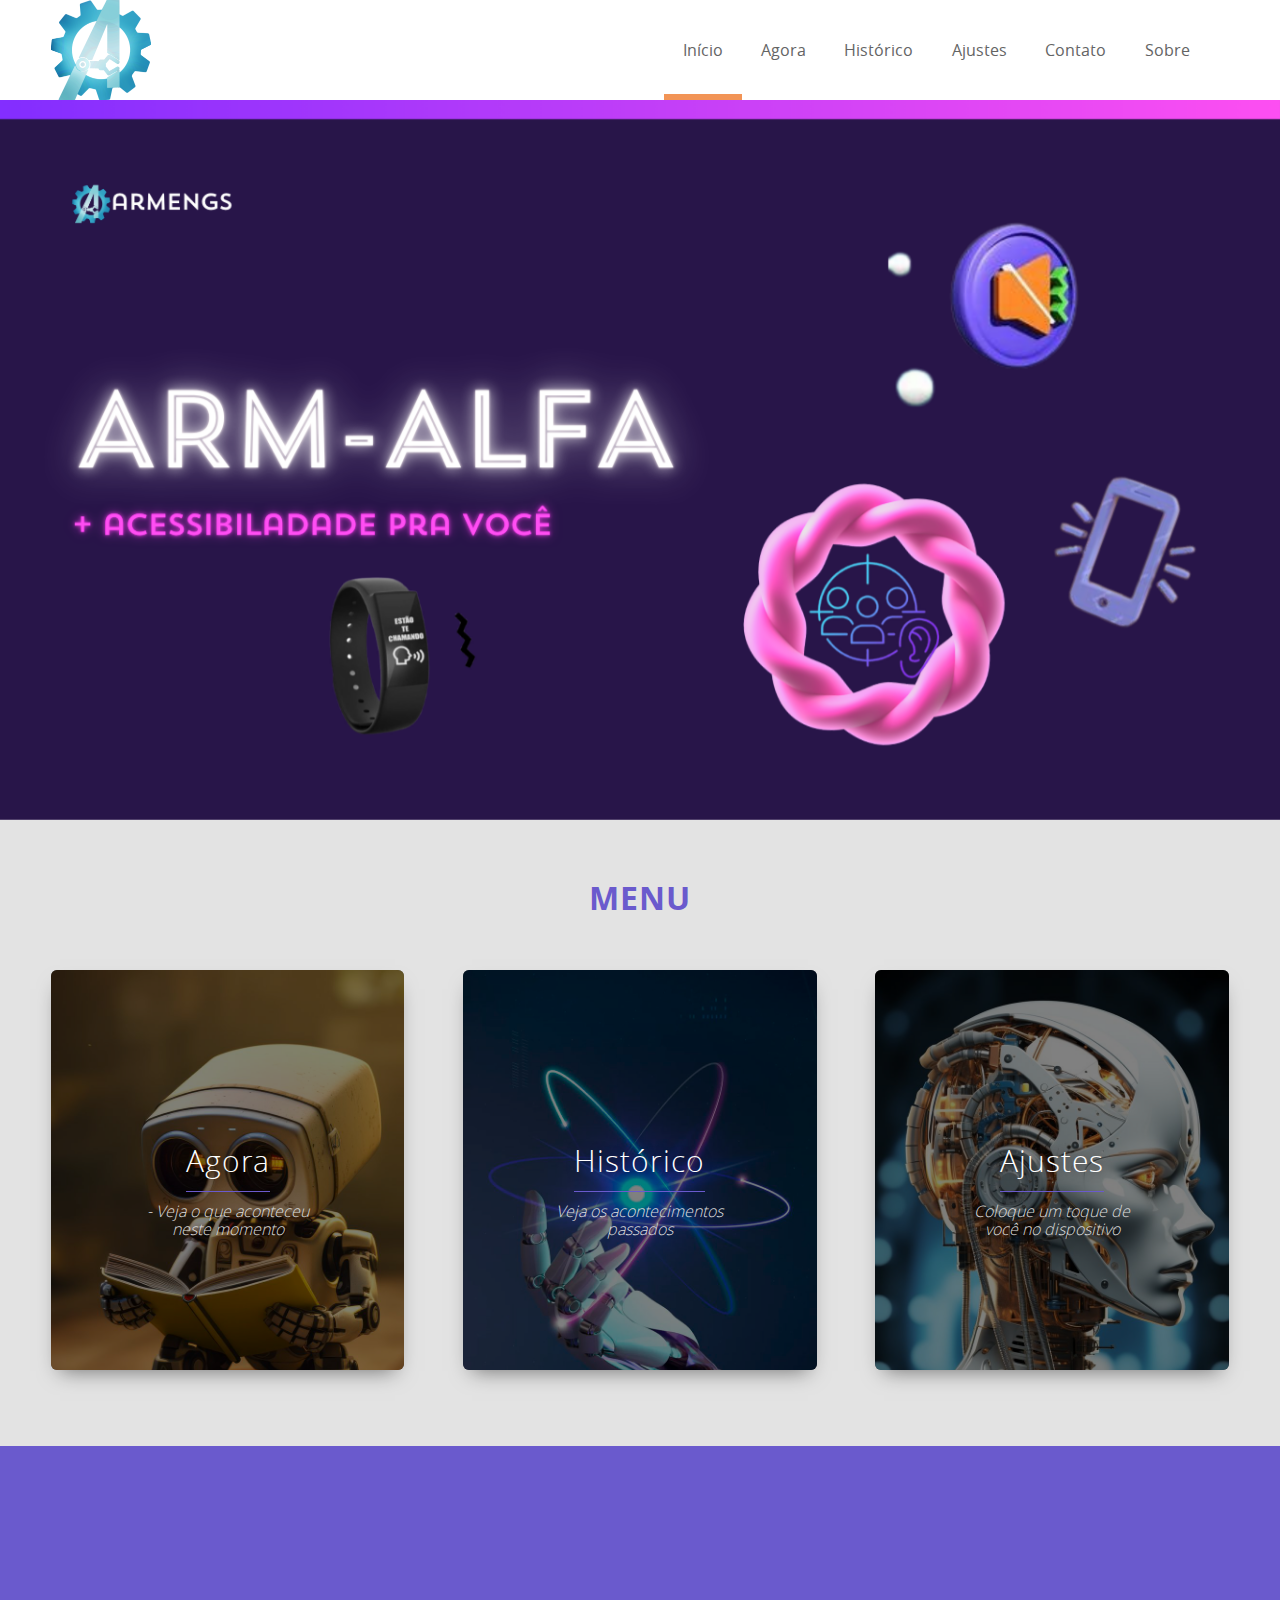
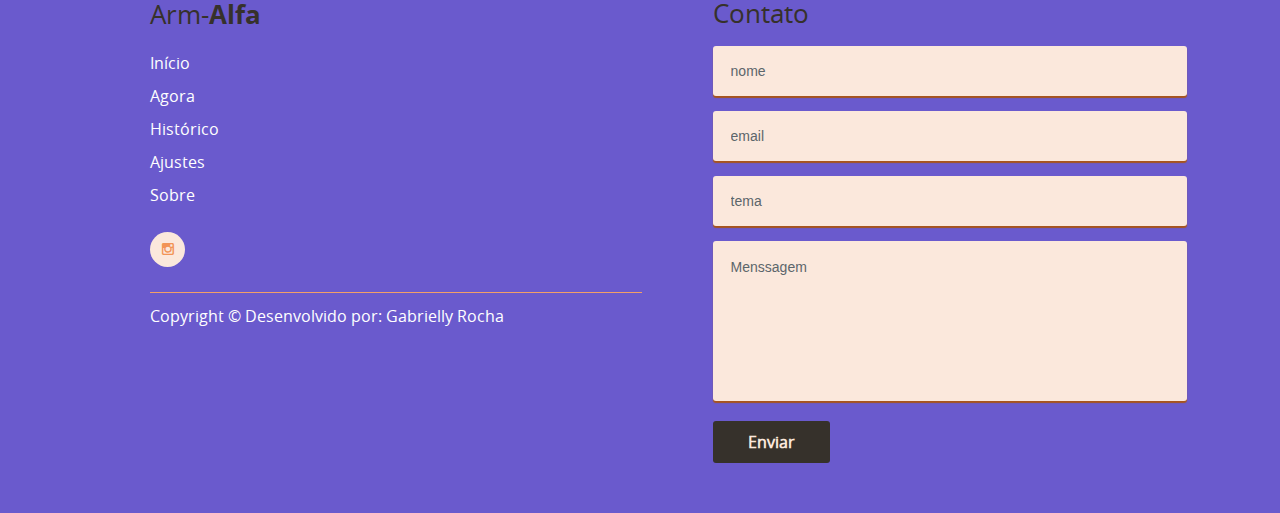
<file: index.html>
﻿<!DOCTYPE html>
<html lang="pt-br">

 <head>
	
	<meta charset="utf-8">
    <meta name="viewport" content="width=device-width,initial-scale=1">
    <meta name="author" content="Gabrielly" />
    <meta http-equiv="content-language" content="pt-br" />
    <meta name="robots" content="index, follow"/>
    
    <!--[if lt IE 9]>
        <script src="js/html5shiv.js"></script>
    <![endif]-->       

	<link rel="stylesheet" type="text/css" href="css/boot.css">
	<link rel="stylesheet" type="text/css" href="css/style.css">
    <link rel="stylesheet" type="text/css" href="css/magnific-popup.css">
    <link rel="stylesheet" type="text/css" href="css/fonts-icones.css">
    <link rel="shortcut icon" href="img/favicon.png" type="image/ico" />

	<title><Arm-Alfa></Arm-Alfa></title>

 </head>

<body>

<header class="main_header container">
        
    <div class="content">
    
        <div class="main_header_logo">
            <a href="index.html" title="arm-alfa"><img src="img/Logo_Armengersnobg.png" alt="arm-alfa" title="arm-alfa"/></a>
        </div>

        <div class="icon icon-menu mobile_action"></div>

        <ul class="main_header_nav" id="top">
            <li class="main_header_nav_item"><a href="#inicio" class="scrollSuave menuAtivo" title="Início"> Início</a></li>
            <li class="main_header_nav_item"><a href="./Agora.html" class="scrollSuave" title="agora"> Agora</a></li>
            <li class="main_header_nav_item"><a href="./historico.html" class="scrollSuave" title="historico"> Histórico</a></li>
            <li class="main_header_nav_item"><a href="./Ajustes.html" class="scrollSuave" title="ajustes"> Ajustes</a></li>
            <li class="main_header_nav_item"><a href="./index.html#contato" class="scrollSuave" title="Contato"> Contato</a></li>
            <li class="main_header_nav_item"><a href="./sobre.html" class="scrollSuave" title="Contato"> Sobre</a></li>
           

        <div class="clear"></div>
    
    </div>

</header>

    <main class="main_content container">

        <section id="inicio" class="section-chamada container">
            
            <div class="content">
                
                <article class="topoPag">
                                        
                          
                        <div class="centraliza">
                            <h1 class="branco"></h1>
                            <p class="branco"></b></p>
                        </div>                              
                        <img class="capa-animada" src="uploads/capa/HeaderTitle.png" alt="arm-alfa" title="+ acessibilidade"/>
                    </div>
                                          
        
                  </div>
                </article>
            
            <div class="clear"></div>
            </div>

       


    </main> <br>
    
    <section id="cardapio" class="section-cardapio container">
    
        <div class="content">
            
            <h1 class="title center roxo">Menu</h1>
            
    
            <article class="card">
                
                <div class="fundo-card"> <img src="uploads/cardapio/robozinho.jpg" alt=" robozinho"> </div>
    
                <div class="title-content">
                    
                    <h3><a href="./Agora.html">Agora</a></h3>
                    <div class="intro"> <a href="#">- Veja o que aconteceu neste momento <br>
                        </a> </a> </div>
                </div>
              
                <div class="info">
                    
                    Descubra em <br>     
                    <a href="./Agora.html">Veja mais</a>
                </div>
              
            </article><!--card 1-->
    
            <article class="card">
                
                <div class="fundo-card"> <img src="uploads/cardapio/atomo.jpg" alt="Sobremesa"> </div>
    
                <div class="title-content">
                    
                    <h3><a href="./historico.html">Histórico</a></h3>
                    <div class="intro"> <a href="#"> Veja os acontecimentos passados</a> </a> </div>
                </div>
              
                <div class="info">
                    
                    Descubra em:
                    <a href="./historico.html">Veja mais</a>
                </div>
              
            </article><!--card 2-->
    
            <article class="card">
    
                <div class="fundo-card"> <img src="uploads/cardapio/IA.jpg" alt="Bebidas"> </div>
    
                <div class="title-content">
                    
                    <h3><a href="./Ajustes.html">Ajustes</a></h3>
                    <div class="intro"> <a href="#">Coloque um toque de você no dispositivo</a> </div>
                </div>
              
                <div class="info">
                    
                    Descubra Em   
                    <a href="./Ajustes.html">Veja mais</a>
                </div>
              
            </article><!--card 3-->
    
    
        
        <div class="clear"></div>
        </div>
    
    </section><!--Fecha Section Cardapio-->
    
        </p> <br><br>

       

    <footer class="footer" id="contato">
        
        <div class="left">
        
            <h4 class="title-footer">Arm-<span>Alfa</span></h4>
            <p class="links">
                
                <a href="./index.html" title="Inicio">Início</a>
                <a href="./galeria.html" title="Agora">Agora</a>
                <a href="./perguntas.html" title="Historico">Histórico</a>
                <a href="./Ajustes.html" title="Ajustes">Ajustes</a>
                <a href="./sobre.html" title="faça sua reserva">Sobre</a>
            </p>
            <div class="footer-icons">
                <a href="https://www.instagram.com/thearmengers/"><i class="icon icon-instagram"></i></a>
                
            </div>
                    <p class="Copyright">Copyright &copy;   Desenvolvido por: Gabrielly Rocha  <p>
                    

        </div><!--Left-->
        
        <div class="right">
        
            <h4 class="title-footer">Contato</h4>
            <form class="formulario" action="#" method="post">
                
                <input type="text" class="campo" name="nome" placeholder="nome" required=""/>
                <input type="email" class="campo" name="email" placeholder="email" required=""/>
                <input type="text" class="campo" name="tema" placeholder="tema" required=""/>
                <textarea name="menssagem" class="campo-textarea" placeholder="Menssagem" rows="5" required=""></textarea>
                <button class="btn">Enviar</button>
            
            </form>
        
        </div><!--Right-->

    </footer>



</body>
</html>
</file>
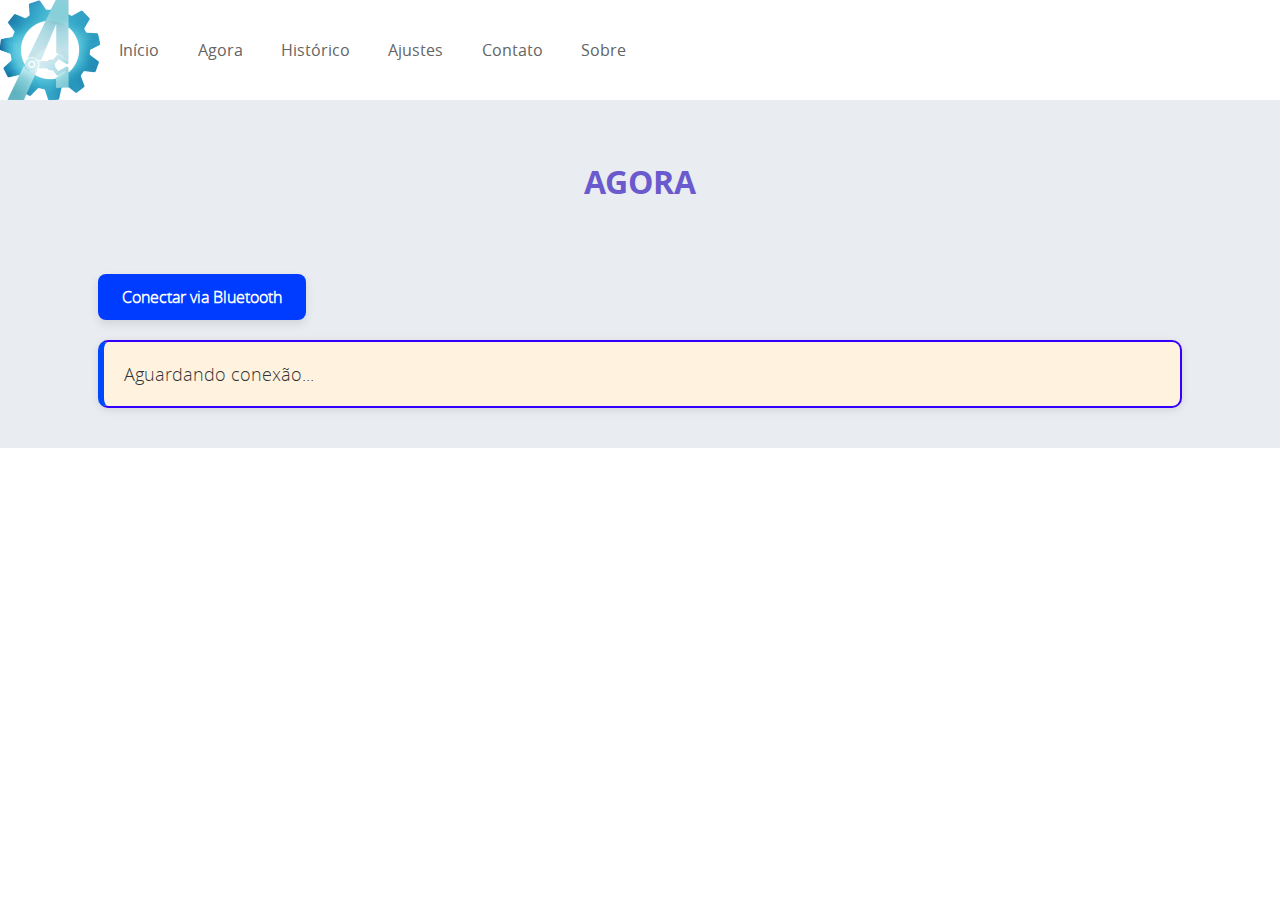
<file: Agora.html>
<!DOCTYPE html>
<html lang="pt-br">
<head>
    
	<meta charset="utf-8">
    <meta name="viewport" content="width=device-width,initial-scale=1">
    <meta http-equiv="content-language" content="pt-br" />
    <meta name="robots" content="index, follow"/>
    
    <!--[if lt IE 9]>
        <script src="js/html5shiv.js"></script>
    <![endif]-->       

	<link rel="stylesheet" type="text/css" href="css/boot.css">
	<link rel="stylesheet" type="text/css" href="css/style.css">
    <link rel="stylesheet" type="text/css" href="css/magnific-popup.css">
    <link rel="stylesheet" type="text/css" href="css/fonts-icones.css">
    <link rel="shortcut icon" href="img/favicon.png" type="image/ico" />

	<title>Arm-Alfa</title>

</head>
<body>
    <body > <div class="main_header_logo">
        <a href="index.html" title="Arm-Alfa"><img src="img/Logo_Armengersnobg.png" alt="arm-alfa" title="Arm-Alfa"/></a>
    </div>
     
    <li class="main_header_nav_item"><a href="./index.html" class="scrollSuave menuAtivo" title="Início"> Início</a></li>
    <li class="main_header_nav_item"><a href="./Agora.html" class="scrollSuave" title="agora"> Agora</a></li>
    <li class="main_header_nav_item"><a href="./historico.html" class="scrollSuave" title="historico"> Histórico</a></li>
    <li class="main_header_nav_item"><a href="./Ajustes.html" class="scrollSuave" title="ajustes"> Ajustes</a></li>
    <li class="main_header_nav_item"><a href="./index.html#contato" class="scrollSuave" title="Contato"> Contato</a></li>
    <li class="main_header_nav_item"><a href="./sobre.html" class="scrollSuave" title="Contato"> Sobre</a></li>
    

        
        <section id="Agora" class="section-agora container">
            
        <div class="content">
            
            <h2 class="title center roxo">Agora</h2>

            <div class="Agora">
               
                <section id="notificacoes" class="section-notificacoes container">
                    <div class="content">
                        <button id="conectarBluetooth">Conectar via Bluetooth</button>
                        <div id="mensagemBluetooth" class="mensagem-box">
                            Aguardando conexão...
                        </div>
                    </div>
                </section>
            
        <div class="clear"></div>
        </div>

    </section><!--Fecha Section Galeria-->

    <script>
        const botaoConectar = document.getElementById("conectarBluetooth");
        const mensagemBox = document.getElementById("mensagemBluetooth");
    
        let bluetoothDevice;
    
        botaoConectar.addEventListener("click", async () => {
            try {
                bluetoothDevice = await navigator.bluetooth.requestDevice({
                    filters: [{ namePrefix: 'ArmAlfa' }], // ou use { services: ['uuid-aqui'] }
                    optionalServices: ['battery_service', 'device_information'] // adicione seu service UUID aqui
                });
    
                const server = await bluetoothDevice.gatt.connect();
    
                // Aqui você deve substituir por seu UUID e característica personalizada
                const service = await server.getPrimaryService('battery_service');
                const characteristic = await service.getCharacteristic('battery_level');
    
                // Leitura inicial (exemplo)
                const value = await characteristic.readValue();
                mensagemBox.textContent = "Mensagem recebida: " + value.getUint8(0) + "%";
    
                // Se quiser ouvir mudanças em tempo real:
                characteristic.addEventListener('characteristicvaluechanged', (event) => {
                    const valor = event.target.value.getUint8(0);
                    mensagemBox.textContent = "Nova notificação: " + valor;
                });
    
                characteristic.startNotifications();
    
            } catch (error) {
                console.error(error);
                mensagemBox.textContent = "Erro na conexão Bluetooth.";
            }
            function salvarNotificacao(valor) {
    const notificacoes = JSON.parse(localStorage.getItem("historicoNotificacoes")) || [];
    const novaNotificacao = {
        mensagem: valor,
        data: new Date().toLocaleString()
    };
    notificacoes.push(novaNotificacao);
    localStorage.setItem("historicoNotificacoes", JSON.stringify(notificacoes));
}
characteristic.addEventListener('characteristicvaluechanged', (event) => {
    const valor = event.target.value.getUint8(0);
    mensagemBox.textContent = "Nova notificação: " + valor;
    mensagemBox.classList.add("success");
    salvarNotificacao(valor);
});
        });
    </script>
    
</body>
</html>
</file>
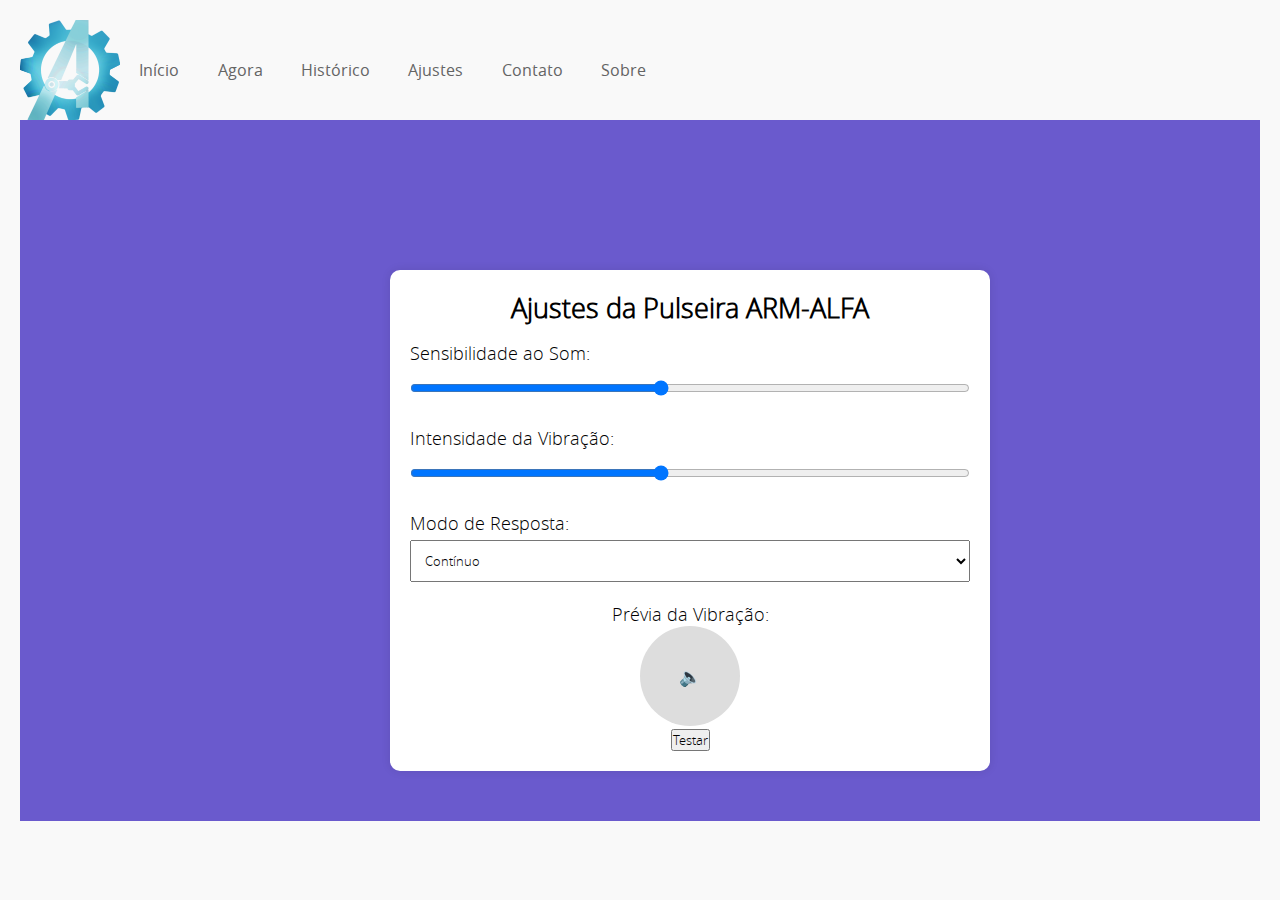
<file: Ajustes.html>
<!DOCTYPE html>
<html lang="en">
<head>
    <meta charset="utf-8">
    <meta name="viewport" content="width=device-width,initial-scale=1">
    <meta http-equiv="content-language" content="pt-br" />
    <meta name="robots" content="index, follow"/>
    
    <!--[if lt IE 9]>
        <script src="js/html5shiv.js"></script>
    <![endif]-->       

	<link rel="stylesheet" type="text/css" href="css/boot.css">
	<link rel="stylesheet" type="text/css" href="css/style.css">
    <link rel="stylesheet" type="text/css" href="css/magnific-popup.css">
    <link rel="stylesheet" type="text/css" href="css/fonts-icones.css">
    <link rel="shortcut icon" href="img/favicon.png" type="image/ico" />
    <style>
        body {
            font-family: Arial, sans-serif;
            background: #f9f9f9;
            padding: 20px;
        }
        .ajustes-container {
            background: #fff;
            border-radius: 10px;
            padding: 20px;
            max-width: 600px;
            margin: auto;
            box-shadow: 0 0 10px rgba(0,0,0,0.1);
        }
        h2 {
            text-align: center;
        }
        label {
            display: block;
            margin: 15px 0 5px;
        }
        input[type="range"], select {
            width: 100%;
        }
        .vibracao-preview {
            margin-top: 20px;
            text-align: center;
        }
        .pulseira {
            display: inline-block;
            width: 100px;
            height: 100px;
            background: #ddd;
            border-radius: 50%;
            line-height: 100px;
            font-weight: bold;
            animation: none;
        }
        .vibrando {
            animation: vibrar 0.3s infinite;
        }
        @keyframes vibrar {
            0% { transform: translateX(0); }
            25% { transform: translateX(-5px); }
            50% { transform: translateX(5px); }
            75% { transform: translateX(-5px); }
            100% { transform: translateX(0); }
        }
    </style>
	<title>ARM-ALFA</title>
</head>
<body>
    <div class="main_header_logo">
        <a href="index.html" title="Arm-alfa"><img src="img/Logo_Armengersnobg.png" alt="café Rigno" title="Restaurante Serve Bem"/></a>
    </div>
   
    <li class="main_header_nav_item"><a href="./index.html" class="scrollSuave menuAtivo" title="Início"> Início</a></li>
    <li class="main_header_nav_item"><a href="./Agora.html" class="scrollSuave" title="agora"> Agora</a></li>
    <li class="main_header_nav_item"><a href="./historico.html" class="scrollSuave" title="historico"> Histórico</a></li>
    <li class="main_header_nav_item"><a href="./Ajustes.html" class="scrollSuave" title="ajustes"> Ajustes</a></li>
    <li class="main_header_nav_item"><a href="./index.html#contato" class="scrollSuave" title="Contato"> Contato</a></li>
    <li class="main_header_nav_item"><a href="./sobre.html" class="scrollSuave" title="Contato"> Sobre</a></li>
   
        
        <footer class="footer" id="contato">
        
            <div class="ajustes-container">
                <h2>Ajustes da Pulseira ARM-ALFA</h2>
        
                <label for="sensibilidade">Sensibilidade ao Som:</label>
                <input type="range" id="sensibilidade" min="1" max="10" value="5">
        
                <label for="vibracao">Intensidade da Vibração:</label>
                <input type="range" id="vibracao" min="1" max="10" value="5">
        
                <label for="modo">Modo de Resposta:</label>
                <select id="modo">
                    <option value="contínuo">Contínuo</option>
                    <option value="pulsante">Pulsante</option>
                    <option value="curto">Curto Toque</option>
                </select>
        
                <div class="vibracao-preview">
                    <p>Prévia da Vibração:</p>
                    <div id="pulseira" class="pulseira">🔈</div><br>
                    <button onclick="testarVibracao()">Testar</button>
                </div>
            </div>
        
            <script>
                function testarVibracao() {
                    const pulseira = document.getElementById("pulseira");
                    pulseira.classList.add("vibrando");
                    setTimeout(() => {
                        pulseira.classList.remove("vibrando");
                    }, 1000);
                }
            </script>
        
    
        </footer>   
</body>
</html>
</file>
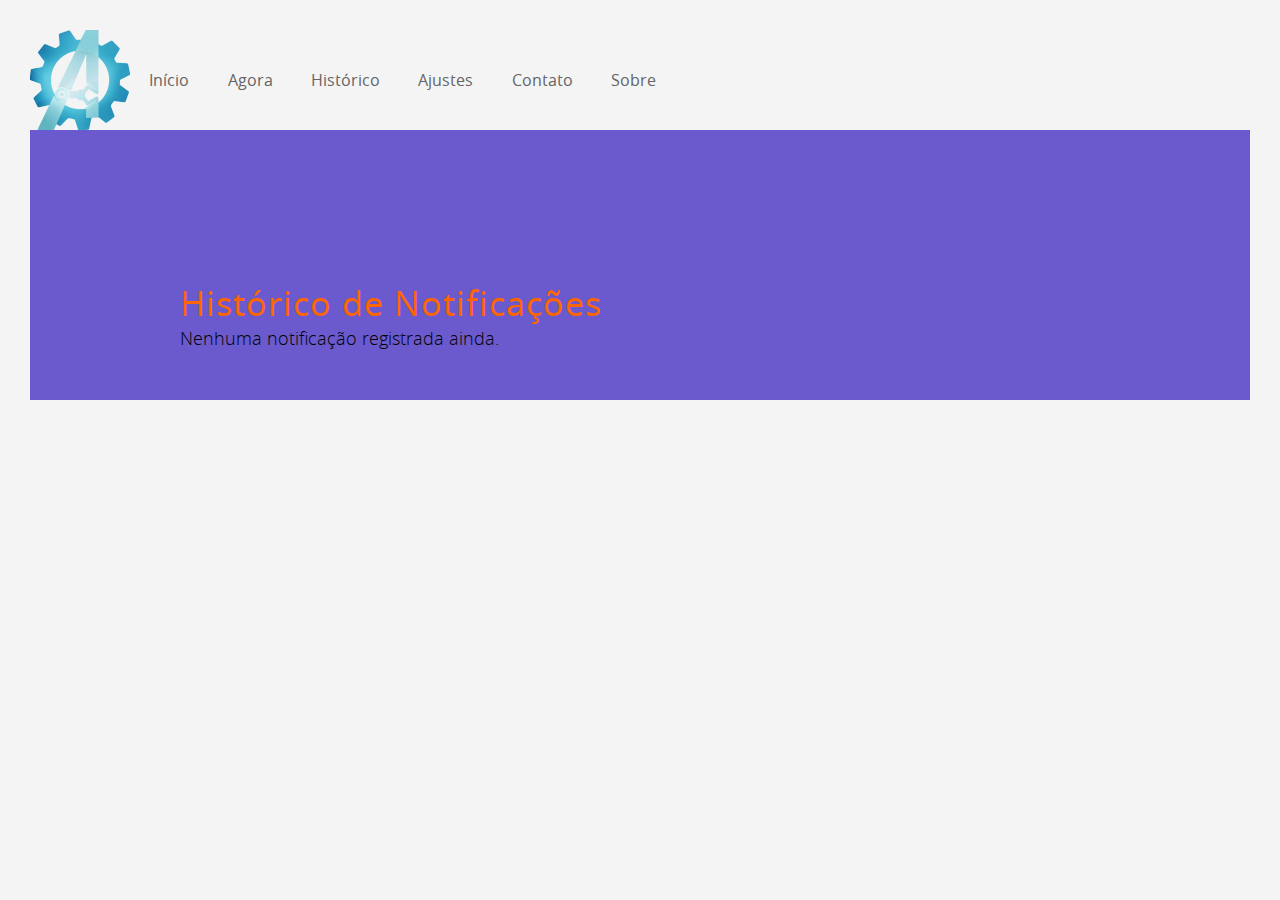
<file: historico.html>
<!DOCTYPE html>
            <html lang="pt-br">
            <head>
                <meta charset="UTF-8">
                <title>Histórico de Notificações - Arm-Alfa</title>
                <link rel="stylesheet" href="css/style.css">
                <style>
                    body {
                        font-family: Arial, sans-serif;
                        padding: 30px;
                        background-color: #f4f4f4;
                    }
            
                    h1 {
                        color: #ff6600;
                        text-align: center;
                    }
            
                    .notificacao {
                        background: #fff3e0;
                        padding: 15px;
                        border-left: 6px solid #ff9800;
                        margin-bottom: 10px;
                        border-radius: 8px;
                        box-shadow: 0 2px 8px rgba(0, 0, 0, 0.1);
                    }
            
                    .data {
                        font-size: 12px;
                        color: #666;
                    }
                </style>
                <meta name="viewport" content="width=device-width,initial-scale=1">
                <meta http-equiv="content-language" content="pt-br" />
                <meta name="robots" content="index, follow"/>
                
                <!--[if lt IE 9]>
                    <script src="js/html5shiv.js"></script>
                <![endif]-->       
            
                <link rel="stylesheet" type="text/css" href="css/boot.css">
                <link rel="stylesheet" type="text/css" href="css/style.css">
                <link rel="stylesheet" type="text/css" href="css/magnific-popup.css">
                <link rel="stylesheet" type="text/css" href="css/fonts-icones.css">
                <link rel="shortcut icon" href="img/favicon.png" type="image/ico" />
            
                <title>Arm-alfa</title>
            </head>
            <body>
                <body > <div class="main_header_logo">
                    <a href="index.html" title="arm-alfa"><img src="img/Logo_Armengersnobg.png" alt="arm-alfa" title=" Arm-alfa"/></a>
                </div>
              
                <li class="main_header_nav_item"><a href="./index.html" class="scrollSuave menuAtivo" title="Início"> Início</a></li>
                <li class="main_header_nav_item"><a href="./Agora.html" class="scrollSuave" title="agora"> Agora</a></li>
                <li class="main_header_nav_item"><a href="./historico.html" class="scrollSuave" title="historico"> Histórico</a></li>
                <li class="main_header_nav_item"><a href="./Ajustes.html" class="scrollSuave" title="ajustes"> Ajustes</a></li>
                <li class="main_header_nav_item"><a href="./index.html#contato" class="scrollSuave" title="Contato"> Contato</a></li>
                <li class="main_header_nav_item"><a href="./sobre.html" class="scrollSuave" title="Contato"> Sobre</a></li>
                    
                    <footer class="footer" id="contato">
                      
                <h1>Histórico de Notificações</h1>
                <div id="historicoContainer"></div>
            
                <script>
                    const container = document.getElementById("historicoContainer");
                    const notificacoes = JSON.parse(localStorage.getItem("historicoNotificacoes")) || [];
            
                    if (notificacoes.length === 0) {
                        container.innerHTML = "<p>Nenhuma notificação registrada ainda.</p>";
                    } else {
                        notificacoes.forEach(n => {
                            const div = document.createElement("div");
                            div.className = "notificacao";
                            div.innerHTML = `<strong>Mensagem:</strong> ${n.mensagem}<br><span class="data">${n.data}</span>`;
                            container.appendChild(div);
                        });
                    }
                </script>
            
            </body>
            </html>
            
        </footer> 
        
  
</body>
</html>
</file>
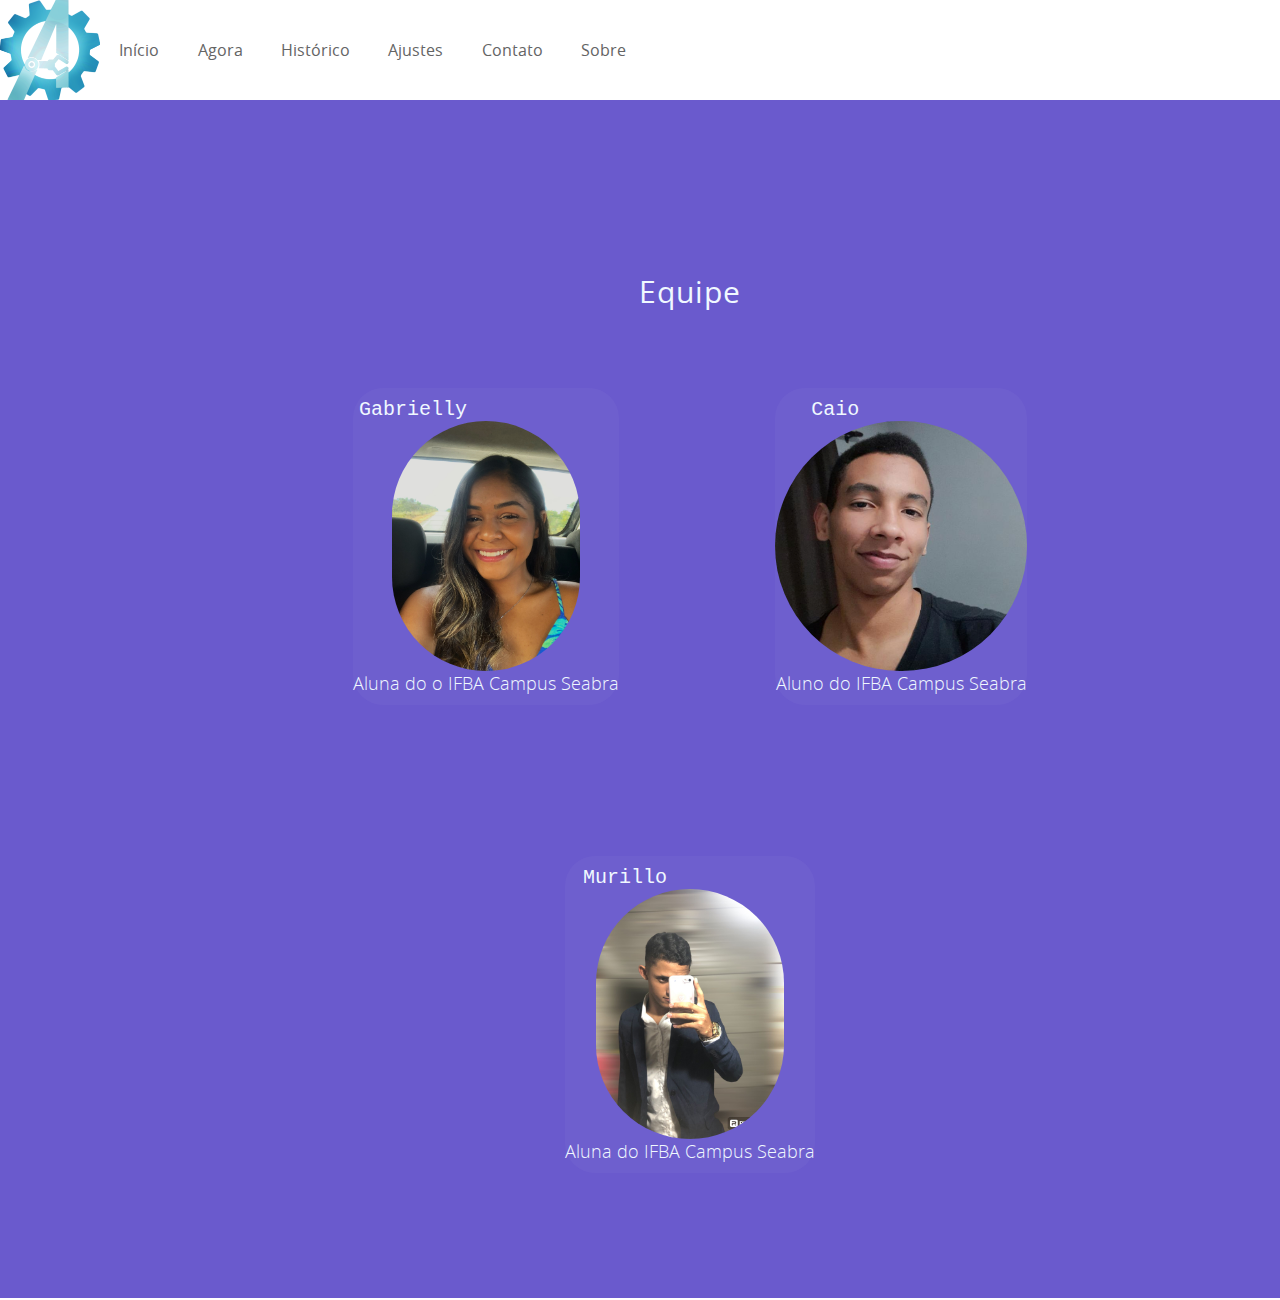
<file: sobre.html>
<!DOCTYPE html>
<html lang="en">
<head>
    <meta charset="utf-8">
    <meta name="viewport" content="width=device-width,initial-scale=1">
    <meta name="author" content="Gabrielly,Elias" />

    <meta http-equiv="content-language" content="pt-br" />
    <meta name="robots" content="index, follow"/>
    
    <!--[if lt IE 9]>
        <script src="js/html5shiv.js"></script>
    <![endif]-->       

	<link rel="stylesheet" type="text/css" href="css/boot.css">
	<link rel="stylesheet" type="text/css" href="css/style.css">
    <link rel="stylesheet" type="text/css" href="css/magnific-popup.css">
    <link rel="stylesheet" type="text/css" href="css/fonts-icones.css">
    <link rel="shortcut icon" href="img/favicon.png" type="image/ico" />
    <link rel="stylesheet" href="./css/sobre.css">

	<title>Cafeteria RIGNO</title>
</head>
<body>
    <div class="main_header_logo">
        <a href="index.html" title="Arm-Alfa"><img src="img/Logo_Armengersnobg.png" alt="café Rigno" title="Cafe Rigno"/></a>
    </div>
   
    <li class="main_header_nav_item"><a href="./index.html" class="scrollSuave menuAtivo" title="Início"> Início</a></li>
    <li class="main_header_nav_item"><a href="./Agora.html" class="scrollSuave" title="agora"> Agora</a></li>
    <li class="main_header_nav_item"><a href="./historico.html" class="scrollSuave" title="historico"> Histórico</a></li>
    <li class="main_header_nav_item"><a href="./Ajustes.html" class="scrollSuave" title="ajustes"> Ajustes</a></li>
    <li class="main_header_nav_item"><a href="./index.html#contato" class="scrollSuave" title="Contato"> Contato</a></li>
    <li class="main_header_nav_item"><a href="./sobre.html" class="scrollSuave" title="Contato"> Sobre</a></li>
   
        <footer class="footer" id="contato">
    

        <div class="cont">
            <div class="bloco-div">
    
                <h1 class="tit">Equipe </h1><br>
    
                <div class="bloco">
                    <div class="wrapper">
                        <div class="anima-demo">
                          Gabrielly
                        </div>
                    </div>
                    <img class="img" src="./img/gabi.JPG" >
                    <p>Aluna do o IFBA Campus Seabra </p>
                </div>
                <div class="bloco">
                    <div class="wrapper">
                        <div class="anima-demo">
                          Caio
                        </div>
                    </div>
                    <img class="img" src="./img/caio.png" >
                    <p>Aluno do IFBA Campus Seabra</p>
                </div>       
                <div class="bloco">
                    <div class="wrapper">
                        <div class="anima-demo">
                          Murillo
                        </div>
                    </div>
                    <img class="img" src="./img/Murilo.jpg" >
                    <p>Aluna do IFBA Campus Seabra</p>
                </div> 
    
            </div>
        </div>


</body>
</html>
</file>
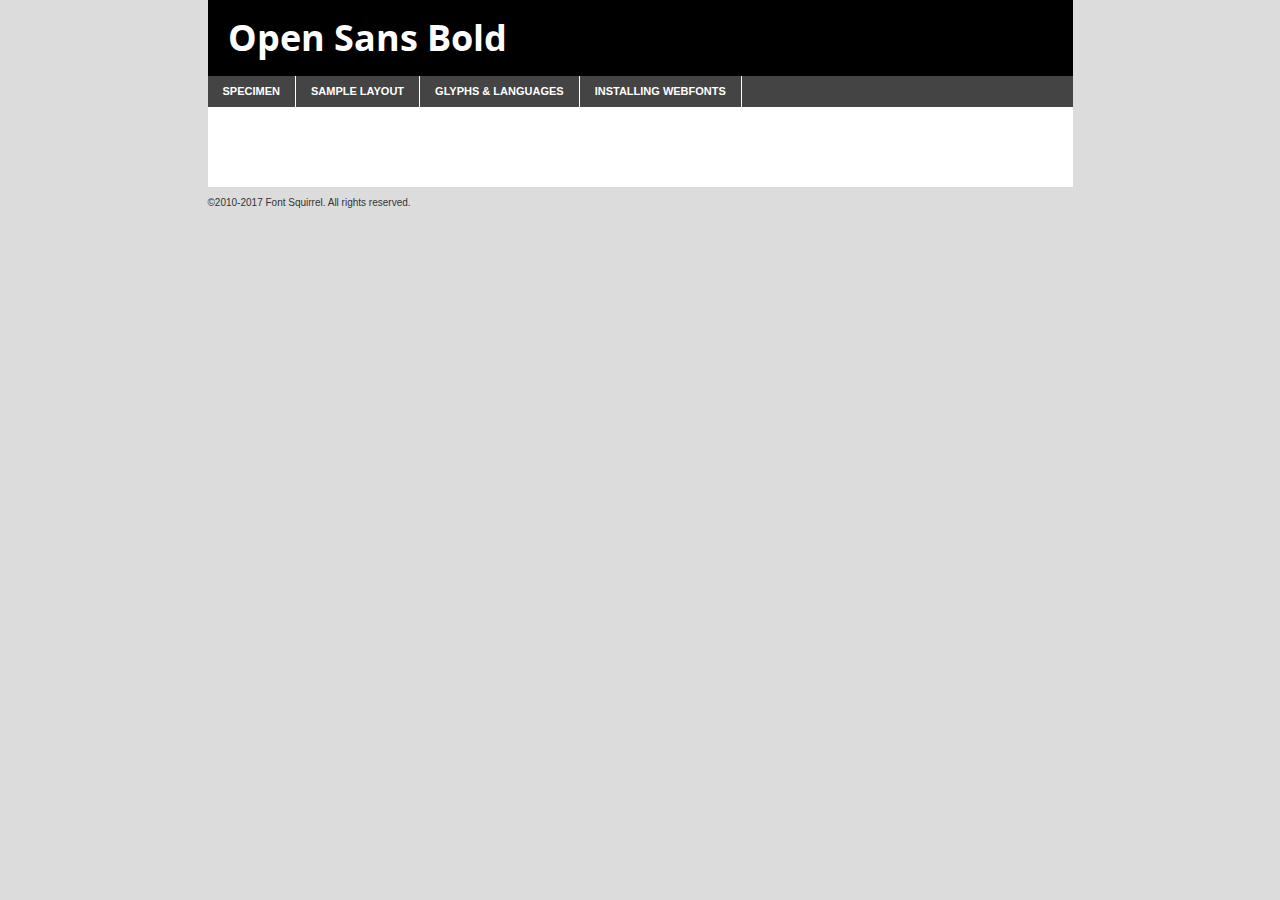
<file: css/opensans/opensans-bold-demo.html>
<!DOCTYPE html PUBLIC "-//W3C//DTD XHTML 1.0 Transitional//EN"
	"http://www.w3.org/TR/xhtml1/DTD/xhtml1-transitional.dtd">

<html xmlns="http://www.w3.org/1999/xhtml" xml:lang="en" lang="en">
<head>
	<meta http-equiv="Content-Type" content="text/html; charset=utf-8" />
	<script src="http://ajax.googleapis.com/ajax/libs/jquery/1.7.2/jquery.min.js" type="text/javascript" charset="utf-8"></script>
	<script type="text/javascript">
	(function($){$.fn.easyTabs=function(option){var param=jQuery.extend({fadeSpeed:"fast",defaultContent:1,activeClass:'active'},option);$(this).each(function(){var thisId="#"+this.id;if(param.defaultContent==''){param.defaultContent=1;}
	if(typeof param.defaultContent=="number")
	{var defaultTab=$(thisId+" .tabs li:eq("+(param.defaultContent-1)+") a").attr('href').substr(1);}else{var defaultTab=param.defaultContent;}
	$(thisId+" .tabs li a").each(function(){var tabToHide=$(this).attr('href').substr(1);$("#"+tabToHide).addClass('easytabs-tab-content');});hideAll();changeContent(defaultTab);function hideAll(){$(thisId+" .easytabs-tab-content").hide();}
	function changeContent(tabId){hideAll();$(thisId+" .tabs li").removeClass(param.activeClass);$(thisId+" .tabs li a[href=#"+tabId+"]").closest('li').addClass(param.activeClass);if(param.fadeSpeed!="none")
	{$(thisId+" #"+tabId).fadeIn(param.fadeSpeed);}else{$(thisId+" #"+tabId).show();}}
	$(thisId+" .tabs li").click(function(){var tabId=$(this).find('a').attr('href').substr(1);changeContent(tabId);return false;});});}})(jQuery);
	</script>
	<link rel="stylesheet" href="specimen_files/specimen_stylesheet.css" type="text/css" charset="utf-8" />
	<link rel="stylesheet" href="stylesheet.css" type="text/css" charset="utf-8" />

	<style type="text/css">
					body{
				font-family: 'open_sansbold';
							}
		</style>

	<title>Open Sans Bold Specimen</title>
	
	
	<script type="text/javascript" charset="utf-8">
		$(document).ready(function() {
			$('#container').easyTabs({defaultContent:1});
		});
	</script>
</head>

<body>
<div id="container">
	<div id="header">
		Open Sans Bold	</div>
	<ul class="tabs">
		<li><a href="#specimen">Specimen</a></li>
		<li><a href="#layout">Sample Layout</a></li>
				<li><a href="#glyphs">Glyphs &amp; Languages</a></li>
		<li><a href="#installing">Installing Webfonts</a></li>
		
	</ul>
	
	<div id="main_content">

		
			<div id="specimen">
		
				<div class="section">
					<div class="grid12 firstcol">
						<div class="huge">AaBb</div>
					</div>
				</div>
		
				<div class="section">
					<div class="glyph_range">A&#x200B;B&#x200b;C&#x200b;D&#x200b;E&#x200b;F&#x200b;G&#x200b;H&#x200b;I&#x200b;J&#x200b;K&#x200b;L&#x200b;M&#x200b;N&#x200b;O&#x200b;P&#x200b;Q&#x200b;R&#x200b;S&#x200b;T&#x200b;U&#x200b;V&#x200b;W&#x200b;X&#x200b;Y&#x200b;Z&#x200b;a&#x200b;b&#x200b;c&#x200b;d&#x200b;e&#x200b;f&#x200b;g&#x200b;h&#x200b;i&#x200b;j&#x200b;k&#x200b;l&#x200b;m&#x200b;n&#x200b;o&#x200b;p&#x200b;q&#x200b;r&#x200b;s&#x200b;t&#x200b;u&#x200b;v&#x200b;w&#x200b;x&#x200b;y&#x200b;z&#x200b;1&#x200b;2&#x200b;3&#x200b;4&#x200b;5&#x200b;6&#x200b;7&#x200b;8&#x200b;9&#x200b;0&#x200b;&amp;&#x200b;.&#x200b;,&#x200b;?&#x200b;!&#x200b;&#64;&#x200b;(&#x200b;)&#x200b;#&#x200b;$&#x200b;%&#x200b;*&#x200b;+&#x200b;-&#x200b;=&#x200b;:&#x200b;;</div>
				</div>
				<div class="section">
					<div class="grid12 firstcol">
						<table class="sample_table">
							<tr><td>10</td><td class="size10">abcdefghijklmnopqrstuvwxyzABCDEFGHIJKLMNOPQRSTUVWXYZ0123456789abcdefghijklmnopqrstuvwxyzABCDEFGHIJKLMNOPQRSTUVWXYZ0123456789abcdefghijklmnopqrstuvwxyzABCDEFGHIJKLMNOPQRSTUVWXYZ</td></tr>
							<tr><td>11</td><td class="size11">abcdefghijklmnopqrstuvwxyzABCDEFGHIJKLMNOPQRSTUVWXYZ0123456789abcdefghijklmnopqrstuvwxyzABCDEFGHIJKLMNOPQRSTUVWXYZ0123456789abcdefghijklmnopqrstuvwxyzABCDEFGHIJKLMNOPQRSTUVWXYZ</td></tr>
							<tr><td>12</td><td class="size12">abcdefghijklmnopqrstuvwxyzABCDEFGHIJKLMNOPQRSTUVWXYZ0123456789abcdefghijklmnopqrstuvwxyzABCDEFGHIJKLMNOPQRSTUVWXYZ0123456789abcdefghijklmnopqrstuvwxyzABCDEFGHIJKLMNOPQRSTUVWXYZ</td></tr>
							<tr><td>13</td><td class="size13">abcdefghijklmnopqrstuvwxyzABCDEFGHIJKLMNOPQRSTUVWXYZ0123456789abcdefghijklmnopqrstuvwxyzABCDEFGHIJKLMNOPQRSTUVWXYZ0123456789abcdefghijklmnopqrstuvwxyzABCDEFGHIJKLMNOPQRSTUVWXYZ</td></tr>
							<tr><td>14</td><td class="size14">abcdefghijklmnopqrstuvwxyzABCDEFGHIJKLMNOPQRSTUVWXYZ0123456789abcdefghijklmnopqrstuvwxyzABCDEFGHIJKLMNOPQRSTUVWXYZ0123456789abcdefghijklmnopqrstuvwxyzABCDEFGHIJKLMNOPQRSTUVWXYZ</td></tr>
							<tr><td>16</td><td class="size16">abcdefghijklmnopqrstuvwxyzABCDEFGHIJKLMNOPQRSTUVWXYZ0123456789abcdefghijklmnopqrstuvwxyzABCDEFGHIJKLMNOPQRSTUVWXYZ</td></tr>
							<tr><td>18</td><td class="size18">abcdefghijklmnopqrstuvwxyzABCDEFGHIJKLMNOPQRSTUVWXYZ0123456789abcdefghijklmnopqrstuvwxyzABCDEFGHIJKLMNOPQRSTUVWXYZ</td></tr>
							<tr><td>20</td><td class="size20">abcdefghijklmnopqrstuvwxyzABCDEFGHIJKLMNOPQRSTUVWXYZ0123456789abcdefghijklmnopqrstuvwxyzABCDEFGHIJKLMNOPQRSTUVWXYZ</td></tr>
							<tr><td>24</td><td class="size24">abcdefghijklmnopqrstuvwxyzABCDEFGHIJKLMNOPQRSTUVWXYZ0123456789abcdefghijklmnopqrstuvwxyzABCDEFGHIJKLMNOPQRSTUVWXYZ</td></tr>
							<tr><td>30</td><td class="size30">abcdefghijklmnopqrstuvwxyzABCDEFGHIJKLMNOPQRSTUVWXYZ0123456789abcdefghijklmnopqrstuvwxyzABCDEFGHIJKLMNOPQRSTUVWXYZ</td></tr>
							<tr><td>36</td><td class="size36">abcdefghijklmnopqrstuvwxyzABCDEFGHIJKLMNOPQRSTUVWXYZ0123456789abcdefghijklmnopqrstuvwxyzABCDEFGHIJKLMNOPQRSTUVWXYZ</td></tr>
							<tr><td>48</td><td class="size48">abcdefghijklmnopqrstuvwxyzABCDEFGHIJKLMNOPQRSTUVWXYZ0123456789abcdefghijklmnopqrstuvwxyzABCDEFGHIJKLMNOPQRSTUVWXYZ</td></tr>
							<tr><td>60</td><td class="size60">abcdefghijklmnopqrstuvwxyzABCDEFGHIJKLMNOPQRSTUVWXYZ0123456789abcdefghijklmnopqrstuvwxyzABCDEFGHIJKLMNOPQRSTUVWXYZ</td></tr>
							<tr><td>72</td><td class="size72">abcdefghijklmnopqrstuvwxyzABCDEFGHIJKLMNOPQRSTUVWXYZ0123456789abcdefghijklmnopqrstuvwxyzABCDEFGHIJKLMNOPQRSTUVWXYZ</td></tr>
							<tr><td>90</td><td class="size90">abcdefghijklmnopqrstuvwxyzABCDEFGHIJKLMNOPQRSTUVWXYZ0123456789abcdefghijklmnopqrstuvwxyzABCDEFGHIJKLMNOPQRSTUVWXYZ</td></tr>
						</table>
				
					</div>
			
				</div>
		
		
		
								<div class="section" id="bodycomparison">


										<div id="xheight">
				<div class="fontbody">&#x25FC;&#x25FC;&#x25FC;&#x25FC;&#x25FC;&#x25FC;&#x25FC;&#x25FC;&#x25FC;&#x25FC;&#x25FC;&#x25FC;&#x25FC;&#x25FC;&#x25FC;&#x25FC;&#x25FC;&#x25FC;&#x25FC;&#x25FC;&#x25FC;&#x25FC;&#x25FC;&#x25FC;&#x25FC;&#x25FC;&#x25FC;&#x25FC;&#x25FC;&#x25FC;&#x25FC;&#x25FC;&#x25FC;&#x25FC;&#x25FC;&#x25FC;&#x25FC;&#x25FC;&#x25FC;&#x25FC;&#x25FC;&#x25FC;&#x25FC;&#x25FC;&#x25FC;&#x25FC;&#x25FC;&#x25FC;&#x25FC;&#x25FC;&#x25FC;&#x25FC;&#x25FC;&#x25FC;&#x25FC;&#x25FC;&#x25FC;&#x25FC;&#x25FC;&#x25FC;&#x25FC;&#x25FC;&#x25FC;&#x25FC;&#x25FC;&#x25FC;&#x25FC;&#x25FC;&#x25FC;&#x25FC;&#x25FC;&#x25FC;&#x25FC;&#x25FC;&#x25FC;&#x25FC;&#x25FC;&#x25FC;&#x25FC;&#x25FC;&#x25FC;&#x25FC;&#x25FC;&#x25FC;&#x25FC;&#x25FC;&#x25FC;&#x25FC;&#x25FC;&#x25FC;&#x25FC;&#x25FC;&#x25FC;&#x25FC;&#x25FC;&#x25FC;&#x25FC;&#x25FC;&#x25FC;body</div><div class="arialbody">body</div><div class="verdanabody">body</div><div class="georgiabody">body</div></div>
										<div class="fontbody" style="z-index:1">
											body<span>Open Sans Bold</span>
										</div>
										<div class="arialbody" style="z-index:1">
											body<span>Arial</span>
										</div>
										<div class="verdanabody" style="z-index:1">
											body<span>Verdana</span>
										</div>
										<div class="georgiabody" style="z-index:1">
											body<span>Georgia</span>
										</div>



								</div>
		
		
				<div class="section psample psample_row1" id="">
					
					<div class="grid2 firstcol">
						<p class="size10"><span>10.</span>Aenean lacinia bibendum nulla sed consectetur. Fusce dapibus, tellus ac cursus commodo, tortor mauris condimentum nibh, ut fermentum massa justo sit amet risus. Nullam id dolor id nibh ultricies vehicula ut id elit. Cum sociis natoque penatibus et magnis dis parturient montes, nascetur ridiculus mus. Nulla vitae elit libero, a pharetra augue.</p>
			
					</div>
					<div class="grid3">
						<p class="size11"><span>11.</span>Aenean lacinia bibendum nulla sed consectetur. Fusce dapibus, tellus ac cursus commodo, tortor mauris condimentum nibh, ut fermentum massa justo sit amet risus. Nullam id dolor id nibh ultricies vehicula ut id elit. Cum sociis natoque penatibus et magnis dis parturient montes, nascetur ridiculus mus. Nulla vitae elit libero, a pharetra augue.</p>
			
					</div>
					<div class="grid3">
						<p class="size12"><span>12.</span>Aenean lacinia bibendum nulla sed consectetur. Fusce dapibus, tellus ac cursus commodo, tortor mauris condimentum nibh, ut fermentum massa justo sit amet risus. Nullam id dolor id nibh ultricies vehicula ut id elit. Cum sociis natoque penatibus et magnis dis parturient montes, nascetur ridiculus mus. Nulla vitae elit libero, a pharetra augue.</p>
			
					</div>
					<div class="grid4">
						<p class="size13"><span>13.</span>Aenean lacinia bibendum nulla sed consectetur. Fusce dapibus, tellus ac cursus commodo, tortor mauris condimentum nibh, ut fermentum massa justo sit amet risus. Nullam id dolor id nibh ultricies vehicula ut id elit. Cum sociis natoque penatibus et magnis dis parturient montes, nascetur ridiculus mus. Nulla vitae elit libero, a pharetra augue.</p>
			
					</div>
					<div class="white_blend"></div>
					
				</div>
				<div class="section psample psample_row2" id="">
					<div class="grid3 firstcol">
						<p class="size14"><span>14.</span>Aenean lacinia bibendum nulla sed consectetur. Fusce dapibus, tellus ac cursus commodo, tortor mauris condimentum nibh, ut fermentum massa justo sit amet risus. Nullam id dolor id nibh ultricies vehicula ut id elit. Cum sociis natoque penatibus et magnis dis parturient montes, nascetur ridiculus mus. Nulla vitae elit libero, a pharetra augue.</p>
			
					</div>
					<div class="grid4">
						<p class="size16"><span>16.</span>Aenean lacinia bibendum nulla sed consectetur. Fusce dapibus, tellus ac cursus commodo, tortor mauris condimentum nibh, ut fermentum massa justo sit amet risus. Nullam id dolor id nibh ultricies vehicula ut id elit. Cum sociis natoque penatibus et magnis dis parturient montes, nascetur ridiculus mus. Nulla vitae elit libero, a pharetra augue.</p>
			
					</div>
					<div class="grid5">
						<p class="size18"><span>18.</span>Aenean lacinia bibendum nulla sed consectetur. Fusce dapibus, tellus ac cursus commodo, tortor mauris condimentum nibh, ut fermentum massa justo sit amet risus. Nullam id dolor id nibh ultricies vehicula ut id elit. Cum sociis natoque penatibus et magnis dis parturient montes, nascetur ridiculus mus. Nulla vitae elit libero, a pharetra augue.</p>
			
					</div>

					<div class="white_blend"></div>

				</div>
				
				<div class="section psample psample_row3" id="">
					<div class="grid5 firstcol">
						<p class="size20"><span>20.</span>Aenean lacinia bibendum nulla sed consectetur. Fusce dapibus, tellus ac cursus commodo, tortor mauris condimentum nibh, ut fermentum massa justo sit amet risus. Nullam id dolor id nibh ultricies vehicula ut id elit. Cum sociis natoque penatibus et magnis dis parturient montes, nascetur ridiculus mus. Nulla vitae elit libero, a pharetra augue.</p>
					</div>
					<div class="grid7">
						<p class="size24"><span>24.</span>Aenean lacinia bibendum nulla sed consectetur. Fusce dapibus, tellus ac cursus commodo, tortor mauris condimentum nibh, ut fermentum massa justo sit amet risus. Nullam id dolor id nibh ultricies vehicula ut id elit. Cum sociis natoque penatibus et magnis dis parturient montes, nascetur ridiculus mus. Nulla vitae elit libero, a pharetra augue.</p>
					</div>
					
					<div class="white_blend"></div>
					
				</div>
				
				<div class="section psample psample_row4" id="">
					<div class="grid12 firstcol">
						<p class="size30"><span>30.</span>Aenean lacinia bibendum nulla sed consectetur. Fusce dapibus, tellus ac cursus commodo, tortor mauris condimentum nibh, ut fermentum massa justo sit amet risus. Nullam id dolor id nibh ultricies vehicula ut id elit. Cum sociis natoque penatibus et magnis dis parturient montes, nascetur ridiculus mus. Nulla vitae elit libero, a pharetra augue.</p>
					</div>
					<div class="white_blend"></div>
					
				</div>
				
				
				
				<div class="section psample psample_row1 fullreverse">
					<div class="grid2 firstcol">
						<p class="size10"><span>10.</span>Aenean lacinia bibendum nulla sed consectetur. Fusce dapibus, tellus ac cursus commodo, tortor mauris condimentum nibh, ut fermentum massa justo sit amet risus. Nullam id dolor id nibh ultricies vehicula ut id elit. Cum sociis natoque penatibus et magnis dis parturient montes, nascetur ridiculus mus. Nulla vitae elit libero, a pharetra augue.</p>
			
					</div>
					<div class="grid3">
						<p class="size11"><span>11.</span>Aenean lacinia bibendum nulla sed consectetur. Fusce dapibus, tellus ac cursus commodo, tortor mauris condimentum nibh, ut fermentum massa justo sit amet risus. Nullam id dolor id nibh ultricies vehicula ut id elit. Cum sociis natoque penatibus et magnis dis parturient montes, nascetur ridiculus mus. Nulla vitae elit libero, a pharetra augue.</p>
			
					</div>
					<div class="grid3">
						<p class="size12"><span>12.</span>Aenean lacinia bibendum nulla sed consectetur. Fusce dapibus, tellus ac cursus commodo, tortor mauris condimentum nibh, ut fermentum massa justo sit amet risus. Nullam id dolor id nibh ultricies vehicula ut id elit. Cum sociis natoque penatibus et magnis dis parturient montes, nascetur ridiculus mus. Nulla vitae elit libero, a pharetra augue.</p>
			
					</div>
					<div class="grid4">
						<p class="size13"><span>13.</span>Aenean lacinia bibendum nulla sed consectetur. Fusce dapibus, tellus ac cursus commodo, tortor mauris condimentum nibh, ut fermentum massa justo sit amet risus. Nullam id dolor id nibh ultricies vehicula ut id elit. Cum sociis natoque penatibus et magnis dis parturient montes, nascetur ridiculus mus. Nulla vitae elit libero, a pharetra augue.</p>
			
					</div>
					<div class="black_blend"></div>
					
				</div>
				
				<div class="section psample psample_row2 fullreverse">
					<div class="grid3 firstcol">
						<p class="size14"><span>14.</span>Aenean lacinia bibendum nulla sed consectetur. Fusce dapibus, tellus ac cursus commodo, tortor mauris condimentum nibh, ut fermentum massa justo sit amet risus. Nullam id dolor id nibh ultricies vehicula ut id elit. Cum sociis natoque penatibus et magnis dis parturient montes, nascetur ridiculus mus. Nulla vitae elit libero, a pharetra augue.</p>
			
					</div>
					<div class="grid4">
						<p class="size16"><span>16.</span>Aenean lacinia bibendum nulla sed consectetur. Fusce dapibus, tellus ac cursus commodo, tortor mauris condimentum nibh, ut fermentum massa justo sit amet risus. Nullam id dolor id nibh ultricies vehicula ut id elit. Cum sociis natoque penatibus et magnis dis parturient montes, nascetur ridiculus mus. Nulla vitae elit libero, a pharetra augue.</p>
			
					</div>
					<div class="grid5">
						<p class="size18"><span>18.</span>Aenean lacinia bibendum nulla sed consectetur. Fusce dapibus, tellus ac cursus commodo, tortor mauris condimentum nibh, ut fermentum massa justo sit amet risus. Nullam id dolor id nibh ultricies vehicula ut id elit. Cum sociis natoque penatibus et magnis dis parturient montes, nascetur ridiculus mus. Nulla vitae elit libero, a pharetra augue.</p>
			
					</div>
					<div class="black_blend"></div>

				</div>
				
				<div class="section psample fullreverse psample_row3" id="">
					<div class="grid5 firstcol">
						<p class="size20"><span>20.</span>Aenean lacinia bibendum nulla sed consectetur. Fusce dapibus, tellus ac cursus commodo, tortor mauris condimentum nibh, ut fermentum massa justo sit amet risus. Nullam id dolor id nibh ultricies vehicula ut id elit. Cum sociis natoque penatibus et magnis dis parturient montes, nascetur ridiculus mus. Nulla vitae elit libero, a pharetra augue.</p>
					</div>
					<div class="grid7">
						<p class="size24"><span>24.</span>Aenean lacinia bibendum nulla sed consectetur. Fusce dapibus, tellus ac cursus commodo, tortor mauris condimentum nibh, ut fermentum massa justo sit amet risus. Nullam id dolor id nibh ultricies vehicula ut id elit. Cum sociis natoque penatibus et magnis dis parturient montes, nascetur ridiculus mus. Nulla vitae elit libero, a pharetra augue.</p>
					</div>
					
					<div class="black_blend"></div>
					
				</div>
				
				<div class="section psample fullreverse psample_row4" id="" style="border-bottom: 20px #000 solid;">
					<div class="grid12 firstcol">
						<p class="size30"><span>30.</span>Aenean lacinia bibendum nulla sed consectetur. Fusce dapibus, tellus ac cursus commodo, tortor mauris condimentum nibh, ut fermentum massa justo sit amet risus. Nullam id dolor id nibh ultricies vehicula ut id elit. Cum sociis natoque penatibus et magnis dis parturient montes, nascetur ridiculus mus. Nulla vitae elit libero, a pharetra augue.</p>
					</div>
					<div class="black_blend"></div>
					
				</div>
				
				
				
				
			</div>
			
			<div id="layout">
				
				<div class="section">
					
					<div class="grid12 firstcol">
						<h1>Lorem Ipsum Dolor</h1>
						<h2>Etiam porta sem malesuada magna mollis euismod</h2>
						
						<p class="byline">By <a href="#link">Aenean Lacinia</a></p>
					</div>
				</div>
				<div class="section">
					<div class="grid8 firstcol">
						<p class="large">Donec sed odio dui. Morbi leo risus, porta ac consectetur ac, vestibulum at eros. Fusce dapibus, tellus ac cursus commodo, tortor mauris condimentum nibh, ut fermentum massa justo sit amet risus. </p>

						
						<h3>Pellentesque ornare sem</h3>

						<p>Maecenas sed diam eget risus varius blandit sit amet non magna. Maecenas faucibus mollis interdum. Donec ullamcorper nulla non metus auctor fringilla. Nullam id dolor id nibh ultricies vehicula ut id elit. Nullam id dolor id nibh ultricies vehicula ut id elit. </p>

						<p>Aenean eu leo quam. Pellentesque ornare sem lacinia quam venenatis vestibulum. Lorem ipsum dolor sit amet, consectetur adipiscing elit. Cum sociis natoque penatibus et magnis dis parturient montes, nascetur ridiculus mus. </p>

						<p>Nulla vitae elit libero, a pharetra augue. Praesent commodo cursus magna, vel scelerisque nisl consectetur et. Aenean lacinia bibendum nulla sed consectetur. </p>

						<p>Nullam quis risus eget urna mollis ornare vel eu leo. Nullam quis risus eget urna mollis ornare vel eu leo. Maecenas sed diam eget risus varius blandit sit amet non magna. Donec ullamcorper nulla non metus auctor fringilla. </p>

						<h3>Cras mattis consectetur</h3>

						<p>Aenean eu leo quam. Pellentesque ornare sem lacinia quam venenatis vestibulum. Aenean lacinia bibendum nulla sed consectetur. Integer posuere erat a ante venenatis dapibus posuere velit aliquet. Cras mattis consectetur purus sit amet fermentum. </p>

						<p>Nullam id dolor id nibh ultricies vehicula ut id elit. Nullam quis risus eget urna mollis ornare vel eu leo. Cras mattis consectetur purus sit amet fermentum.</p>
					</div>
					
					<div class="grid4 sidebar">
						
						<div class="box reverse">
							<p class="last">Nullam quis risus eget urna mollis ornare vel eu leo. Donec ullamcorper nulla non metus auctor fringilla. Cras mattis consectetur purus sit amet fermentum. Sed posuere consectetur est at lobortis. Lorem ipsum dolor sit amet, consectetur adipiscing elit. </p>
						</div>
						
						<p class="caption">Maecenas sed diam eget risus varius.</p>

						<p>Vestibulum id ligula porta felis euismod semper. Integer posuere erat a ante venenatis dapibus posuere velit aliquet. Vestibulum id ligula porta felis euismod semper. Sed posuere consectetur est at lobortis. Maecenas sed diam eget risus varius blandit sit amet non magna. Fusce dapibus, tellus ac cursus commodo, tortor mauris condimentum nibh, ut fermentum massa justo sit amet risus. </p>

					

						<p>Duis mollis, est non commodo luctus, nisi erat porttitor ligula, eget lacinia odio sem nec elit. Aenean lacinia bibendum nulla sed consectetur. Vivamus sagittis lacus vel augue laoreet rutrum faucibus dolor auctor. Aenean lacinia bibendum nulla sed consectetur. Nullam quis risus eget urna mollis ornare vel eu leo. </p>

						<p>Praesent commodo cursus magna, vel scelerisque nisl consectetur et. Donec ullamcorper nulla non metus auctor fringilla. Maecenas faucibus mollis interdum. Fusce dapibus, tellus ac cursus commodo, tortor mauris condimentum nibh, ut fermentum massa justo sit amet risus. </p>

					</div>
				</div>
				
			</div>


			



		<div id="glyphs">
			<div class="section">
				<div class="grid12 firstcol">
			
				<h1>Language Support</h1>
				<p>The subset of Open Sans Bold in this kit supports the following languages:<br />
			
					Albanian, Basque, Breton, Chamorro, Danish, Dutch, English, Faroese, Finnish, French, Frisian, Galician, German, Icelandic, Italian, Malagasy, Norwegian, Portuguese, Spanish, Alsatian, Aragonese, Arapaho, Arrernte, Asturian, Aymara, Bislama, Cebuano, Corsican, Fijian, French_creole, Genoese, Gilbertese, Greenlandic, Haitian_creole, Hiligaynon, Hmong, Hopi, Ibanag, Iloko_ilokano, Indonesian, Interglossa_glosa, Interlingua, Irish_gaelic, Jerriais, Lojban, Lombard, Luxembourgeois, Manx, Mohawk, Norfolk_pitcairnese, Occitan, Oromo, Pangasinan, Papiamento, Piedmontese, Potawatomi, Rhaeto-romance, Romansh, Rotokas, Sami_lule, Samoan, Sardinian, Scots_gaelic, Seychelles_creole, Shona, Sicilian, Somali, Southern_ndebele, Swahili, Swati_swazi, Tagalog_filipino_pilipino, Tetum, Tok_pisin, Uyghur_latinized, Volapuk, Walloon, Warlpiri, Xhosa, Yapese, Zulu, Latinbasic, Ubasic, Demo				</p>
				<h1>Glyph Chart</h1>
				<p>The subset of Open Sans Bold in this kit includes all the glyphs listed below. Unicode entities are included above each glyph to help you insert individual characters into your layout.</p>
				<div id="glyph_chart">
			
																				 <div><p>&amp;#13;</p>&#13;</div>
																				 <div><p>&amp;#32;</p>&#32;</div>
																				 <div><p>&amp;#33;</p>&#33;</div>
																				 <div><p>&amp;#34;</p>&#34;</div>
																				 <div><p>&amp;#35;</p>&#35;</div>
																				 <div><p>&amp;#36;</p>&#36;</div>
																				 <div><p>&amp;#37;</p>&#37;</div>
																				 <div><p>&amp;#38;</p>&#38;</div>
																				 <div><p>&amp;#39;</p>&#39;</div>
																				 <div><p>&amp;#40;</p>&#40;</div>
																				 <div><p>&amp;#41;</p>&#41;</div>
																				 <div><p>&amp;#42;</p>&#42;</div>
																				 <div><p>&amp;#43;</p>&#43;</div>
																				 <div><p>&amp;#44;</p>&#44;</div>
																				 <div><p>&amp;#45;</p>&#45;</div>
																				 <div><p>&amp;#46;</p>&#46;</div>
																				 <div><p>&amp;#47;</p>&#47;</div>
																				 <div><p>&amp;#48;</p>&#48;</div>
																				 <div><p>&amp;#49;</p>&#49;</div>
																				 <div><p>&amp;#50;</p>&#50;</div>
																				 <div><p>&amp;#51;</p>&#51;</div>
																				 <div><p>&amp;#52;</p>&#52;</div>
																				 <div><p>&amp;#53;</p>&#53;</div>
																				 <div><p>&amp;#54;</p>&#54;</div>
																				 <div><p>&amp;#55;</p>&#55;</div>
																				 <div><p>&amp;#56;</p>&#56;</div>
																				 <div><p>&amp;#57;</p>&#57;</div>
																				 <div><p>&amp;#58;</p>&#58;</div>
																				 <div><p>&amp;#59;</p>&#59;</div>
																				 <div><p>&amp;#60;</p>&#60;</div>
																				 <div><p>&amp;#61;</p>&#61;</div>
																				 <div><p>&amp;#62;</p>&#62;</div>
																				 <div><p>&amp;#63;</p>&#63;</div>
																				 <div><p>&amp;#64;</p>&#64;</div>
																				 <div><p>&amp;#65;</p>&#65;</div>
																				 <div><p>&amp;#66;</p>&#66;</div>
																				 <div><p>&amp;#67;</p>&#67;</div>
																				 <div><p>&amp;#68;</p>&#68;</div>
																				 <div><p>&amp;#69;</p>&#69;</div>
																				 <div><p>&amp;#70;</p>&#70;</div>
																				 <div><p>&amp;#71;</p>&#71;</div>
																				 <div><p>&amp;#72;</p>&#72;</div>
																				 <div><p>&amp;#73;</p>&#73;</div>
																				 <div><p>&amp;#74;</p>&#74;</div>
																				 <div><p>&amp;#75;</p>&#75;</div>
																				 <div><p>&amp;#76;</p>&#76;</div>
																				 <div><p>&amp;#77;</p>&#77;</div>
																				 <div><p>&amp;#78;</p>&#78;</div>
																				 <div><p>&amp;#79;</p>&#79;</div>
																				 <div><p>&amp;#80;</p>&#80;</div>
																				 <div><p>&amp;#81;</p>&#81;</div>
																				 <div><p>&amp;#82;</p>&#82;</div>
																				 <div><p>&amp;#83;</p>&#83;</div>
																				 <div><p>&amp;#84;</p>&#84;</div>
																				 <div><p>&amp;#85;</p>&#85;</div>
																				 <div><p>&amp;#86;</p>&#86;</div>
																				 <div><p>&amp;#87;</p>&#87;</div>
																				 <div><p>&amp;#88;</p>&#88;</div>
																				 <div><p>&amp;#89;</p>&#89;</div>
																				 <div><p>&amp;#90;</p>&#90;</div>
																				 <div><p>&amp;#91;</p>&#91;</div>
																				 <div><p>&amp;#92;</p>&#92;</div>
																				 <div><p>&amp;#93;</p>&#93;</div>
																				 <div><p>&amp;#94;</p>&#94;</div>
																				 <div><p>&amp;#95;</p>&#95;</div>
																				 <div><p>&amp;#96;</p>&#96;</div>
																				 <div><p>&amp;#97;</p>&#97;</div>
																				 <div><p>&amp;#98;</p>&#98;</div>
																				 <div><p>&amp;#99;</p>&#99;</div>
																				 <div><p>&amp;#100;</p>&#100;</div>
																				 <div><p>&amp;#101;</p>&#101;</div>
																				 <div><p>&amp;#102;</p>&#102;</div>
																				 <div><p>&amp;#103;</p>&#103;</div>
																				 <div><p>&amp;#104;</p>&#104;</div>
																				 <div><p>&amp;#105;</p>&#105;</div>
																				 <div><p>&amp;#106;</p>&#106;</div>
																				 <div><p>&amp;#107;</p>&#107;</div>
																				 <div><p>&amp;#108;</p>&#108;</div>
																				 <div><p>&amp;#109;</p>&#109;</div>
																				 <div><p>&amp;#110;</p>&#110;</div>
																				 <div><p>&amp;#111;</p>&#111;</div>
																				 <div><p>&amp;#112;</p>&#112;</div>
																				 <div><p>&amp;#113;</p>&#113;</div>
																				 <div><p>&amp;#114;</p>&#114;</div>
																				 <div><p>&amp;#115;</p>&#115;</div>
																				 <div><p>&amp;#116;</p>&#116;</div>
																				 <div><p>&amp;#117;</p>&#117;</div>
																				 <div><p>&amp;#118;</p>&#118;</div>
																				 <div><p>&amp;#119;</p>&#119;</div>
																				 <div><p>&amp;#120;</p>&#120;</div>
																				 <div><p>&amp;#121;</p>&#121;</div>
																				 <div><p>&amp;#122;</p>&#122;</div>
																				 <div><p>&amp;#123;</p>&#123;</div>
																				 <div><p>&amp;#124;</p>&#124;</div>
																				 <div><p>&amp;#125;</p>&#125;</div>
																				 <div><p>&amp;#126;</p>&#126;</div>
																				 <div><p>&amp;#160;</p>&#160;</div>
																				 <div><p>&amp;#161;</p>&#161;</div>
																				 <div><p>&amp;#162;</p>&#162;</div>
																				 <div><p>&amp;#163;</p>&#163;</div>
																				 <div><p>&amp;#164;</p>&#164;</div>
																				 <div><p>&amp;#165;</p>&#165;</div>
																				 <div><p>&amp;#166;</p>&#166;</div>
																				 <div><p>&amp;#167;</p>&#167;</div>
																				 <div><p>&amp;#168;</p>&#168;</div>
																				 <div><p>&amp;#169;</p>&#169;</div>
																				 <div><p>&amp;#170;</p>&#170;</div>
																				 <div><p>&amp;#171;</p>&#171;</div>
																				 <div><p>&amp;#172;</p>&#172;</div>
																				 <div><p>&amp;#173;</p>&#173;</div>
																				 <div><p>&amp;#174;</p>&#174;</div>
																				 <div><p>&amp;#175;</p>&#175;</div>
																				 <div><p>&amp;#176;</p>&#176;</div>
																				 <div><p>&amp;#177;</p>&#177;</div>
																				 <div><p>&amp;#178;</p>&#178;</div>
																				 <div><p>&amp;#179;</p>&#179;</div>
																				 <div><p>&amp;#180;</p>&#180;</div>
																				 <div><p>&amp;#181;</p>&#181;</div>
																				 <div><p>&amp;#182;</p>&#182;</div>
																				 <div><p>&amp;#183;</p>&#183;</div>
																				 <div><p>&amp;#184;</p>&#184;</div>
																				 <div><p>&amp;#185;</p>&#185;</div>
																				 <div><p>&amp;#186;</p>&#186;</div>
																				 <div><p>&amp;#187;</p>&#187;</div>
																				 <div><p>&amp;#188;</p>&#188;</div>
																				 <div><p>&amp;#189;</p>&#189;</div>
																				 <div><p>&amp;#190;</p>&#190;</div>
																				 <div><p>&amp;#191;</p>&#191;</div>
																				 <div><p>&amp;#192;</p>&#192;</div>
																				 <div><p>&amp;#193;</p>&#193;</div>
																				 <div><p>&amp;#194;</p>&#194;</div>
																				 <div><p>&amp;#195;</p>&#195;</div>
																				 <div><p>&amp;#196;</p>&#196;</div>
																				 <div><p>&amp;#197;</p>&#197;</div>
																				 <div><p>&amp;#198;</p>&#198;</div>
																				 <div><p>&amp;#199;</p>&#199;</div>
																				 <div><p>&amp;#200;</p>&#200;</div>
																				 <div><p>&amp;#201;</p>&#201;</div>
																				 <div><p>&amp;#202;</p>&#202;</div>
																				 <div><p>&amp;#203;</p>&#203;</div>
																				 <div><p>&amp;#204;</p>&#204;</div>
																				 <div><p>&amp;#205;</p>&#205;</div>
																				 <div><p>&amp;#206;</p>&#206;</div>
																				 <div><p>&amp;#207;</p>&#207;</div>
																				 <div><p>&amp;#208;</p>&#208;</div>
																				 <div><p>&amp;#209;</p>&#209;</div>
																				 <div><p>&amp;#210;</p>&#210;</div>
																				 <div><p>&amp;#211;</p>&#211;</div>
																				 <div><p>&amp;#212;</p>&#212;</div>
																				 <div><p>&amp;#213;</p>&#213;</div>
																				 <div><p>&amp;#214;</p>&#214;</div>
																				 <div><p>&amp;#215;</p>&#215;</div>
																				 <div><p>&amp;#216;</p>&#216;</div>
																				 <div><p>&amp;#217;</p>&#217;</div>
																				 <div><p>&amp;#218;</p>&#218;</div>
																				 <div><p>&amp;#219;</p>&#219;</div>
																				 <div><p>&amp;#220;</p>&#220;</div>
																				 <div><p>&amp;#221;</p>&#221;</div>
																				 <div><p>&amp;#222;</p>&#222;</div>
																				 <div><p>&amp;#223;</p>&#223;</div>
																				 <div><p>&amp;#224;</p>&#224;</div>
																				 <div><p>&amp;#225;</p>&#225;</div>
																				 <div><p>&amp;#226;</p>&#226;</div>
																				 <div><p>&amp;#227;</p>&#227;</div>
																				 <div><p>&amp;#228;</p>&#228;</div>
																				 <div><p>&amp;#229;</p>&#229;</div>
																				 <div><p>&amp;#230;</p>&#230;</div>
																				 <div><p>&amp;#231;</p>&#231;</div>
																				 <div><p>&amp;#232;</p>&#232;</div>
																				 <div><p>&amp;#233;</p>&#233;</div>
																				 <div><p>&amp;#234;</p>&#234;</div>
																				 <div><p>&amp;#235;</p>&#235;</div>
																				 <div><p>&amp;#236;</p>&#236;</div>
																				 <div><p>&amp;#237;</p>&#237;</div>
																				 <div><p>&amp;#238;</p>&#238;</div>
																				 <div><p>&amp;#239;</p>&#239;</div>
																				 <div><p>&amp;#240;</p>&#240;</div>
																				 <div><p>&amp;#241;</p>&#241;</div>
																				 <div><p>&amp;#242;</p>&#242;</div>
																				 <div><p>&amp;#243;</p>&#243;</div>
																				 <div><p>&amp;#244;</p>&#244;</div>
																				 <div><p>&amp;#245;</p>&#245;</div>
																				 <div><p>&amp;#246;</p>&#246;</div>
																				 <div><p>&amp;#247;</p>&#247;</div>
																				 <div><p>&amp;#248;</p>&#248;</div>
																				 <div><p>&amp;#249;</p>&#249;</div>
																				 <div><p>&amp;#250;</p>&#250;</div>
																				 <div><p>&amp;#251;</p>&#251;</div>
																				 <div><p>&amp;#252;</p>&#252;</div>
																				 <div><p>&amp;#253;</p>&#253;</div>
																				 <div><p>&amp;#254;</p>&#254;</div>
																				 <div><p>&amp;#255;</p>&#255;</div>
																				 <div><p>&amp;#338;</p>&#338;</div>
																				 <div><p>&amp;#339;</p>&#339;</div>
																				 <div><p>&amp;#376;</p>&#376;</div>
																				 <div><p>&amp;#710;</p>&#710;</div>
																				 <div><p>&amp;#732;</p>&#732;</div>
																				 <div><p>&amp;#8192;</p>&#8192;</div>
																				 <div><p>&amp;#8193;</p>&#8193;</div>
																				 <div><p>&amp;#8194;</p>&#8194;</div>
																				 <div><p>&amp;#8195;</p>&#8195;</div>
																				 <div><p>&amp;#8196;</p>&#8196;</div>
																				 <div><p>&amp;#8197;</p>&#8197;</div>
																				 <div><p>&amp;#8198;</p>&#8198;</div>
																				 <div><p>&amp;#8199;</p>&#8199;</div>
																				 <div><p>&amp;#8200;</p>&#8200;</div>
																				 <div><p>&amp;#8201;</p>&#8201;</div>
																				 <div><p>&amp;#8202;</p>&#8202;</div>
																				 <div><p>&amp;#8208;</p>&#8208;</div>
																				 <div><p>&amp;#8209;</p>&#8209;</div>
																				 <div><p>&amp;#8210;</p>&#8210;</div>
																				 <div><p>&amp;#8211;</p>&#8211;</div>
																				 <div><p>&amp;#8212;</p>&#8212;</div>
																				 <div><p>&amp;#8216;</p>&#8216;</div>
																				 <div><p>&amp;#8217;</p>&#8217;</div>
																				 <div><p>&amp;#8218;</p>&#8218;</div>
																				 <div><p>&amp;#8220;</p>&#8220;</div>
																				 <div><p>&amp;#8221;</p>&#8221;</div>
																				 <div><p>&amp;#8222;</p>&#8222;</div>
																				 <div><p>&amp;#8226;</p>&#8226;</div>
																				 <div><p>&amp;#8230;</p>&#8230;</div>
																				 <div><p>&amp;#8239;</p>&#8239;</div>
																				 <div><p>&amp;#8249;</p>&#8249;</div>
																				 <div><p>&amp;#8250;</p>&#8250;</div>
																				 <div><p>&amp;#8287;</p>&#8287;</div>
																				 <div><p>&amp;#8364;</p>&#8364;</div>
																				 <div><p>&amp;#8482;</p>&#8482;</div>
																				 <div><p>&amp;#9724;</p>&#9724;</div>
																				 <div><p>&amp;#64257;</p>&#64257;</div>
																				 <div><p>&amp;#64258;</p>&#64258;</div>
																				 <div><p>&amp;#64259;</p>&#64259;</div>
																				 <div><p>&amp;#64260;</p>&#64260;</div>
																																						</div>	
				</div>
		
		
			</div>
		</div>
		
		
		<div id="specs">
			
		</div>
	
		<div id="installing">
			<div class="section">
				<div class="grid7 firstcol">
					<h1>Installing Webfonts</h1>
					
					<p>Webfonts are supported by all major browser platforms but not all in the same way. There are currently four different font formats that must be included in order to target all browsers. This includes TTF, WOFF, EOT and SVG.</p>
					
					<h2>1. Upload your webfonts</h2>
					<p>You must upload your webfont kit to your website. They should be in or near the same directory as your CSS files.</p>
					
					<h2>2. Include the webfont stylesheet</h2>
					<p>A special CSS @font-face declaration helps the various browsers select the appropriate font it needs without causing you a bunch of headaches. Learn more about this syntax by reading the <a href="https://www.fontspring.com/blog/further-hardening-of-the-bulletproof-syntax">Fontspring blog post</a> about it. The code for it is as follows:</p>


<code>
@font-face{ 
	font-family: 'MyWebFont';
	src: url('WebFont.eot');
	src: url('WebFont.eot?#iefix') format('embedded-opentype'),
	     url('WebFont.woff') format('woff'),
	     url('WebFont.ttf') format('truetype'),
	     url('WebFont.svg#webfont') format('svg');
}
</code>

	<p>We've already gone ahead and generated the code for you. All you have to do is link to the stylesheet in your HTML, like this:</p>
	<code>&lt;link rel=&quot;stylesheet&quot; href=&quot;stylesheet.css&quot; type=&quot;text/css&quot; charset=&quot;utf-8&quot; /&gt;</code>

					<h2>3. Modify your own stylesheet</h2>
					<p>To take advantage of your new fonts, you must tell your stylesheet to use them. Look at the original @font-face declaration above and find the property called "font-family." The name linked there will be what you use to reference the font. Prepend that webfont name to the font stack in the "font-family" property, inside the selector you want to change. For example:</p>
<code>p { font-family: 'WebFont', Arial, sans-serif; }</code>

<h2>4. Test</h2>
<p>Getting webfonts to work cross-browser <em>can</em> be tricky. Use the information in the sidebar to help you if you find that fonts aren't loading in a particular browser.</p>
				</div>
				
				<div class="grid5 sidebar">
					<div class="box">
						<h2>Troubleshooting<br />Font-Face Problems</h2>
						<p>Having trouble getting your webfonts to load in your new website? Here are some tips to sort out what might be the problem.</p>

						<h3>Fonts not showing in any browser</h3>

						<p>This sounds like you need to work on the plumbing. You either did not upload the fonts to the correct directory, or you did not link the fonts properly in the CSS. If you've confirmed that all this is correct and you still have a problem, take a look at your .htaccess file and see if requests are getting intercepted.</p>

						<h3>Fonts not loading in iPhone or iPad</h3>

						<p>The most common problem here is that you are serving the fonts from an IIS server. IIS refuses to serve files that have unknown MIME types. If that is the case, you must set the MIME type for SVG to "image/svg+xml" in the server settings. Follow these instructions from Microsoft if you need help.</p>

						<h3>Fonts not loading in Firefox</h3>

						<p>The primary reason for this failure? You are still using a version Firefox older than 3.5. So upgrade already! If that isn't it, then you are very likely serving fonts from a different domain. Firefox requires that all font assets be served from the same domain. Lastly it is possible that you need to add WOFF to your list of MIME types (if you are serving via IIS.)</p>

						<h3>Fonts not loading in IE</h3>

						<p>Are you looking at Internet Explorer on an actual Windows machine or are you cheating by using a service like Adobe BrowserLab? Many of these screenshot services do not render @font-face for IE. Best to test it on a real machine.</p>

						<h3>Fonts not loading in IE9</h3>

						<p>IE9, like Firefox, requires that fonts be served from the same domain as the website. Make sure that is the case.</p>
					</div>
				</div>
			</div>
			
		</div>
	
	</div>
	<div id="footer">
		<p>&copy;2010-2017 Font Squirrel. All rights reserved.</p>
	</div>
</div>
</body>
</html>
</file>
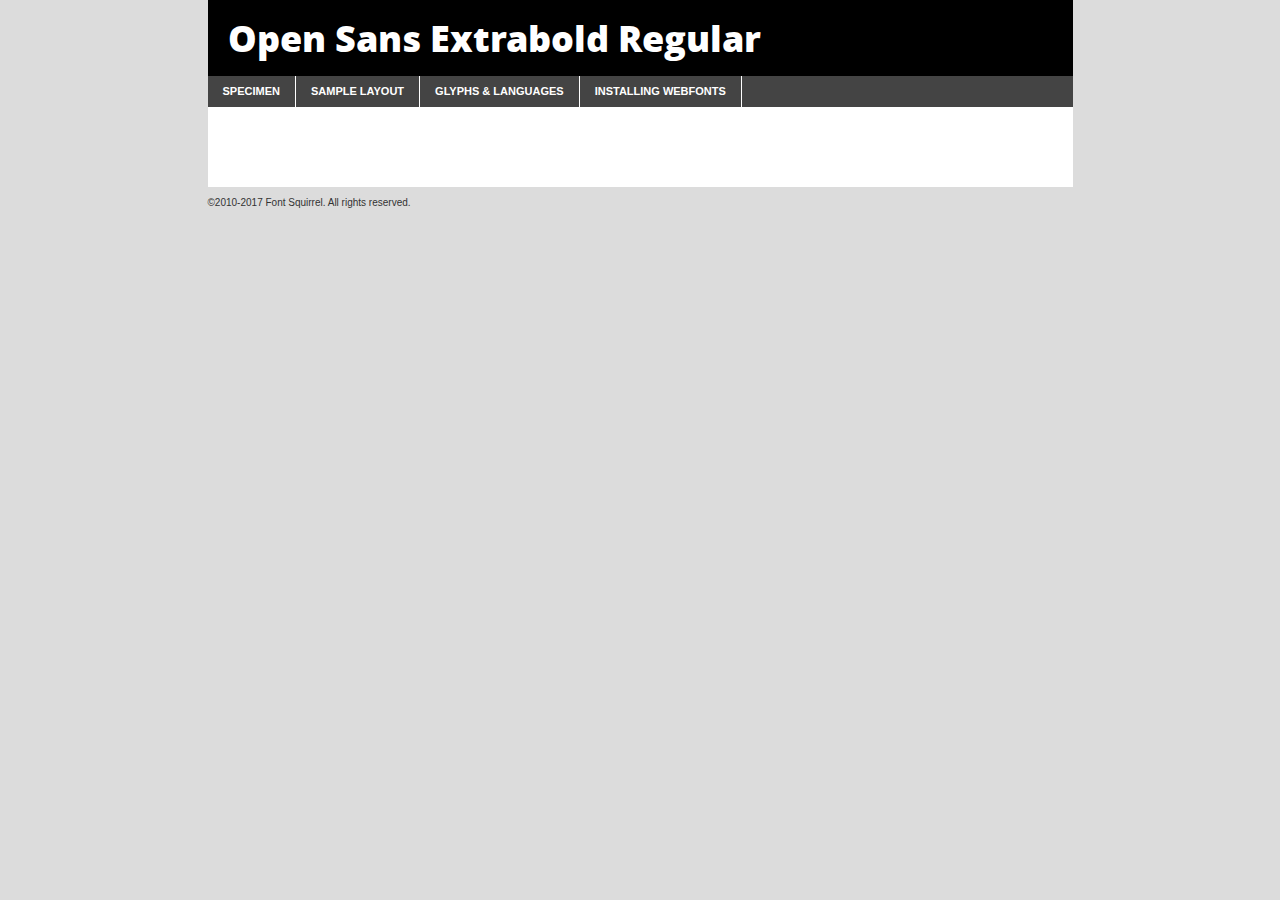
<file: css/opensans/opensans-extrabold-demo.html>
<!DOCTYPE html PUBLIC "-//W3C//DTD XHTML 1.0 Transitional//EN"
	"http://www.w3.org/TR/xhtml1/DTD/xhtml1-transitional.dtd">

<html xmlns="http://www.w3.org/1999/xhtml" xml:lang="en" lang="en">
<head>
	<meta http-equiv="Content-Type" content="text/html; charset=utf-8" />
	<script src="http://ajax.googleapis.com/ajax/libs/jquery/1.7.2/jquery.min.js" type="text/javascript" charset="utf-8"></script>
	<script type="text/javascript">
	(function($){$.fn.easyTabs=function(option){var param=jQuery.extend({fadeSpeed:"fast",defaultContent:1,activeClass:'active'},option);$(this).each(function(){var thisId="#"+this.id;if(param.defaultContent==''){param.defaultContent=1;}
	if(typeof param.defaultContent=="number")
	{var defaultTab=$(thisId+" .tabs li:eq("+(param.defaultContent-1)+") a").attr('href').substr(1);}else{var defaultTab=param.defaultContent;}
	$(thisId+" .tabs li a").each(function(){var tabToHide=$(this).attr('href').substr(1);$("#"+tabToHide).addClass('easytabs-tab-content');});hideAll();changeContent(defaultTab);function hideAll(){$(thisId+" .easytabs-tab-content").hide();}
	function changeContent(tabId){hideAll();$(thisId+" .tabs li").removeClass(param.activeClass);$(thisId+" .tabs li a[href=#"+tabId+"]").closest('li').addClass(param.activeClass);if(param.fadeSpeed!="none")
	{$(thisId+" #"+tabId).fadeIn(param.fadeSpeed);}else{$(thisId+" #"+tabId).show();}}
	$(thisId+" .tabs li").click(function(){var tabId=$(this).find('a').attr('href').substr(1);changeContent(tabId);return false;});});}})(jQuery);
	</script>
	<link rel="stylesheet" href="specimen_files/specimen_stylesheet.css" type="text/css" charset="utf-8" />
	<link rel="stylesheet" href="stylesheet.css" type="text/css" charset="utf-8" />

	<style type="text/css">
					body{
				font-family: 'open_sansextrabold';
							}
		</style>

	<title>Open Sans Extrabold Regular Specimen</title>
	
	
	<script type="text/javascript" charset="utf-8">
		$(document).ready(function() {
			$('#container').easyTabs({defaultContent:1});
		});
	</script>
</head>

<body>
<div id="container">
	<div id="header">
		Open Sans Extrabold Regular	</div>
	<ul class="tabs">
		<li><a href="#specimen">Specimen</a></li>
		<li><a href="#layout">Sample Layout</a></li>
				<li><a href="#glyphs">Glyphs &amp; Languages</a></li>
		<li><a href="#installing">Installing Webfonts</a></li>
		
	</ul>
	
	<div id="main_content">

		
			<div id="specimen">
		
				<div class="section">
					<div class="grid12 firstcol">
						<div class="huge">AaBb</div>
					</div>
				</div>
		
				<div class="section">
					<div class="glyph_range">A&#x200B;B&#x200b;C&#x200b;D&#x200b;E&#x200b;F&#x200b;G&#x200b;H&#x200b;I&#x200b;J&#x200b;K&#x200b;L&#x200b;M&#x200b;N&#x200b;O&#x200b;P&#x200b;Q&#x200b;R&#x200b;S&#x200b;T&#x200b;U&#x200b;V&#x200b;W&#x200b;X&#x200b;Y&#x200b;Z&#x200b;a&#x200b;b&#x200b;c&#x200b;d&#x200b;e&#x200b;f&#x200b;g&#x200b;h&#x200b;i&#x200b;j&#x200b;k&#x200b;l&#x200b;m&#x200b;n&#x200b;o&#x200b;p&#x200b;q&#x200b;r&#x200b;s&#x200b;t&#x200b;u&#x200b;v&#x200b;w&#x200b;x&#x200b;y&#x200b;z&#x200b;1&#x200b;2&#x200b;3&#x200b;4&#x200b;5&#x200b;6&#x200b;7&#x200b;8&#x200b;9&#x200b;0&#x200b;&amp;&#x200b;.&#x200b;,&#x200b;?&#x200b;!&#x200b;&#64;&#x200b;(&#x200b;)&#x200b;#&#x200b;$&#x200b;%&#x200b;*&#x200b;+&#x200b;-&#x200b;=&#x200b;:&#x200b;;</div>
				</div>
				<div class="section">
					<div class="grid12 firstcol">
						<table class="sample_table">
							<tr><td>10</td><td class="size10">abcdefghijklmnopqrstuvwxyzABCDEFGHIJKLMNOPQRSTUVWXYZ0123456789abcdefghijklmnopqrstuvwxyzABCDEFGHIJKLMNOPQRSTUVWXYZ0123456789abcdefghijklmnopqrstuvwxyzABCDEFGHIJKLMNOPQRSTUVWXYZ</td></tr>
							<tr><td>11</td><td class="size11">abcdefghijklmnopqrstuvwxyzABCDEFGHIJKLMNOPQRSTUVWXYZ0123456789abcdefghijklmnopqrstuvwxyzABCDEFGHIJKLMNOPQRSTUVWXYZ0123456789abcdefghijklmnopqrstuvwxyzABCDEFGHIJKLMNOPQRSTUVWXYZ</td></tr>
							<tr><td>12</td><td class="size12">abcdefghijklmnopqrstuvwxyzABCDEFGHIJKLMNOPQRSTUVWXYZ0123456789abcdefghijklmnopqrstuvwxyzABCDEFGHIJKLMNOPQRSTUVWXYZ0123456789abcdefghijklmnopqrstuvwxyzABCDEFGHIJKLMNOPQRSTUVWXYZ</td></tr>
							<tr><td>13</td><td class="size13">abcdefghijklmnopqrstuvwxyzABCDEFGHIJKLMNOPQRSTUVWXYZ0123456789abcdefghijklmnopqrstuvwxyzABCDEFGHIJKLMNOPQRSTUVWXYZ0123456789abcdefghijklmnopqrstuvwxyzABCDEFGHIJKLMNOPQRSTUVWXYZ</td></tr>
							<tr><td>14</td><td class="size14">abcdefghijklmnopqrstuvwxyzABCDEFGHIJKLMNOPQRSTUVWXYZ0123456789abcdefghijklmnopqrstuvwxyzABCDEFGHIJKLMNOPQRSTUVWXYZ0123456789abcdefghijklmnopqrstuvwxyzABCDEFGHIJKLMNOPQRSTUVWXYZ</td></tr>
							<tr><td>16</td><td class="size16">abcdefghijklmnopqrstuvwxyzABCDEFGHIJKLMNOPQRSTUVWXYZ0123456789abcdefghijklmnopqrstuvwxyzABCDEFGHIJKLMNOPQRSTUVWXYZ</td></tr>
							<tr><td>18</td><td class="size18">abcdefghijklmnopqrstuvwxyzABCDEFGHIJKLMNOPQRSTUVWXYZ0123456789abcdefghijklmnopqrstuvwxyzABCDEFGHIJKLMNOPQRSTUVWXYZ</td></tr>
							<tr><td>20</td><td class="size20">abcdefghijklmnopqrstuvwxyzABCDEFGHIJKLMNOPQRSTUVWXYZ0123456789abcdefghijklmnopqrstuvwxyzABCDEFGHIJKLMNOPQRSTUVWXYZ</td></tr>
							<tr><td>24</td><td class="size24">abcdefghijklmnopqrstuvwxyzABCDEFGHIJKLMNOPQRSTUVWXYZ0123456789abcdefghijklmnopqrstuvwxyzABCDEFGHIJKLMNOPQRSTUVWXYZ</td></tr>
							<tr><td>30</td><td class="size30">abcdefghijklmnopqrstuvwxyzABCDEFGHIJKLMNOPQRSTUVWXYZ0123456789abcdefghijklmnopqrstuvwxyzABCDEFGHIJKLMNOPQRSTUVWXYZ</td></tr>
							<tr><td>36</td><td class="size36">abcdefghijklmnopqrstuvwxyzABCDEFGHIJKLMNOPQRSTUVWXYZ0123456789abcdefghijklmnopqrstuvwxyzABCDEFGHIJKLMNOPQRSTUVWXYZ</td></tr>
							<tr><td>48</td><td class="size48">abcdefghijklmnopqrstuvwxyzABCDEFGHIJKLMNOPQRSTUVWXYZ0123456789abcdefghijklmnopqrstuvwxyzABCDEFGHIJKLMNOPQRSTUVWXYZ</td></tr>
							<tr><td>60</td><td class="size60">abcdefghijklmnopqrstuvwxyzABCDEFGHIJKLMNOPQRSTUVWXYZ0123456789abcdefghijklmnopqrstuvwxyzABCDEFGHIJKLMNOPQRSTUVWXYZ</td></tr>
							<tr><td>72</td><td class="size72">abcdefghijklmnopqrstuvwxyzABCDEFGHIJKLMNOPQRSTUVWXYZ0123456789abcdefghijklmnopqrstuvwxyzABCDEFGHIJKLMNOPQRSTUVWXYZ</td></tr>
							<tr><td>90</td><td class="size90">abcdefghijklmnopqrstuvwxyzABCDEFGHIJKLMNOPQRSTUVWXYZ0123456789abcdefghijklmnopqrstuvwxyzABCDEFGHIJKLMNOPQRSTUVWXYZ</td></tr>
						</table>
				
					</div>
			
				</div>
		
		
		
								<div class="section" id="bodycomparison">


										<div id="xheight">
				<div class="fontbody">&#x25FC;&#x25FC;&#x25FC;&#x25FC;&#x25FC;&#x25FC;&#x25FC;&#x25FC;&#x25FC;&#x25FC;&#x25FC;&#x25FC;&#x25FC;&#x25FC;&#x25FC;&#x25FC;&#x25FC;&#x25FC;&#x25FC;&#x25FC;&#x25FC;&#x25FC;&#x25FC;&#x25FC;&#x25FC;&#x25FC;&#x25FC;&#x25FC;&#x25FC;&#x25FC;&#x25FC;&#x25FC;&#x25FC;&#x25FC;&#x25FC;&#x25FC;&#x25FC;&#x25FC;&#x25FC;&#x25FC;&#x25FC;&#x25FC;&#x25FC;&#x25FC;&#x25FC;&#x25FC;&#x25FC;&#x25FC;&#x25FC;&#x25FC;&#x25FC;&#x25FC;&#x25FC;&#x25FC;&#x25FC;&#x25FC;&#x25FC;&#x25FC;&#x25FC;&#x25FC;&#x25FC;&#x25FC;&#x25FC;&#x25FC;&#x25FC;&#x25FC;&#x25FC;&#x25FC;&#x25FC;&#x25FC;&#x25FC;&#x25FC;&#x25FC;&#x25FC;&#x25FC;&#x25FC;&#x25FC;&#x25FC;&#x25FC;&#x25FC;&#x25FC;&#x25FC;&#x25FC;&#x25FC;&#x25FC;&#x25FC;&#x25FC;&#x25FC;&#x25FC;&#x25FC;&#x25FC;&#x25FC;&#x25FC;&#x25FC;&#x25FC;&#x25FC;&#x25FC;&#x25FC;&#x25FC;body</div><div class="arialbody">body</div><div class="verdanabody">body</div><div class="georgiabody">body</div></div>
										<div class="fontbody" style="z-index:1">
											body<span>Open Sans Extrabold Regular</span>
										</div>
										<div class="arialbody" style="z-index:1">
											body<span>Arial</span>
										</div>
										<div class="verdanabody" style="z-index:1">
											body<span>Verdana</span>
										</div>
										<div class="georgiabody" style="z-index:1">
											body<span>Georgia</span>
										</div>



								</div>
		
		
				<div class="section psample psample_row1" id="">
					
					<div class="grid2 firstcol">
						<p class="size10"><span>10.</span>Aenean lacinia bibendum nulla sed consectetur. Fusce dapibus, tellus ac cursus commodo, tortor mauris condimentum nibh, ut fermentum massa justo sit amet risus. Nullam id dolor id nibh ultricies vehicula ut id elit. Cum sociis natoque penatibus et magnis dis parturient montes, nascetur ridiculus mus. Nulla vitae elit libero, a pharetra augue.</p>
			
					</div>
					<div class="grid3">
						<p class="size11"><span>11.</span>Aenean lacinia bibendum nulla sed consectetur. Fusce dapibus, tellus ac cursus commodo, tortor mauris condimentum nibh, ut fermentum massa justo sit amet risus. Nullam id dolor id nibh ultricies vehicula ut id elit. Cum sociis natoque penatibus et magnis dis parturient montes, nascetur ridiculus mus. Nulla vitae elit libero, a pharetra augue.</p>
			
					</div>
					<div class="grid3">
						<p class="size12"><span>12.</span>Aenean lacinia bibendum nulla sed consectetur. Fusce dapibus, tellus ac cursus commodo, tortor mauris condimentum nibh, ut fermentum massa justo sit amet risus. Nullam id dolor id nibh ultricies vehicula ut id elit. Cum sociis natoque penatibus et magnis dis parturient montes, nascetur ridiculus mus. Nulla vitae elit libero, a pharetra augue.</p>
			
					</div>
					<div class="grid4">
						<p class="size13"><span>13.</span>Aenean lacinia bibendum nulla sed consectetur. Fusce dapibus, tellus ac cursus commodo, tortor mauris condimentum nibh, ut fermentum massa justo sit amet risus. Nullam id dolor id nibh ultricies vehicula ut id elit. Cum sociis natoque penatibus et magnis dis parturient montes, nascetur ridiculus mus. Nulla vitae elit libero, a pharetra augue.</p>
			
					</div>
					<div class="white_blend"></div>
					
				</div>
				<div class="section psample psample_row2" id="">
					<div class="grid3 firstcol">
						<p class="size14"><span>14.</span>Aenean lacinia bibendum nulla sed consectetur. Fusce dapibus, tellus ac cursus commodo, tortor mauris condimentum nibh, ut fermentum massa justo sit amet risus. Nullam id dolor id nibh ultricies vehicula ut id elit. Cum sociis natoque penatibus et magnis dis parturient montes, nascetur ridiculus mus. Nulla vitae elit libero, a pharetra augue.</p>
			
					</div>
					<div class="grid4">
						<p class="size16"><span>16.</span>Aenean lacinia bibendum nulla sed consectetur. Fusce dapibus, tellus ac cursus commodo, tortor mauris condimentum nibh, ut fermentum massa justo sit amet risus. Nullam id dolor id nibh ultricies vehicula ut id elit. Cum sociis natoque penatibus et magnis dis parturient montes, nascetur ridiculus mus. Nulla vitae elit libero, a pharetra augue.</p>
			
					</div>
					<div class="grid5">
						<p class="size18"><span>18.</span>Aenean lacinia bibendum nulla sed consectetur. Fusce dapibus, tellus ac cursus commodo, tortor mauris condimentum nibh, ut fermentum massa justo sit amet risus. Nullam id dolor id nibh ultricies vehicula ut id elit. Cum sociis natoque penatibus et magnis dis parturient montes, nascetur ridiculus mus. Nulla vitae elit libero, a pharetra augue.</p>
			
					</div>

					<div class="white_blend"></div>

				</div>
				
				<div class="section psample psample_row3" id="">
					<div class="grid5 firstcol">
						<p class="size20"><span>20.</span>Aenean lacinia bibendum nulla sed consectetur. Fusce dapibus, tellus ac cursus commodo, tortor mauris condimentum nibh, ut fermentum massa justo sit amet risus. Nullam id dolor id nibh ultricies vehicula ut id elit. Cum sociis natoque penatibus et magnis dis parturient montes, nascetur ridiculus mus. Nulla vitae elit libero, a pharetra augue.</p>
					</div>
					<div class="grid7">
						<p class="size24"><span>24.</span>Aenean lacinia bibendum nulla sed consectetur. Fusce dapibus, tellus ac cursus commodo, tortor mauris condimentum nibh, ut fermentum massa justo sit amet risus. Nullam id dolor id nibh ultricies vehicula ut id elit. Cum sociis natoque penatibus et magnis dis parturient montes, nascetur ridiculus mus. Nulla vitae elit libero, a pharetra augue.</p>
					</div>
					
					<div class="white_blend"></div>
					
				</div>
				
				<div class="section psample psample_row4" id="">
					<div class="grid12 firstcol">
						<p class="size30"><span>30.</span>Aenean lacinia bibendum nulla sed consectetur. Fusce dapibus, tellus ac cursus commodo, tortor mauris condimentum nibh, ut fermentum massa justo sit amet risus. Nullam id dolor id nibh ultricies vehicula ut id elit. Cum sociis natoque penatibus et magnis dis parturient montes, nascetur ridiculus mus. Nulla vitae elit libero, a pharetra augue.</p>
					</div>
					<div class="white_blend"></div>
					
				</div>
				
				
				
				<div class="section psample psample_row1 fullreverse">
					<div class="grid2 firstcol">
						<p class="size10"><span>10.</span>Aenean lacinia bibendum nulla sed consectetur. Fusce dapibus, tellus ac cursus commodo, tortor mauris condimentum nibh, ut fermentum massa justo sit amet risus. Nullam id dolor id nibh ultricies vehicula ut id elit. Cum sociis natoque penatibus et magnis dis parturient montes, nascetur ridiculus mus. Nulla vitae elit libero, a pharetra augue.</p>
			
					</div>
					<div class="grid3">
						<p class="size11"><span>11.</span>Aenean lacinia bibendum nulla sed consectetur. Fusce dapibus, tellus ac cursus commodo, tortor mauris condimentum nibh, ut fermentum massa justo sit amet risus. Nullam id dolor id nibh ultricies vehicula ut id elit. Cum sociis natoque penatibus et magnis dis parturient montes, nascetur ridiculus mus. Nulla vitae elit libero, a pharetra augue.</p>
			
					</div>
					<div class="grid3">
						<p class="size12"><span>12.</span>Aenean lacinia bibendum nulla sed consectetur. Fusce dapibus, tellus ac cursus commodo, tortor mauris condimentum nibh, ut fermentum massa justo sit amet risus. Nullam id dolor id nibh ultricies vehicula ut id elit. Cum sociis natoque penatibus et magnis dis parturient montes, nascetur ridiculus mus. Nulla vitae elit libero, a pharetra augue.</p>
			
					</div>
					<div class="grid4">
						<p class="size13"><span>13.</span>Aenean lacinia bibendum nulla sed consectetur. Fusce dapibus, tellus ac cursus commodo, tortor mauris condimentum nibh, ut fermentum massa justo sit amet risus. Nullam id dolor id nibh ultricies vehicula ut id elit. Cum sociis natoque penatibus et magnis dis parturient montes, nascetur ridiculus mus. Nulla vitae elit libero, a pharetra augue.</p>
			
					</div>
					<div class="black_blend"></div>
					
				</div>
				
				<div class="section psample psample_row2 fullreverse">
					<div class="grid3 firstcol">
						<p class="size14"><span>14.</span>Aenean lacinia bibendum nulla sed consectetur. Fusce dapibus, tellus ac cursus commodo, tortor mauris condimentum nibh, ut fermentum massa justo sit amet risus. Nullam id dolor id nibh ultricies vehicula ut id elit. Cum sociis natoque penatibus et magnis dis parturient montes, nascetur ridiculus mus. Nulla vitae elit libero, a pharetra augue.</p>
			
					</div>
					<div class="grid4">
						<p class="size16"><span>16.</span>Aenean lacinia bibendum nulla sed consectetur. Fusce dapibus, tellus ac cursus commodo, tortor mauris condimentum nibh, ut fermentum massa justo sit amet risus. Nullam id dolor id nibh ultricies vehicula ut id elit. Cum sociis natoque penatibus et magnis dis parturient montes, nascetur ridiculus mus. Nulla vitae elit libero, a pharetra augue.</p>
			
					</div>
					<div class="grid5">
						<p class="size18"><span>18.</span>Aenean lacinia bibendum nulla sed consectetur. Fusce dapibus, tellus ac cursus commodo, tortor mauris condimentum nibh, ut fermentum massa justo sit amet risus. Nullam id dolor id nibh ultricies vehicula ut id elit. Cum sociis natoque penatibus et magnis dis parturient montes, nascetur ridiculus mus. Nulla vitae elit libero, a pharetra augue.</p>
			
					</div>
					<div class="black_blend"></div>

				</div>
				
				<div class="section psample fullreverse psample_row3" id="">
					<div class="grid5 firstcol">
						<p class="size20"><span>20.</span>Aenean lacinia bibendum nulla sed consectetur. Fusce dapibus, tellus ac cursus commodo, tortor mauris condimentum nibh, ut fermentum massa justo sit amet risus. Nullam id dolor id nibh ultricies vehicula ut id elit. Cum sociis natoque penatibus et magnis dis parturient montes, nascetur ridiculus mus. Nulla vitae elit libero, a pharetra augue.</p>
					</div>
					<div class="grid7">
						<p class="size24"><span>24.</span>Aenean lacinia bibendum nulla sed consectetur. Fusce dapibus, tellus ac cursus commodo, tortor mauris condimentum nibh, ut fermentum massa justo sit amet risus. Nullam id dolor id nibh ultricies vehicula ut id elit. Cum sociis natoque penatibus et magnis dis parturient montes, nascetur ridiculus mus. Nulla vitae elit libero, a pharetra augue.</p>
					</div>
					
					<div class="black_blend"></div>
					
				</div>
				
				<div class="section psample fullreverse psample_row4" id="" style="border-bottom: 20px #000 solid;">
					<div class="grid12 firstcol">
						<p class="size30"><span>30.</span>Aenean lacinia bibendum nulla sed consectetur. Fusce dapibus, tellus ac cursus commodo, tortor mauris condimentum nibh, ut fermentum massa justo sit amet risus. Nullam id dolor id nibh ultricies vehicula ut id elit. Cum sociis natoque penatibus et magnis dis parturient montes, nascetur ridiculus mus. Nulla vitae elit libero, a pharetra augue.</p>
					</div>
					<div class="black_blend"></div>
					
				</div>
				
				
				
				
			</div>
			
			<div id="layout">
				
				<div class="section">
					
					<div class="grid12 firstcol">
						<h1>Lorem Ipsum Dolor</h1>
						<h2>Etiam porta sem malesuada magna mollis euismod</h2>
						
						<p class="byline">By <a href="#link">Aenean Lacinia</a></p>
					</div>
				</div>
				<div class="section">
					<div class="grid8 firstcol">
						<p class="large">Donec sed odio dui. Morbi leo risus, porta ac consectetur ac, vestibulum at eros. Fusce dapibus, tellus ac cursus commodo, tortor mauris condimentum nibh, ut fermentum massa justo sit amet risus. </p>

						
						<h3>Pellentesque ornare sem</h3>

						<p>Maecenas sed diam eget risus varius blandit sit amet non magna. Maecenas faucibus mollis interdum. Donec ullamcorper nulla non metus auctor fringilla. Nullam id dolor id nibh ultricies vehicula ut id elit. Nullam id dolor id nibh ultricies vehicula ut id elit. </p>

						<p>Aenean eu leo quam. Pellentesque ornare sem lacinia quam venenatis vestibulum. Lorem ipsum dolor sit amet, consectetur adipiscing elit. Cum sociis natoque penatibus et magnis dis parturient montes, nascetur ridiculus mus. </p>

						<p>Nulla vitae elit libero, a pharetra augue. Praesent commodo cursus magna, vel scelerisque nisl consectetur et. Aenean lacinia bibendum nulla sed consectetur. </p>

						<p>Nullam quis risus eget urna mollis ornare vel eu leo. Nullam quis risus eget urna mollis ornare vel eu leo. Maecenas sed diam eget risus varius blandit sit amet non magna. Donec ullamcorper nulla non metus auctor fringilla. </p>

						<h3>Cras mattis consectetur</h3>

						<p>Aenean eu leo quam. Pellentesque ornare sem lacinia quam venenatis vestibulum. Aenean lacinia bibendum nulla sed consectetur. Integer posuere erat a ante venenatis dapibus posuere velit aliquet. Cras mattis consectetur purus sit amet fermentum. </p>

						<p>Nullam id dolor id nibh ultricies vehicula ut id elit. Nullam quis risus eget urna mollis ornare vel eu leo. Cras mattis consectetur purus sit amet fermentum.</p>
					</div>
					
					<div class="grid4 sidebar">
						
						<div class="box reverse">
							<p class="last">Nullam quis risus eget urna mollis ornare vel eu leo. Donec ullamcorper nulla non metus auctor fringilla. Cras mattis consectetur purus sit amet fermentum. Sed posuere consectetur est at lobortis. Lorem ipsum dolor sit amet, consectetur adipiscing elit. </p>
						</div>
						
						<p class="caption">Maecenas sed diam eget risus varius.</p>

						<p>Vestibulum id ligula porta felis euismod semper. Integer posuere erat a ante venenatis dapibus posuere velit aliquet. Vestibulum id ligula porta felis euismod semper. Sed posuere consectetur est at lobortis. Maecenas sed diam eget risus varius blandit sit amet non magna. Fusce dapibus, tellus ac cursus commodo, tortor mauris condimentum nibh, ut fermentum massa justo sit amet risus. </p>

					

						<p>Duis mollis, est non commodo luctus, nisi erat porttitor ligula, eget lacinia odio sem nec elit. Aenean lacinia bibendum nulla sed consectetur. Vivamus sagittis lacus vel augue laoreet rutrum faucibus dolor auctor. Aenean lacinia bibendum nulla sed consectetur. Nullam quis risus eget urna mollis ornare vel eu leo. </p>

						<p>Praesent commodo cursus magna, vel scelerisque nisl consectetur et. Donec ullamcorper nulla non metus auctor fringilla. Maecenas faucibus mollis interdum. Fusce dapibus, tellus ac cursus commodo, tortor mauris condimentum nibh, ut fermentum massa justo sit amet risus. </p>

					</div>
				</div>
				
			</div>


			



		<div id="glyphs">
			<div class="section">
				<div class="grid12 firstcol">
			
				<h1>Language Support</h1>
				<p>The subset of Open Sans Extrabold Regular in this kit supports the following languages:<br />
			
					Albanian, Basque, Breton, Chamorro, Danish, Dutch, English, Faroese, Finnish, French, Frisian, Galician, German, Icelandic, Italian, Malagasy, Norwegian, Portuguese, Spanish, Alsatian, Aragonese, Arapaho, Arrernte, Asturian, Aymara, Bislama, Cebuano, Corsican, Fijian, French_creole, Genoese, Gilbertese, Greenlandic, Haitian_creole, Hiligaynon, Hmong, Hopi, Ibanag, Iloko_ilokano, Indonesian, Interglossa_glosa, Interlingua, Irish_gaelic, Jerriais, Lojban, Lombard, Luxembourgeois, Manx, Mohawk, Norfolk_pitcairnese, Occitan, Oromo, Pangasinan, Papiamento, Piedmontese, Potawatomi, Rhaeto-romance, Romansh, Rotokas, Sami_lule, Samoan, Sardinian, Scots_gaelic, Seychelles_creole, Shona, Sicilian, Somali, Southern_ndebele, Swahili, Swati_swazi, Tagalog_filipino_pilipino, Tetum, Tok_pisin, Uyghur_latinized, Volapuk, Walloon, Warlpiri, Xhosa, Yapese, Zulu, Latinbasic, Ubasic, Demo				</p>
				<h1>Glyph Chart</h1>
				<p>The subset of Open Sans Extrabold Regular in this kit includes all the glyphs listed below. Unicode entities are included above each glyph to help you insert individual characters into your layout.</p>
				<div id="glyph_chart">
			
																				 <div><p>&amp;#13;</p>&#13;</div>
																				 <div><p>&amp;#32;</p>&#32;</div>
																				 <div><p>&amp;#33;</p>&#33;</div>
																				 <div><p>&amp;#34;</p>&#34;</div>
																				 <div><p>&amp;#35;</p>&#35;</div>
																				 <div><p>&amp;#36;</p>&#36;</div>
																				 <div><p>&amp;#37;</p>&#37;</div>
																				 <div><p>&amp;#38;</p>&#38;</div>
																				 <div><p>&amp;#39;</p>&#39;</div>
																				 <div><p>&amp;#40;</p>&#40;</div>
																				 <div><p>&amp;#41;</p>&#41;</div>
																				 <div><p>&amp;#42;</p>&#42;</div>
																				 <div><p>&amp;#43;</p>&#43;</div>
																				 <div><p>&amp;#44;</p>&#44;</div>
																				 <div><p>&amp;#45;</p>&#45;</div>
																				 <div><p>&amp;#46;</p>&#46;</div>
																				 <div><p>&amp;#47;</p>&#47;</div>
																				 <div><p>&amp;#48;</p>&#48;</div>
																				 <div><p>&amp;#49;</p>&#49;</div>
																				 <div><p>&amp;#50;</p>&#50;</div>
																				 <div><p>&amp;#51;</p>&#51;</div>
																				 <div><p>&amp;#52;</p>&#52;</div>
																				 <div><p>&amp;#53;</p>&#53;</div>
																				 <div><p>&amp;#54;</p>&#54;</div>
																				 <div><p>&amp;#55;</p>&#55;</div>
																				 <div><p>&amp;#56;</p>&#56;</div>
																				 <div><p>&amp;#57;</p>&#57;</div>
																				 <div><p>&amp;#58;</p>&#58;</div>
																				 <div><p>&amp;#59;</p>&#59;</div>
																				 <div><p>&amp;#60;</p>&#60;</div>
																				 <div><p>&amp;#61;</p>&#61;</div>
																				 <div><p>&amp;#62;</p>&#62;</div>
																				 <div><p>&amp;#63;</p>&#63;</div>
																				 <div><p>&amp;#64;</p>&#64;</div>
																				 <div><p>&amp;#65;</p>&#65;</div>
																				 <div><p>&amp;#66;</p>&#66;</div>
																				 <div><p>&amp;#67;</p>&#67;</div>
																				 <div><p>&amp;#68;</p>&#68;</div>
																				 <div><p>&amp;#69;</p>&#69;</div>
																				 <div><p>&amp;#70;</p>&#70;</div>
																				 <div><p>&amp;#71;</p>&#71;</div>
																				 <div><p>&amp;#72;</p>&#72;</div>
																				 <div><p>&amp;#73;</p>&#73;</div>
																				 <div><p>&amp;#74;</p>&#74;</div>
																				 <div><p>&amp;#75;</p>&#75;</div>
																				 <div><p>&amp;#76;</p>&#76;</div>
																				 <div><p>&amp;#77;</p>&#77;</div>
																				 <div><p>&amp;#78;</p>&#78;</div>
																				 <div><p>&amp;#79;</p>&#79;</div>
																				 <div><p>&amp;#80;</p>&#80;</div>
																				 <div><p>&amp;#81;</p>&#81;</div>
																				 <div><p>&amp;#82;</p>&#82;</div>
																				 <div><p>&amp;#83;</p>&#83;</div>
																				 <div><p>&amp;#84;</p>&#84;</div>
																				 <div><p>&amp;#85;</p>&#85;</div>
																				 <div><p>&amp;#86;</p>&#86;</div>
																				 <div><p>&amp;#87;</p>&#87;</div>
																				 <div><p>&amp;#88;</p>&#88;</div>
																				 <div><p>&amp;#89;</p>&#89;</div>
																				 <div><p>&amp;#90;</p>&#90;</div>
																				 <div><p>&amp;#91;</p>&#91;</div>
																				 <div><p>&amp;#92;</p>&#92;</div>
																				 <div><p>&amp;#93;</p>&#93;</div>
																				 <div><p>&amp;#94;</p>&#94;</div>
																				 <div><p>&amp;#95;</p>&#95;</div>
																				 <div><p>&amp;#96;</p>&#96;</div>
																				 <div><p>&amp;#97;</p>&#97;</div>
																				 <div><p>&amp;#98;</p>&#98;</div>
																				 <div><p>&amp;#99;</p>&#99;</div>
																				 <div><p>&amp;#100;</p>&#100;</div>
																				 <div><p>&amp;#101;</p>&#101;</div>
																				 <div><p>&amp;#102;</p>&#102;</div>
																				 <div><p>&amp;#103;</p>&#103;</div>
																				 <div><p>&amp;#104;</p>&#104;</div>
																				 <div><p>&amp;#105;</p>&#105;</div>
																				 <div><p>&amp;#106;</p>&#106;</div>
																				 <div><p>&amp;#107;</p>&#107;</div>
																				 <div><p>&amp;#108;</p>&#108;</div>
																				 <div><p>&amp;#109;</p>&#109;</div>
																				 <div><p>&amp;#110;</p>&#110;</div>
																				 <div><p>&amp;#111;</p>&#111;</div>
																				 <div><p>&amp;#112;</p>&#112;</div>
																				 <div><p>&amp;#113;</p>&#113;</div>
																				 <div><p>&amp;#114;</p>&#114;</div>
																				 <div><p>&amp;#115;</p>&#115;</div>
																				 <div><p>&amp;#116;</p>&#116;</div>
																				 <div><p>&amp;#117;</p>&#117;</div>
																				 <div><p>&amp;#118;</p>&#118;</div>
																				 <div><p>&amp;#119;</p>&#119;</div>
																				 <div><p>&amp;#120;</p>&#120;</div>
																				 <div><p>&amp;#121;</p>&#121;</div>
																				 <div><p>&amp;#122;</p>&#122;</div>
																				 <div><p>&amp;#123;</p>&#123;</div>
																				 <div><p>&amp;#124;</p>&#124;</div>
																				 <div><p>&amp;#125;</p>&#125;</div>
																				 <div><p>&amp;#126;</p>&#126;</div>
																				 <div><p>&amp;#160;</p>&#160;</div>
																				 <div><p>&amp;#161;</p>&#161;</div>
																				 <div><p>&amp;#162;</p>&#162;</div>
																				 <div><p>&amp;#163;</p>&#163;</div>
																				 <div><p>&amp;#164;</p>&#164;</div>
																				 <div><p>&amp;#165;</p>&#165;</div>
																				 <div><p>&amp;#166;</p>&#166;</div>
																				 <div><p>&amp;#167;</p>&#167;</div>
																				 <div><p>&amp;#168;</p>&#168;</div>
																				 <div><p>&amp;#169;</p>&#169;</div>
																				 <div><p>&amp;#170;</p>&#170;</div>
																				 <div><p>&amp;#171;</p>&#171;</div>
																				 <div><p>&amp;#172;</p>&#172;</div>
																				 <div><p>&amp;#173;</p>&#173;</div>
																				 <div><p>&amp;#174;</p>&#174;</div>
																				 <div><p>&amp;#175;</p>&#175;</div>
																				 <div><p>&amp;#176;</p>&#176;</div>
																				 <div><p>&amp;#177;</p>&#177;</div>
																				 <div><p>&amp;#178;</p>&#178;</div>
																				 <div><p>&amp;#179;</p>&#179;</div>
																				 <div><p>&amp;#180;</p>&#180;</div>
																				 <div><p>&amp;#181;</p>&#181;</div>
																				 <div><p>&amp;#182;</p>&#182;</div>
																				 <div><p>&amp;#183;</p>&#183;</div>
																				 <div><p>&amp;#184;</p>&#184;</div>
																				 <div><p>&amp;#185;</p>&#185;</div>
																				 <div><p>&amp;#186;</p>&#186;</div>
																				 <div><p>&amp;#187;</p>&#187;</div>
																				 <div><p>&amp;#188;</p>&#188;</div>
																				 <div><p>&amp;#189;</p>&#189;</div>
																				 <div><p>&amp;#190;</p>&#190;</div>
																				 <div><p>&amp;#191;</p>&#191;</div>
																				 <div><p>&amp;#192;</p>&#192;</div>
																				 <div><p>&amp;#193;</p>&#193;</div>
																				 <div><p>&amp;#194;</p>&#194;</div>
																				 <div><p>&amp;#195;</p>&#195;</div>
																				 <div><p>&amp;#196;</p>&#196;</div>
																				 <div><p>&amp;#197;</p>&#197;</div>
																				 <div><p>&amp;#198;</p>&#198;</div>
																				 <div><p>&amp;#199;</p>&#199;</div>
																				 <div><p>&amp;#200;</p>&#200;</div>
																				 <div><p>&amp;#201;</p>&#201;</div>
																				 <div><p>&amp;#202;</p>&#202;</div>
																				 <div><p>&amp;#203;</p>&#203;</div>
																				 <div><p>&amp;#204;</p>&#204;</div>
																				 <div><p>&amp;#205;</p>&#205;</div>
																				 <div><p>&amp;#206;</p>&#206;</div>
																				 <div><p>&amp;#207;</p>&#207;</div>
																				 <div><p>&amp;#208;</p>&#208;</div>
																				 <div><p>&amp;#209;</p>&#209;</div>
																				 <div><p>&amp;#210;</p>&#210;</div>
																				 <div><p>&amp;#211;</p>&#211;</div>
																				 <div><p>&amp;#212;</p>&#212;</div>
																				 <div><p>&amp;#213;</p>&#213;</div>
																				 <div><p>&amp;#214;</p>&#214;</div>
																				 <div><p>&amp;#215;</p>&#215;</div>
																				 <div><p>&amp;#216;</p>&#216;</div>
																				 <div><p>&amp;#217;</p>&#217;</div>
																				 <div><p>&amp;#218;</p>&#218;</div>
																				 <div><p>&amp;#219;</p>&#219;</div>
																				 <div><p>&amp;#220;</p>&#220;</div>
																				 <div><p>&amp;#221;</p>&#221;</div>
																				 <div><p>&amp;#222;</p>&#222;</div>
																				 <div><p>&amp;#223;</p>&#223;</div>
																				 <div><p>&amp;#224;</p>&#224;</div>
																				 <div><p>&amp;#225;</p>&#225;</div>
																				 <div><p>&amp;#226;</p>&#226;</div>
																				 <div><p>&amp;#227;</p>&#227;</div>
																				 <div><p>&amp;#228;</p>&#228;</div>
																				 <div><p>&amp;#229;</p>&#229;</div>
																				 <div><p>&amp;#230;</p>&#230;</div>
																				 <div><p>&amp;#231;</p>&#231;</div>
																				 <div><p>&amp;#232;</p>&#232;</div>
																				 <div><p>&amp;#233;</p>&#233;</div>
																				 <div><p>&amp;#234;</p>&#234;</div>
																				 <div><p>&amp;#235;</p>&#235;</div>
																				 <div><p>&amp;#236;</p>&#236;</div>
																				 <div><p>&amp;#237;</p>&#237;</div>
																				 <div><p>&amp;#238;</p>&#238;</div>
																				 <div><p>&amp;#239;</p>&#239;</div>
																				 <div><p>&amp;#240;</p>&#240;</div>
																				 <div><p>&amp;#241;</p>&#241;</div>
																				 <div><p>&amp;#242;</p>&#242;</div>
																				 <div><p>&amp;#243;</p>&#243;</div>
																				 <div><p>&amp;#244;</p>&#244;</div>
																				 <div><p>&amp;#245;</p>&#245;</div>
																				 <div><p>&amp;#246;</p>&#246;</div>
																				 <div><p>&amp;#247;</p>&#247;</div>
																				 <div><p>&amp;#248;</p>&#248;</div>
																				 <div><p>&amp;#249;</p>&#249;</div>
																				 <div><p>&amp;#250;</p>&#250;</div>
																				 <div><p>&amp;#251;</p>&#251;</div>
																				 <div><p>&amp;#252;</p>&#252;</div>
																				 <div><p>&amp;#253;</p>&#253;</div>
																				 <div><p>&amp;#254;</p>&#254;</div>
																				 <div><p>&amp;#255;</p>&#255;</div>
																				 <div><p>&amp;#338;</p>&#338;</div>
																				 <div><p>&amp;#339;</p>&#339;</div>
																				 <div><p>&amp;#376;</p>&#376;</div>
																				 <div><p>&amp;#710;</p>&#710;</div>
																				 <div><p>&amp;#732;</p>&#732;</div>
																				 <div><p>&amp;#8192;</p>&#8192;</div>
																				 <div><p>&amp;#8193;</p>&#8193;</div>
																				 <div><p>&amp;#8194;</p>&#8194;</div>
																				 <div><p>&amp;#8195;</p>&#8195;</div>
																				 <div><p>&amp;#8196;</p>&#8196;</div>
																				 <div><p>&amp;#8197;</p>&#8197;</div>
																				 <div><p>&amp;#8198;</p>&#8198;</div>
																				 <div><p>&amp;#8199;</p>&#8199;</div>
																				 <div><p>&amp;#8200;</p>&#8200;</div>
																				 <div><p>&amp;#8201;</p>&#8201;</div>
																				 <div><p>&amp;#8202;</p>&#8202;</div>
																				 <div><p>&amp;#8208;</p>&#8208;</div>
																				 <div><p>&amp;#8209;</p>&#8209;</div>
																				 <div><p>&amp;#8210;</p>&#8210;</div>
																				 <div><p>&amp;#8211;</p>&#8211;</div>
																				 <div><p>&amp;#8212;</p>&#8212;</div>
																				 <div><p>&amp;#8216;</p>&#8216;</div>
																				 <div><p>&amp;#8217;</p>&#8217;</div>
																				 <div><p>&amp;#8218;</p>&#8218;</div>
																				 <div><p>&amp;#8220;</p>&#8220;</div>
																				 <div><p>&amp;#8221;</p>&#8221;</div>
																				 <div><p>&amp;#8222;</p>&#8222;</div>
																				 <div><p>&amp;#8226;</p>&#8226;</div>
																				 <div><p>&amp;#8230;</p>&#8230;</div>
																				 <div><p>&amp;#8239;</p>&#8239;</div>
																				 <div><p>&amp;#8249;</p>&#8249;</div>
																				 <div><p>&amp;#8250;</p>&#8250;</div>
																				 <div><p>&amp;#8287;</p>&#8287;</div>
																				 <div><p>&amp;#8364;</p>&#8364;</div>
																				 <div><p>&amp;#8482;</p>&#8482;</div>
																				 <div><p>&amp;#9724;</p>&#9724;</div>
																				 <div><p>&amp;#64257;</p>&#64257;</div>
																				 <div><p>&amp;#64258;</p>&#64258;</div>
																				 <div><p>&amp;#64259;</p>&#64259;</div>
																				 <div><p>&amp;#64260;</p>&#64260;</div>
																																						</div>	
				</div>
		
		
			</div>
		</div>
		
		
		<div id="specs">
			
		</div>
	
		<div id="installing">
			<div class="section">
				<div class="grid7 firstcol">
					<h1>Installing Webfonts</h1>
					
					<p>Webfonts are supported by all major browser platforms but not all in the same way. There are currently four different font formats that must be included in order to target all browsers. This includes TTF, WOFF, EOT and SVG.</p>
					
					<h2>1. Upload your webfonts</h2>
					<p>You must upload your webfont kit to your website. They should be in or near the same directory as your CSS files.</p>
					
					<h2>2. Include the webfont stylesheet</h2>
					<p>A special CSS @font-face declaration helps the various browsers select the appropriate font it needs without causing you a bunch of headaches. Learn more about this syntax by reading the <a href="https://www.fontspring.com/blog/further-hardening-of-the-bulletproof-syntax">Fontspring blog post</a> about it. The code for it is as follows:</p>


<code>
@font-face{ 
	font-family: 'MyWebFont';
	src: url('WebFont.eot');
	src: url('WebFont.eot?#iefix') format('embedded-opentype'),
	     url('WebFont.woff') format('woff'),
	     url('WebFont.ttf') format('truetype'),
	     url('WebFont.svg#webfont') format('svg');
}
</code>

	<p>We've already gone ahead and generated the code for you. All you have to do is link to the stylesheet in your HTML, like this:</p>
	<code>&lt;link rel=&quot;stylesheet&quot; href=&quot;stylesheet.css&quot; type=&quot;text/css&quot; charset=&quot;utf-8&quot; /&gt;</code>

					<h2>3. Modify your own stylesheet</h2>
					<p>To take advantage of your new fonts, you must tell your stylesheet to use them. Look at the original @font-face declaration above and find the property called "font-family." The name linked there will be what you use to reference the font. Prepend that webfont name to the font stack in the "font-family" property, inside the selector you want to change. For example:</p>
<code>p { font-family: 'WebFont', Arial, sans-serif; }</code>

<h2>4. Test</h2>
<p>Getting webfonts to work cross-browser <em>can</em> be tricky. Use the information in the sidebar to help you if you find that fonts aren't loading in a particular browser.</p>
				</div>
				
				<div class="grid5 sidebar">
					<div class="box">
						<h2>Troubleshooting<br />Font-Face Problems</h2>
						<p>Having trouble getting your webfonts to load in your new website? Here are some tips to sort out what might be the problem.</p>

						<h3>Fonts not showing in any browser</h3>

						<p>This sounds like you need to work on the plumbing. You either did not upload the fonts to the correct directory, or you did not link the fonts properly in the CSS. If you've confirmed that all this is correct and you still have a problem, take a look at your .htaccess file and see if requests are getting intercepted.</p>

						<h3>Fonts not loading in iPhone or iPad</h3>

						<p>The most common problem here is that you are serving the fonts from an IIS server. IIS refuses to serve files that have unknown MIME types. If that is the case, you must set the MIME type for SVG to "image/svg+xml" in the server settings. Follow these instructions from Microsoft if you need help.</p>

						<h3>Fonts not loading in Firefox</h3>

						<p>The primary reason for this failure? You are still using a version Firefox older than 3.5. So upgrade already! If that isn't it, then you are very likely serving fonts from a different domain. Firefox requires that all font assets be served from the same domain. Lastly it is possible that you need to add WOFF to your list of MIME types (if you are serving via IIS.)</p>

						<h3>Fonts not loading in IE</h3>

						<p>Are you looking at Internet Explorer on an actual Windows machine or are you cheating by using a service like Adobe BrowserLab? Many of these screenshot services do not render @font-face for IE. Best to test it on a real machine.</p>

						<h3>Fonts not loading in IE9</h3>

						<p>IE9, like Firefox, requires that fonts be served from the same domain as the website. Make sure that is the case.</p>
					</div>
				</div>
			</div>
			
		</div>
	
	</div>
	<div id="footer">
		<p>&copy;2010-2017 Font Squirrel. All rights reserved.</p>
	</div>
</div>
</body>
</html>
</file>
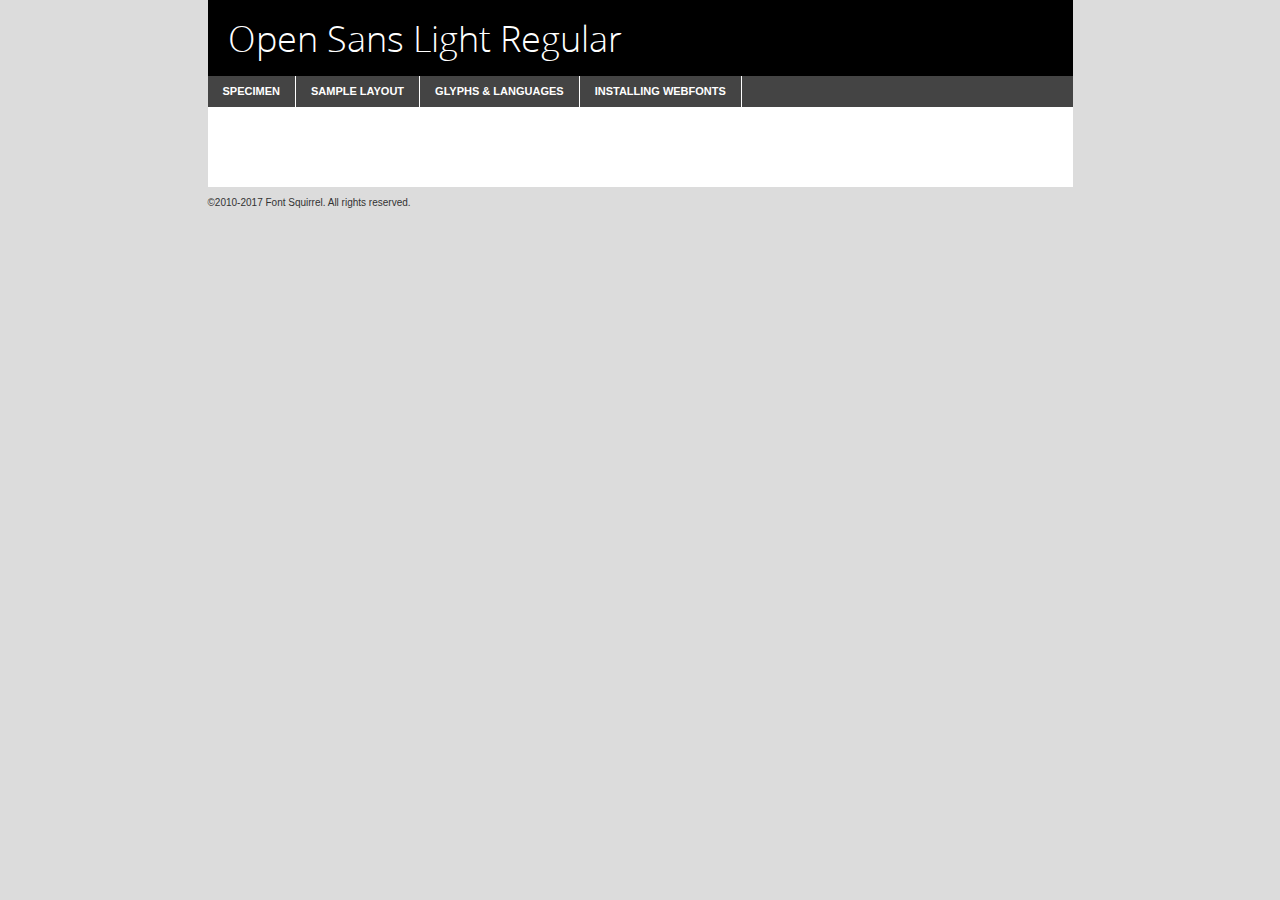
<file: css/opensans/opensans-light-demo.html>
<!DOCTYPE html PUBLIC "-//W3C//DTD XHTML 1.0 Transitional//EN"
	"http://www.w3.org/TR/xhtml1/DTD/xhtml1-transitional.dtd">

<html xmlns="http://www.w3.org/1999/xhtml" xml:lang="en" lang="en">
<head>
	<meta http-equiv="Content-Type" content="text/html; charset=utf-8" />
	<script src="http://ajax.googleapis.com/ajax/libs/jquery/1.7.2/jquery.min.js" type="text/javascript" charset="utf-8"></script>
	<script type="text/javascript">
	(function($){$.fn.easyTabs=function(option){var param=jQuery.extend({fadeSpeed:"fast",defaultContent:1,activeClass:'active'},option);$(this).each(function(){var thisId="#"+this.id;if(param.defaultContent==''){param.defaultContent=1;}
	if(typeof param.defaultContent=="number")
	{var defaultTab=$(thisId+" .tabs li:eq("+(param.defaultContent-1)+") a").attr('href').substr(1);}else{var defaultTab=param.defaultContent;}
	$(thisId+" .tabs li a").each(function(){var tabToHide=$(this).attr('href').substr(1);$("#"+tabToHide).addClass('easytabs-tab-content');});hideAll();changeContent(defaultTab);function hideAll(){$(thisId+" .easytabs-tab-content").hide();}
	function changeContent(tabId){hideAll();$(thisId+" .tabs li").removeClass(param.activeClass);$(thisId+" .tabs li a[href=#"+tabId+"]").closest('li').addClass(param.activeClass);if(param.fadeSpeed!="none")
	{$(thisId+" #"+tabId).fadeIn(param.fadeSpeed);}else{$(thisId+" #"+tabId).show();}}
	$(thisId+" .tabs li").click(function(){var tabId=$(this).find('a').attr('href').substr(1);changeContent(tabId);return false;});});}})(jQuery);
	</script>
	<link rel="stylesheet" href="specimen_files/specimen_stylesheet.css" type="text/css" charset="utf-8" />
	<link rel="stylesheet" href="stylesheet.css" type="text/css" charset="utf-8" />

	<style type="text/css">
					body{
				font-family: 'open_sanslight';
							}
		</style>

	<title>Open Sans Light Regular Specimen</title>
	
	
	<script type="text/javascript" charset="utf-8">
		$(document).ready(function() {
			$('#container').easyTabs({defaultContent:1});
		});
	</script>
</head>

<body>
<div id="container">
	<div id="header">
		Open Sans Light Regular	</div>
	<ul class="tabs">
		<li><a href="#specimen">Specimen</a></li>
		<li><a href="#layout">Sample Layout</a></li>
				<li><a href="#glyphs">Glyphs &amp; Languages</a></li>
		<li><a href="#installing">Installing Webfonts</a></li>
		
	</ul>
	
	<div id="main_content">

		
			<div id="specimen">
		
				<div class="section">
					<div class="grid12 firstcol">
						<div class="huge">AaBb</div>
					</div>
				</div>
		
				<div class="section">
					<div class="glyph_range">A&#x200B;B&#x200b;C&#x200b;D&#x200b;E&#x200b;F&#x200b;G&#x200b;H&#x200b;I&#x200b;J&#x200b;K&#x200b;L&#x200b;M&#x200b;N&#x200b;O&#x200b;P&#x200b;Q&#x200b;R&#x200b;S&#x200b;T&#x200b;U&#x200b;V&#x200b;W&#x200b;X&#x200b;Y&#x200b;Z&#x200b;a&#x200b;b&#x200b;c&#x200b;d&#x200b;e&#x200b;f&#x200b;g&#x200b;h&#x200b;i&#x200b;j&#x200b;k&#x200b;l&#x200b;m&#x200b;n&#x200b;o&#x200b;p&#x200b;q&#x200b;r&#x200b;s&#x200b;t&#x200b;u&#x200b;v&#x200b;w&#x200b;x&#x200b;y&#x200b;z&#x200b;1&#x200b;2&#x200b;3&#x200b;4&#x200b;5&#x200b;6&#x200b;7&#x200b;8&#x200b;9&#x200b;0&#x200b;&amp;&#x200b;.&#x200b;,&#x200b;?&#x200b;!&#x200b;&#64;&#x200b;(&#x200b;)&#x200b;#&#x200b;$&#x200b;%&#x200b;*&#x200b;+&#x200b;-&#x200b;=&#x200b;:&#x200b;;</div>
				</div>
				<div class="section">
					<div class="grid12 firstcol">
						<table class="sample_table">
							<tr><td>10</td><td class="size10">abcdefghijklmnopqrstuvwxyzABCDEFGHIJKLMNOPQRSTUVWXYZ0123456789abcdefghijklmnopqrstuvwxyzABCDEFGHIJKLMNOPQRSTUVWXYZ0123456789abcdefghijklmnopqrstuvwxyzABCDEFGHIJKLMNOPQRSTUVWXYZ</td></tr>
							<tr><td>11</td><td class="size11">abcdefghijklmnopqrstuvwxyzABCDEFGHIJKLMNOPQRSTUVWXYZ0123456789abcdefghijklmnopqrstuvwxyzABCDEFGHIJKLMNOPQRSTUVWXYZ0123456789abcdefghijklmnopqrstuvwxyzABCDEFGHIJKLMNOPQRSTUVWXYZ</td></tr>
							<tr><td>12</td><td class="size12">abcdefghijklmnopqrstuvwxyzABCDEFGHIJKLMNOPQRSTUVWXYZ0123456789abcdefghijklmnopqrstuvwxyzABCDEFGHIJKLMNOPQRSTUVWXYZ0123456789abcdefghijklmnopqrstuvwxyzABCDEFGHIJKLMNOPQRSTUVWXYZ</td></tr>
							<tr><td>13</td><td class="size13">abcdefghijklmnopqrstuvwxyzABCDEFGHIJKLMNOPQRSTUVWXYZ0123456789abcdefghijklmnopqrstuvwxyzABCDEFGHIJKLMNOPQRSTUVWXYZ0123456789abcdefghijklmnopqrstuvwxyzABCDEFGHIJKLMNOPQRSTUVWXYZ</td></tr>
							<tr><td>14</td><td class="size14">abcdefghijklmnopqrstuvwxyzABCDEFGHIJKLMNOPQRSTUVWXYZ0123456789abcdefghijklmnopqrstuvwxyzABCDEFGHIJKLMNOPQRSTUVWXYZ0123456789abcdefghijklmnopqrstuvwxyzABCDEFGHIJKLMNOPQRSTUVWXYZ</td></tr>
							<tr><td>16</td><td class="size16">abcdefghijklmnopqrstuvwxyzABCDEFGHIJKLMNOPQRSTUVWXYZ0123456789abcdefghijklmnopqrstuvwxyzABCDEFGHIJKLMNOPQRSTUVWXYZ</td></tr>
							<tr><td>18</td><td class="size18">abcdefghijklmnopqrstuvwxyzABCDEFGHIJKLMNOPQRSTUVWXYZ0123456789abcdefghijklmnopqrstuvwxyzABCDEFGHIJKLMNOPQRSTUVWXYZ</td></tr>
							<tr><td>20</td><td class="size20">abcdefghijklmnopqrstuvwxyzABCDEFGHIJKLMNOPQRSTUVWXYZ0123456789abcdefghijklmnopqrstuvwxyzABCDEFGHIJKLMNOPQRSTUVWXYZ</td></tr>
							<tr><td>24</td><td class="size24">abcdefghijklmnopqrstuvwxyzABCDEFGHIJKLMNOPQRSTUVWXYZ0123456789abcdefghijklmnopqrstuvwxyzABCDEFGHIJKLMNOPQRSTUVWXYZ</td></tr>
							<tr><td>30</td><td class="size30">abcdefghijklmnopqrstuvwxyzABCDEFGHIJKLMNOPQRSTUVWXYZ0123456789abcdefghijklmnopqrstuvwxyzABCDEFGHIJKLMNOPQRSTUVWXYZ</td></tr>
							<tr><td>36</td><td class="size36">abcdefghijklmnopqrstuvwxyzABCDEFGHIJKLMNOPQRSTUVWXYZ0123456789abcdefghijklmnopqrstuvwxyzABCDEFGHIJKLMNOPQRSTUVWXYZ</td></tr>
							<tr><td>48</td><td class="size48">abcdefghijklmnopqrstuvwxyzABCDEFGHIJKLMNOPQRSTUVWXYZ0123456789abcdefghijklmnopqrstuvwxyzABCDEFGHIJKLMNOPQRSTUVWXYZ</td></tr>
							<tr><td>60</td><td class="size60">abcdefghijklmnopqrstuvwxyzABCDEFGHIJKLMNOPQRSTUVWXYZ0123456789abcdefghijklmnopqrstuvwxyzABCDEFGHIJKLMNOPQRSTUVWXYZ</td></tr>
							<tr><td>72</td><td class="size72">abcdefghijklmnopqrstuvwxyzABCDEFGHIJKLMNOPQRSTUVWXYZ0123456789abcdefghijklmnopqrstuvwxyzABCDEFGHIJKLMNOPQRSTUVWXYZ</td></tr>
							<tr><td>90</td><td class="size90">abcdefghijklmnopqrstuvwxyzABCDEFGHIJKLMNOPQRSTUVWXYZ0123456789abcdefghijklmnopqrstuvwxyzABCDEFGHIJKLMNOPQRSTUVWXYZ</td></tr>
						</table>
				
					</div>
			
				</div>
		
		
		
								<div class="section" id="bodycomparison">


										<div id="xheight">
				<div class="fontbody">&#x25FC;&#x25FC;&#x25FC;&#x25FC;&#x25FC;&#x25FC;&#x25FC;&#x25FC;&#x25FC;&#x25FC;&#x25FC;&#x25FC;&#x25FC;&#x25FC;&#x25FC;&#x25FC;&#x25FC;&#x25FC;&#x25FC;&#x25FC;&#x25FC;&#x25FC;&#x25FC;&#x25FC;&#x25FC;&#x25FC;&#x25FC;&#x25FC;&#x25FC;&#x25FC;&#x25FC;&#x25FC;&#x25FC;&#x25FC;&#x25FC;&#x25FC;&#x25FC;&#x25FC;&#x25FC;&#x25FC;&#x25FC;&#x25FC;&#x25FC;&#x25FC;&#x25FC;&#x25FC;&#x25FC;&#x25FC;&#x25FC;&#x25FC;&#x25FC;&#x25FC;&#x25FC;&#x25FC;&#x25FC;&#x25FC;&#x25FC;&#x25FC;&#x25FC;&#x25FC;&#x25FC;&#x25FC;&#x25FC;&#x25FC;&#x25FC;&#x25FC;&#x25FC;&#x25FC;&#x25FC;&#x25FC;&#x25FC;&#x25FC;&#x25FC;&#x25FC;&#x25FC;&#x25FC;&#x25FC;&#x25FC;&#x25FC;&#x25FC;&#x25FC;&#x25FC;&#x25FC;&#x25FC;&#x25FC;&#x25FC;&#x25FC;&#x25FC;&#x25FC;&#x25FC;&#x25FC;&#x25FC;&#x25FC;&#x25FC;&#x25FC;&#x25FC;&#x25FC;&#x25FC;&#x25FC;body</div><div class="arialbody">body</div><div class="verdanabody">body</div><div class="georgiabody">body</div></div>
										<div class="fontbody" style="z-index:1">
											body<span>Open Sans Light Regular</span>
										</div>
										<div class="arialbody" style="z-index:1">
											body<span>Arial</span>
										</div>
										<div class="verdanabody" style="z-index:1">
											body<span>Verdana</span>
										</div>
										<div class="georgiabody" style="z-index:1">
											body<span>Georgia</span>
										</div>



								</div>
		
		
				<div class="section psample psample_row1" id="">
					
					<div class="grid2 firstcol">
						<p class="size10"><span>10.</span>Aenean lacinia bibendum nulla sed consectetur. Fusce dapibus, tellus ac cursus commodo, tortor mauris condimentum nibh, ut fermentum massa justo sit amet risus. Nullam id dolor id nibh ultricies vehicula ut id elit. Cum sociis natoque penatibus et magnis dis parturient montes, nascetur ridiculus mus. Nulla vitae elit libero, a pharetra augue.</p>
			
					</div>
					<div class="grid3">
						<p class="size11"><span>11.</span>Aenean lacinia bibendum nulla sed consectetur. Fusce dapibus, tellus ac cursus commodo, tortor mauris condimentum nibh, ut fermentum massa justo sit amet risus. Nullam id dolor id nibh ultricies vehicula ut id elit. Cum sociis natoque penatibus et magnis dis parturient montes, nascetur ridiculus mus. Nulla vitae elit libero, a pharetra augue.</p>
			
					</div>
					<div class="grid3">
						<p class="size12"><span>12.</span>Aenean lacinia bibendum nulla sed consectetur. Fusce dapibus, tellus ac cursus commodo, tortor mauris condimentum nibh, ut fermentum massa justo sit amet risus. Nullam id dolor id nibh ultricies vehicula ut id elit. Cum sociis natoque penatibus et magnis dis parturient montes, nascetur ridiculus mus. Nulla vitae elit libero, a pharetra augue.</p>
			
					</div>
					<div class="grid4">
						<p class="size13"><span>13.</span>Aenean lacinia bibendum nulla sed consectetur. Fusce dapibus, tellus ac cursus commodo, tortor mauris condimentum nibh, ut fermentum massa justo sit amet risus. Nullam id dolor id nibh ultricies vehicula ut id elit. Cum sociis natoque penatibus et magnis dis parturient montes, nascetur ridiculus mus. Nulla vitae elit libero, a pharetra augue.</p>
			
					</div>
					<div class="white_blend"></div>
					
				</div>
				<div class="section psample psample_row2" id="">
					<div class="grid3 firstcol">
						<p class="size14"><span>14.</span>Aenean lacinia bibendum nulla sed consectetur. Fusce dapibus, tellus ac cursus commodo, tortor mauris condimentum nibh, ut fermentum massa justo sit amet risus. Nullam id dolor id nibh ultricies vehicula ut id elit. Cum sociis natoque penatibus et magnis dis parturient montes, nascetur ridiculus mus. Nulla vitae elit libero, a pharetra augue.</p>
			
					</div>
					<div class="grid4">
						<p class="size16"><span>16.</span>Aenean lacinia bibendum nulla sed consectetur. Fusce dapibus, tellus ac cursus commodo, tortor mauris condimentum nibh, ut fermentum massa justo sit amet risus. Nullam id dolor id nibh ultricies vehicula ut id elit. Cum sociis natoque penatibus et magnis dis parturient montes, nascetur ridiculus mus. Nulla vitae elit libero, a pharetra augue.</p>
			
					</div>
					<div class="grid5">
						<p class="size18"><span>18.</span>Aenean lacinia bibendum nulla sed consectetur. Fusce dapibus, tellus ac cursus commodo, tortor mauris condimentum nibh, ut fermentum massa justo sit amet risus. Nullam id dolor id nibh ultricies vehicula ut id elit. Cum sociis natoque penatibus et magnis dis parturient montes, nascetur ridiculus mus. Nulla vitae elit libero, a pharetra augue.</p>
			
					</div>

					<div class="white_blend"></div>

				</div>
				
				<div class="section psample psample_row3" id="">
					<div class="grid5 firstcol">
						<p class="size20"><span>20.</span>Aenean lacinia bibendum nulla sed consectetur. Fusce dapibus, tellus ac cursus commodo, tortor mauris condimentum nibh, ut fermentum massa justo sit amet risus. Nullam id dolor id nibh ultricies vehicula ut id elit. Cum sociis natoque penatibus et magnis dis parturient montes, nascetur ridiculus mus. Nulla vitae elit libero, a pharetra augue.</p>
					</div>
					<div class="grid7">
						<p class="size24"><span>24.</span>Aenean lacinia bibendum nulla sed consectetur. Fusce dapibus, tellus ac cursus commodo, tortor mauris condimentum nibh, ut fermentum massa justo sit amet risus. Nullam id dolor id nibh ultricies vehicula ut id elit. Cum sociis natoque penatibus et magnis dis parturient montes, nascetur ridiculus mus. Nulla vitae elit libero, a pharetra augue.</p>
					</div>
					
					<div class="white_blend"></div>
					
				</div>
				
				<div class="section psample psample_row4" id="">
					<div class="grid12 firstcol">
						<p class="size30"><span>30.</span>Aenean lacinia bibendum nulla sed consectetur. Fusce dapibus, tellus ac cursus commodo, tortor mauris condimentum nibh, ut fermentum massa justo sit amet risus. Nullam id dolor id nibh ultricies vehicula ut id elit. Cum sociis natoque penatibus et magnis dis parturient montes, nascetur ridiculus mus. Nulla vitae elit libero, a pharetra augue.</p>
					</div>
					<div class="white_blend"></div>
					
				</div>
				
				
				
				<div class="section psample psample_row1 fullreverse">
					<div class="grid2 firstcol">
						<p class="size10"><span>10.</span>Aenean lacinia bibendum nulla sed consectetur. Fusce dapibus, tellus ac cursus commodo, tortor mauris condimentum nibh, ut fermentum massa justo sit amet risus. Nullam id dolor id nibh ultricies vehicula ut id elit. Cum sociis natoque penatibus et magnis dis parturient montes, nascetur ridiculus mus. Nulla vitae elit libero, a pharetra augue.</p>
			
					</div>
					<div class="grid3">
						<p class="size11"><span>11.</span>Aenean lacinia bibendum nulla sed consectetur. Fusce dapibus, tellus ac cursus commodo, tortor mauris condimentum nibh, ut fermentum massa justo sit amet risus. Nullam id dolor id nibh ultricies vehicula ut id elit. Cum sociis natoque penatibus et magnis dis parturient montes, nascetur ridiculus mus. Nulla vitae elit libero, a pharetra augue.</p>
			
					</div>
					<div class="grid3">
						<p class="size12"><span>12.</span>Aenean lacinia bibendum nulla sed consectetur. Fusce dapibus, tellus ac cursus commodo, tortor mauris condimentum nibh, ut fermentum massa justo sit amet risus. Nullam id dolor id nibh ultricies vehicula ut id elit. Cum sociis natoque penatibus et magnis dis parturient montes, nascetur ridiculus mus. Nulla vitae elit libero, a pharetra augue.</p>
			
					</div>
					<div class="grid4">
						<p class="size13"><span>13.</span>Aenean lacinia bibendum nulla sed consectetur. Fusce dapibus, tellus ac cursus commodo, tortor mauris condimentum nibh, ut fermentum massa justo sit amet risus. Nullam id dolor id nibh ultricies vehicula ut id elit. Cum sociis natoque penatibus et magnis dis parturient montes, nascetur ridiculus mus. Nulla vitae elit libero, a pharetra augue.</p>
			
					</div>
					<div class="black_blend"></div>
					
				</div>
				
				<div class="section psample psample_row2 fullreverse">
					<div class="grid3 firstcol">
						<p class="size14"><span>14.</span>Aenean lacinia bibendum nulla sed consectetur. Fusce dapibus, tellus ac cursus commodo, tortor mauris condimentum nibh, ut fermentum massa justo sit amet risus. Nullam id dolor id nibh ultricies vehicula ut id elit. Cum sociis natoque penatibus et magnis dis parturient montes, nascetur ridiculus mus. Nulla vitae elit libero, a pharetra augue.</p>
			
					</div>
					<div class="grid4">
						<p class="size16"><span>16.</span>Aenean lacinia bibendum nulla sed consectetur. Fusce dapibus, tellus ac cursus commodo, tortor mauris condimentum nibh, ut fermentum massa justo sit amet risus. Nullam id dolor id nibh ultricies vehicula ut id elit. Cum sociis natoque penatibus et magnis dis parturient montes, nascetur ridiculus mus. Nulla vitae elit libero, a pharetra augue.</p>
			
					</div>
					<div class="grid5">
						<p class="size18"><span>18.</span>Aenean lacinia bibendum nulla sed consectetur. Fusce dapibus, tellus ac cursus commodo, tortor mauris condimentum nibh, ut fermentum massa justo sit amet risus. Nullam id dolor id nibh ultricies vehicula ut id elit. Cum sociis natoque penatibus et magnis dis parturient montes, nascetur ridiculus mus. Nulla vitae elit libero, a pharetra augue.</p>
			
					</div>
					<div class="black_blend"></div>

				</div>
				
				<div class="section psample fullreverse psample_row3" id="">
					<div class="grid5 firstcol">
						<p class="size20"><span>20.</span>Aenean lacinia bibendum nulla sed consectetur. Fusce dapibus, tellus ac cursus commodo, tortor mauris condimentum nibh, ut fermentum massa justo sit amet risus. Nullam id dolor id nibh ultricies vehicula ut id elit. Cum sociis natoque penatibus et magnis dis parturient montes, nascetur ridiculus mus. Nulla vitae elit libero, a pharetra augue.</p>
					</div>
					<div class="grid7">
						<p class="size24"><span>24.</span>Aenean lacinia bibendum nulla sed consectetur. Fusce dapibus, tellus ac cursus commodo, tortor mauris condimentum nibh, ut fermentum massa justo sit amet risus. Nullam id dolor id nibh ultricies vehicula ut id elit. Cum sociis natoque penatibus et magnis dis parturient montes, nascetur ridiculus mus. Nulla vitae elit libero, a pharetra augue.</p>
					</div>
					
					<div class="black_blend"></div>
					
				</div>
				
				<div class="section psample fullreverse psample_row4" id="" style="border-bottom: 20px #000 solid;">
					<div class="grid12 firstcol">
						<p class="size30"><span>30.</span>Aenean lacinia bibendum nulla sed consectetur. Fusce dapibus, tellus ac cursus commodo, tortor mauris condimentum nibh, ut fermentum massa justo sit amet risus. Nullam id dolor id nibh ultricies vehicula ut id elit. Cum sociis natoque penatibus et magnis dis parturient montes, nascetur ridiculus mus. Nulla vitae elit libero, a pharetra augue.</p>
					</div>
					<div class="black_blend"></div>
					
				</div>
				
				
				
				
			</div>
			
			<div id="layout">
				
				<div class="section">
					
					<div class="grid12 firstcol">
						<h1>Lorem Ipsum Dolor</h1>
						<h2>Etiam porta sem malesuada magna mollis euismod</h2>
						
						<p class="byline">By <a href="#link">Aenean Lacinia</a></p>
					</div>
				</div>
				<div class="section">
					<div class="grid8 firstcol">
						<p class="large">Donec sed odio dui. Morbi leo risus, porta ac consectetur ac, vestibulum at eros. Fusce dapibus, tellus ac cursus commodo, tortor mauris condimentum nibh, ut fermentum massa justo sit amet risus. </p>

						
						<h3>Pellentesque ornare sem</h3>

						<p>Maecenas sed diam eget risus varius blandit sit amet non magna. Maecenas faucibus mollis interdum. Donec ullamcorper nulla non metus auctor fringilla. Nullam id dolor id nibh ultricies vehicula ut id elit. Nullam id dolor id nibh ultricies vehicula ut id elit. </p>

						<p>Aenean eu leo quam. Pellentesque ornare sem lacinia quam venenatis vestibulum. Lorem ipsum dolor sit amet, consectetur adipiscing elit. Cum sociis natoque penatibus et magnis dis parturient montes, nascetur ridiculus mus. </p>

						<p>Nulla vitae elit libero, a pharetra augue. Praesent commodo cursus magna, vel scelerisque nisl consectetur et. Aenean lacinia bibendum nulla sed consectetur. </p>

						<p>Nullam quis risus eget urna mollis ornare vel eu leo. Nullam quis risus eget urna mollis ornare vel eu leo. Maecenas sed diam eget risus varius blandit sit amet non magna. Donec ullamcorper nulla non metus auctor fringilla. </p>

						<h3>Cras mattis consectetur</h3>

						<p>Aenean eu leo quam. Pellentesque ornare sem lacinia quam venenatis vestibulum. Aenean lacinia bibendum nulla sed consectetur. Integer posuere erat a ante venenatis dapibus posuere velit aliquet. Cras mattis consectetur purus sit amet fermentum. </p>

						<p>Nullam id dolor id nibh ultricies vehicula ut id elit. Nullam quis risus eget urna mollis ornare vel eu leo. Cras mattis consectetur purus sit amet fermentum.</p>
					</div>
					
					<div class="grid4 sidebar">
						
						<div class="box reverse">
							<p class="last">Nullam quis risus eget urna mollis ornare vel eu leo. Donec ullamcorper nulla non metus auctor fringilla. Cras mattis consectetur purus sit amet fermentum. Sed posuere consectetur est at lobortis. Lorem ipsum dolor sit amet, consectetur adipiscing elit. </p>
						</div>
						
						<p class="caption">Maecenas sed diam eget risus varius.</p>

						<p>Vestibulum id ligula porta felis euismod semper. Integer posuere erat a ante venenatis dapibus posuere velit aliquet. Vestibulum id ligula porta felis euismod semper. Sed posuere consectetur est at lobortis. Maecenas sed diam eget risus varius blandit sit amet non magna. Fusce dapibus, tellus ac cursus commodo, tortor mauris condimentum nibh, ut fermentum massa justo sit amet risus. </p>

					

						<p>Duis mollis, est non commodo luctus, nisi erat porttitor ligula, eget lacinia odio sem nec elit. Aenean lacinia bibendum nulla sed consectetur. Vivamus sagittis lacus vel augue laoreet rutrum faucibus dolor auctor. Aenean lacinia bibendum nulla sed consectetur. Nullam quis risus eget urna mollis ornare vel eu leo. </p>

						<p>Praesent commodo cursus magna, vel scelerisque nisl consectetur et. Donec ullamcorper nulla non metus auctor fringilla. Maecenas faucibus mollis interdum. Fusce dapibus, tellus ac cursus commodo, tortor mauris condimentum nibh, ut fermentum massa justo sit amet risus. </p>

					</div>
				</div>
				
			</div>


			



		<div id="glyphs">
			<div class="section">
				<div class="grid12 firstcol">
			
				<h1>Language Support</h1>
				<p>The subset of Open Sans Light Regular in this kit supports the following languages:<br />
			
					Albanian, Basque, Breton, Chamorro, Danish, Dutch, English, Faroese, Finnish, French, Frisian, Galician, German, Icelandic, Italian, Malagasy, Norwegian, Portuguese, Spanish, Alsatian, Aragonese, Arapaho, Arrernte, Asturian, Aymara, Bislama, Cebuano, Corsican, Fijian, French_creole, Genoese, Gilbertese, Greenlandic, Haitian_creole, Hiligaynon, Hmong, Hopi, Ibanag, Iloko_ilokano, Indonesian, Interglossa_glosa, Interlingua, Irish_gaelic, Jerriais, Lojban, Lombard, Luxembourgeois, Manx, Mohawk, Norfolk_pitcairnese, Occitan, Oromo, Pangasinan, Papiamento, Piedmontese, Potawatomi, Rhaeto-romance, Romansh, Rotokas, Sami_lule, Samoan, Sardinian, Scots_gaelic, Seychelles_creole, Shona, Sicilian, Somali, Southern_ndebele, Swahili, Swati_swazi, Tagalog_filipino_pilipino, Tetum, Tok_pisin, Uyghur_latinized, Volapuk, Walloon, Warlpiri, Xhosa, Yapese, Zulu, Latinbasic, Ubasic, Demo				</p>
				<h1>Glyph Chart</h1>
				<p>The subset of Open Sans Light Regular in this kit includes all the glyphs listed below. Unicode entities are included above each glyph to help you insert individual characters into your layout.</p>
				<div id="glyph_chart">
			
																				 <div><p>&amp;#13;</p>&#13;</div>
																				 <div><p>&amp;#32;</p>&#32;</div>
																				 <div><p>&amp;#33;</p>&#33;</div>
																				 <div><p>&amp;#34;</p>&#34;</div>
																				 <div><p>&amp;#35;</p>&#35;</div>
																				 <div><p>&amp;#36;</p>&#36;</div>
																				 <div><p>&amp;#37;</p>&#37;</div>
																				 <div><p>&amp;#38;</p>&#38;</div>
																				 <div><p>&amp;#39;</p>&#39;</div>
																				 <div><p>&amp;#40;</p>&#40;</div>
																				 <div><p>&amp;#41;</p>&#41;</div>
																				 <div><p>&amp;#42;</p>&#42;</div>
																				 <div><p>&amp;#43;</p>&#43;</div>
																				 <div><p>&amp;#44;</p>&#44;</div>
																				 <div><p>&amp;#45;</p>&#45;</div>
																				 <div><p>&amp;#46;</p>&#46;</div>
																				 <div><p>&amp;#47;</p>&#47;</div>
																				 <div><p>&amp;#48;</p>&#48;</div>
																				 <div><p>&amp;#49;</p>&#49;</div>
																				 <div><p>&amp;#50;</p>&#50;</div>
																				 <div><p>&amp;#51;</p>&#51;</div>
																				 <div><p>&amp;#52;</p>&#52;</div>
																				 <div><p>&amp;#53;</p>&#53;</div>
																				 <div><p>&amp;#54;</p>&#54;</div>
																				 <div><p>&amp;#55;</p>&#55;</div>
																				 <div><p>&amp;#56;</p>&#56;</div>
																				 <div><p>&amp;#57;</p>&#57;</div>
																				 <div><p>&amp;#58;</p>&#58;</div>
																				 <div><p>&amp;#59;</p>&#59;</div>
																				 <div><p>&amp;#60;</p>&#60;</div>
																				 <div><p>&amp;#61;</p>&#61;</div>
																				 <div><p>&amp;#62;</p>&#62;</div>
																				 <div><p>&amp;#63;</p>&#63;</div>
																				 <div><p>&amp;#64;</p>&#64;</div>
																				 <div><p>&amp;#65;</p>&#65;</div>
																				 <div><p>&amp;#66;</p>&#66;</div>
																				 <div><p>&amp;#67;</p>&#67;</div>
																				 <div><p>&amp;#68;</p>&#68;</div>
																				 <div><p>&amp;#69;</p>&#69;</div>
																				 <div><p>&amp;#70;</p>&#70;</div>
																				 <div><p>&amp;#71;</p>&#71;</div>
																				 <div><p>&amp;#72;</p>&#72;</div>
																				 <div><p>&amp;#73;</p>&#73;</div>
																				 <div><p>&amp;#74;</p>&#74;</div>
																				 <div><p>&amp;#75;</p>&#75;</div>
																				 <div><p>&amp;#76;</p>&#76;</div>
																				 <div><p>&amp;#77;</p>&#77;</div>
																				 <div><p>&amp;#78;</p>&#78;</div>
																				 <div><p>&amp;#79;</p>&#79;</div>
																				 <div><p>&amp;#80;</p>&#80;</div>
																				 <div><p>&amp;#81;</p>&#81;</div>
																				 <div><p>&amp;#82;</p>&#82;</div>
																				 <div><p>&amp;#83;</p>&#83;</div>
																				 <div><p>&amp;#84;</p>&#84;</div>
																				 <div><p>&amp;#85;</p>&#85;</div>
																				 <div><p>&amp;#86;</p>&#86;</div>
																				 <div><p>&amp;#87;</p>&#87;</div>
																				 <div><p>&amp;#88;</p>&#88;</div>
																				 <div><p>&amp;#89;</p>&#89;</div>
																				 <div><p>&amp;#90;</p>&#90;</div>
																				 <div><p>&amp;#91;</p>&#91;</div>
																				 <div><p>&amp;#92;</p>&#92;</div>
																				 <div><p>&amp;#93;</p>&#93;</div>
																				 <div><p>&amp;#94;</p>&#94;</div>
																				 <div><p>&amp;#95;</p>&#95;</div>
																				 <div><p>&amp;#96;</p>&#96;</div>
																				 <div><p>&amp;#97;</p>&#97;</div>
																				 <div><p>&amp;#98;</p>&#98;</div>
																				 <div><p>&amp;#99;</p>&#99;</div>
																				 <div><p>&amp;#100;</p>&#100;</div>
																				 <div><p>&amp;#101;</p>&#101;</div>
																				 <div><p>&amp;#102;</p>&#102;</div>
																				 <div><p>&amp;#103;</p>&#103;</div>
																				 <div><p>&amp;#104;</p>&#104;</div>
																				 <div><p>&amp;#105;</p>&#105;</div>
																				 <div><p>&amp;#106;</p>&#106;</div>
																				 <div><p>&amp;#107;</p>&#107;</div>
																				 <div><p>&amp;#108;</p>&#108;</div>
																				 <div><p>&amp;#109;</p>&#109;</div>
																				 <div><p>&amp;#110;</p>&#110;</div>
																				 <div><p>&amp;#111;</p>&#111;</div>
																				 <div><p>&amp;#112;</p>&#112;</div>
																				 <div><p>&amp;#113;</p>&#113;</div>
																				 <div><p>&amp;#114;</p>&#114;</div>
																				 <div><p>&amp;#115;</p>&#115;</div>
																				 <div><p>&amp;#116;</p>&#116;</div>
																				 <div><p>&amp;#117;</p>&#117;</div>
																				 <div><p>&amp;#118;</p>&#118;</div>
																				 <div><p>&amp;#119;</p>&#119;</div>
																				 <div><p>&amp;#120;</p>&#120;</div>
																				 <div><p>&amp;#121;</p>&#121;</div>
																				 <div><p>&amp;#122;</p>&#122;</div>
																				 <div><p>&amp;#123;</p>&#123;</div>
																				 <div><p>&amp;#124;</p>&#124;</div>
																				 <div><p>&amp;#125;</p>&#125;</div>
																				 <div><p>&amp;#126;</p>&#126;</div>
																				 <div><p>&amp;#160;</p>&#160;</div>
																				 <div><p>&amp;#161;</p>&#161;</div>
																				 <div><p>&amp;#162;</p>&#162;</div>
																				 <div><p>&amp;#163;</p>&#163;</div>
																				 <div><p>&amp;#164;</p>&#164;</div>
																				 <div><p>&amp;#165;</p>&#165;</div>
																				 <div><p>&amp;#166;</p>&#166;</div>
																				 <div><p>&amp;#167;</p>&#167;</div>
																				 <div><p>&amp;#168;</p>&#168;</div>
																				 <div><p>&amp;#169;</p>&#169;</div>
																				 <div><p>&amp;#170;</p>&#170;</div>
																				 <div><p>&amp;#171;</p>&#171;</div>
																				 <div><p>&amp;#172;</p>&#172;</div>
																				 <div><p>&amp;#173;</p>&#173;</div>
																				 <div><p>&amp;#174;</p>&#174;</div>
																				 <div><p>&amp;#175;</p>&#175;</div>
																				 <div><p>&amp;#176;</p>&#176;</div>
																				 <div><p>&amp;#177;</p>&#177;</div>
																				 <div><p>&amp;#178;</p>&#178;</div>
																				 <div><p>&amp;#179;</p>&#179;</div>
																				 <div><p>&amp;#180;</p>&#180;</div>
																				 <div><p>&amp;#181;</p>&#181;</div>
																				 <div><p>&amp;#182;</p>&#182;</div>
																				 <div><p>&amp;#183;</p>&#183;</div>
																				 <div><p>&amp;#184;</p>&#184;</div>
																				 <div><p>&amp;#185;</p>&#185;</div>
																				 <div><p>&amp;#186;</p>&#186;</div>
																				 <div><p>&amp;#187;</p>&#187;</div>
																				 <div><p>&amp;#188;</p>&#188;</div>
																				 <div><p>&amp;#189;</p>&#189;</div>
																				 <div><p>&amp;#190;</p>&#190;</div>
																				 <div><p>&amp;#191;</p>&#191;</div>
																				 <div><p>&amp;#192;</p>&#192;</div>
																				 <div><p>&amp;#193;</p>&#193;</div>
																				 <div><p>&amp;#194;</p>&#194;</div>
																				 <div><p>&amp;#195;</p>&#195;</div>
																				 <div><p>&amp;#196;</p>&#196;</div>
																				 <div><p>&amp;#197;</p>&#197;</div>
																				 <div><p>&amp;#198;</p>&#198;</div>
																				 <div><p>&amp;#199;</p>&#199;</div>
																				 <div><p>&amp;#200;</p>&#200;</div>
																				 <div><p>&amp;#201;</p>&#201;</div>
																				 <div><p>&amp;#202;</p>&#202;</div>
																				 <div><p>&amp;#203;</p>&#203;</div>
																				 <div><p>&amp;#204;</p>&#204;</div>
																				 <div><p>&amp;#205;</p>&#205;</div>
																				 <div><p>&amp;#206;</p>&#206;</div>
																				 <div><p>&amp;#207;</p>&#207;</div>
																				 <div><p>&amp;#208;</p>&#208;</div>
																				 <div><p>&amp;#209;</p>&#209;</div>
																				 <div><p>&amp;#210;</p>&#210;</div>
																				 <div><p>&amp;#211;</p>&#211;</div>
																				 <div><p>&amp;#212;</p>&#212;</div>
																				 <div><p>&amp;#213;</p>&#213;</div>
																				 <div><p>&amp;#214;</p>&#214;</div>
																				 <div><p>&amp;#215;</p>&#215;</div>
																				 <div><p>&amp;#216;</p>&#216;</div>
																				 <div><p>&amp;#217;</p>&#217;</div>
																				 <div><p>&amp;#218;</p>&#218;</div>
																				 <div><p>&amp;#219;</p>&#219;</div>
																				 <div><p>&amp;#220;</p>&#220;</div>
																				 <div><p>&amp;#221;</p>&#221;</div>
																				 <div><p>&amp;#222;</p>&#222;</div>
																				 <div><p>&amp;#223;</p>&#223;</div>
																				 <div><p>&amp;#224;</p>&#224;</div>
																				 <div><p>&amp;#225;</p>&#225;</div>
																				 <div><p>&amp;#226;</p>&#226;</div>
																				 <div><p>&amp;#227;</p>&#227;</div>
																				 <div><p>&amp;#228;</p>&#228;</div>
																				 <div><p>&amp;#229;</p>&#229;</div>
																				 <div><p>&amp;#230;</p>&#230;</div>
																				 <div><p>&amp;#231;</p>&#231;</div>
																				 <div><p>&amp;#232;</p>&#232;</div>
																				 <div><p>&amp;#233;</p>&#233;</div>
																				 <div><p>&amp;#234;</p>&#234;</div>
																				 <div><p>&amp;#235;</p>&#235;</div>
																				 <div><p>&amp;#236;</p>&#236;</div>
																				 <div><p>&amp;#237;</p>&#237;</div>
																				 <div><p>&amp;#238;</p>&#238;</div>
																				 <div><p>&amp;#239;</p>&#239;</div>
																				 <div><p>&amp;#240;</p>&#240;</div>
																				 <div><p>&amp;#241;</p>&#241;</div>
																				 <div><p>&amp;#242;</p>&#242;</div>
																				 <div><p>&amp;#243;</p>&#243;</div>
																				 <div><p>&amp;#244;</p>&#244;</div>
																				 <div><p>&amp;#245;</p>&#245;</div>
																				 <div><p>&amp;#246;</p>&#246;</div>
																				 <div><p>&amp;#247;</p>&#247;</div>
																				 <div><p>&amp;#248;</p>&#248;</div>
																				 <div><p>&amp;#249;</p>&#249;</div>
																				 <div><p>&amp;#250;</p>&#250;</div>
																				 <div><p>&amp;#251;</p>&#251;</div>
																				 <div><p>&amp;#252;</p>&#252;</div>
																				 <div><p>&amp;#253;</p>&#253;</div>
																				 <div><p>&amp;#254;</p>&#254;</div>
																				 <div><p>&amp;#255;</p>&#255;</div>
																				 <div><p>&amp;#338;</p>&#338;</div>
																				 <div><p>&amp;#339;</p>&#339;</div>
																				 <div><p>&amp;#376;</p>&#376;</div>
																				 <div><p>&amp;#710;</p>&#710;</div>
																				 <div><p>&amp;#732;</p>&#732;</div>
																				 <div><p>&amp;#8192;</p>&#8192;</div>
																				 <div><p>&amp;#8193;</p>&#8193;</div>
																				 <div><p>&amp;#8194;</p>&#8194;</div>
																				 <div><p>&amp;#8195;</p>&#8195;</div>
																				 <div><p>&amp;#8196;</p>&#8196;</div>
																				 <div><p>&amp;#8197;</p>&#8197;</div>
																				 <div><p>&amp;#8198;</p>&#8198;</div>
																				 <div><p>&amp;#8199;</p>&#8199;</div>
																				 <div><p>&amp;#8200;</p>&#8200;</div>
																				 <div><p>&amp;#8201;</p>&#8201;</div>
																				 <div><p>&amp;#8202;</p>&#8202;</div>
																				 <div><p>&amp;#8208;</p>&#8208;</div>
																				 <div><p>&amp;#8209;</p>&#8209;</div>
																				 <div><p>&amp;#8210;</p>&#8210;</div>
																				 <div><p>&amp;#8211;</p>&#8211;</div>
																				 <div><p>&amp;#8212;</p>&#8212;</div>
																				 <div><p>&amp;#8216;</p>&#8216;</div>
																				 <div><p>&amp;#8217;</p>&#8217;</div>
																				 <div><p>&amp;#8218;</p>&#8218;</div>
																				 <div><p>&amp;#8220;</p>&#8220;</div>
																				 <div><p>&amp;#8221;</p>&#8221;</div>
																				 <div><p>&amp;#8222;</p>&#8222;</div>
																				 <div><p>&amp;#8226;</p>&#8226;</div>
																				 <div><p>&amp;#8230;</p>&#8230;</div>
																				 <div><p>&amp;#8239;</p>&#8239;</div>
																				 <div><p>&amp;#8249;</p>&#8249;</div>
																				 <div><p>&amp;#8250;</p>&#8250;</div>
																				 <div><p>&amp;#8287;</p>&#8287;</div>
																				 <div><p>&amp;#8364;</p>&#8364;</div>
																				 <div><p>&amp;#8482;</p>&#8482;</div>
																				 <div><p>&amp;#9724;</p>&#9724;</div>
																				 <div><p>&amp;#64257;</p>&#64257;</div>
																				 <div><p>&amp;#64258;</p>&#64258;</div>
																				 <div><p>&amp;#64259;</p>&#64259;</div>
																				 <div><p>&amp;#64260;</p>&#64260;</div>
																																						</div>	
				</div>
		
		
			</div>
		</div>
		
		
		<div id="specs">
			
		</div>
	
		<div id="installing">
			<div class="section">
				<div class="grid7 firstcol">
					<h1>Installing Webfonts</h1>
					
					<p>Webfonts are supported by all major browser platforms but not all in the same way. There are currently four different font formats that must be included in order to target all browsers. This includes TTF, WOFF, EOT and SVG.</p>
					
					<h2>1. Upload your webfonts</h2>
					<p>You must upload your webfont kit to your website. They should be in or near the same directory as your CSS files.</p>
					
					<h2>2. Include the webfont stylesheet</h2>
					<p>A special CSS @font-face declaration helps the various browsers select the appropriate font it needs without causing you a bunch of headaches. Learn more about this syntax by reading the <a href="https://www.fontspring.com/blog/further-hardening-of-the-bulletproof-syntax">Fontspring blog post</a> about it. The code for it is as follows:</p>


<code>
@font-face{ 
	font-family: 'MyWebFont';
	src: url('WebFont.eot');
	src: url('WebFont.eot?#iefix') format('embedded-opentype'),
	     url('WebFont.woff') format('woff'),
	     url('WebFont.ttf') format('truetype'),
	     url('WebFont.svg#webfont') format('svg');
}
</code>

	<p>We've already gone ahead and generated the code for you. All you have to do is link to the stylesheet in your HTML, like this:</p>
	<code>&lt;link rel=&quot;stylesheet&quot; href=&quot;stylesheet.css&quot; type=&quot;text/css&quot; charset=&quot;utf-8&quot; /&gt;</code>

					<h2>3. Modify your own stylesheet</h2>
					<p>To take advantage of your new fonts, you must tell your stylesheet to use them. Look at the original @font-face declaration above and find the property called "font-family." The name linked there will be what you use to reference the font. Prepend that webfont name to the font stack in the "font-family" property, inside the selector you want to change. For example:</p>
<code>p { font-family: 'WebFont', Arial, sans-serif; }</code>

<h2>4. Test</h2>
<p>Getting webfonts to work cross-browser <em>can</em> be tricky. Use the information in the sidebar to help you if you find that fonts aren't loading in a particular browser.</p>
				</div>
				
				<div class="grid5 sidebar">
					<div class="box">
						<h2>Troubleshooting<br />Font-Face Problems</h2>
						<p>Having trouble getting your webfonts to load in your new website? Here are some tips to sort out what might be the problem.</p>

						<h3>Fonts not showing in any browser</h3>

						<p>This sounds like you need to work on the plumbing. You either did not upload the fonts to the correct directory, or you did not link the fonts properly in the CSS. If you've confirmed that all this is correct and you still have a problem, take a look at your .htaccess file and see if requests are getting intercepted.</p>

						<h3>Fonts not loading in iPhone or iPad</h3>

						<p>The most common problem here is that you are serving the fonts from an IIS server. IIS refuses to serve files that have unknown MIME types. If that is the case, you must set the MIME type for SVG to "image/svg+xml" in the server settings. Follow these instructions from Microsoft if you need help.</p>

						<h3>Fonts not loading in Firefox</h3>

						<p>The primary reason for this failure? You are still using a version Firefox older than 3.5. So upgrade already! If that isn't it, then you are very likely serving fonts from a different domain. Firefox requires that all font assets be served from the same domain. Lastly it is possible that you need to add WOFF to your list of MIME types (if you are serving via IIS.)</p>

						<h3>Fonts not loading in IE</h3>

						<p>Are you looking at Internet Explorer on an actual Windows machine or are you cheating by using a service like Adobe BrowserLab? Many of these screenshot services do not render @font-face for IE. Best to test it on a real machine.</p>

						<h3>Fonts not loading in IE9</h3>

						<p>IE9, like Firefox, requires that fonts be served from the same domain as the website. Make sure that is the case.</p>
					</div>
				</div>
			</div>
			
		</div>
	
	</div>
	<div id="footer">
		<p>&copy;2010-2017 Font Squirrel. All rights reserved.</p>
	</div>
</div>
</body>
</html>
</file>
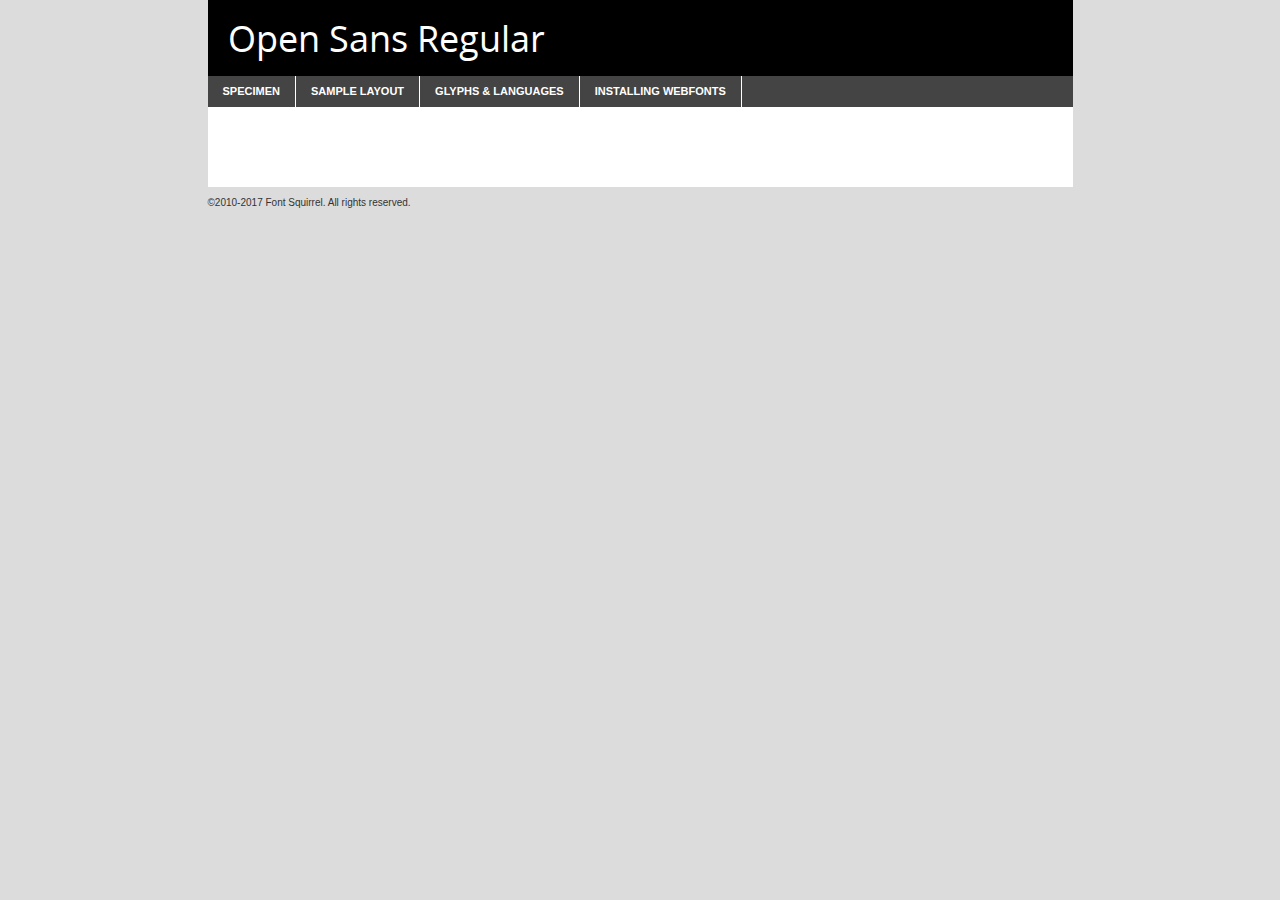
<file: css/opensans/opensans-regular-demo.html>
<!DOCTYPE html PUBLIC "-//W3C//DTD XHTML 1.0 Transitional//EN"
	"http://www.w3.org/TR/xhtml1/DTD/xhtml1-transitional.dtd">

<html xmlns="http://www.w3.org/1999/xhtml" xml:lang="en" lang="en">
<head>
	<meta http-equiv="Content-Type" content="text/html; charset=utf-8" />
	<script src="http://ajax.googleapis.com/ajax/libs/jquery/1.7.2/jquery.min.js" type="text/javascript" charset="utf-8"></script>
	<script type="text/javascript">
	(function($){$.fn.easyTabs=function(option){var param=jQuery.extend({fadeSpeed:"fast",defaultContent:1,activeClass:'active'},option);$(this).each(function(){var thisId="#"+this.id;if(param.defaultContent==''){param.defaultContent=1;}
	if(typeof param.defaultContent=="number")
	{var defaultTab=$(thisId+" .tabs li:eq("+(param.defaultContent-1)+") a").attr('href').substr(1);}else{var defaultTab=param.defaultContent;}
	$(thisId+" .tabs li a").each(function(){var tabToHide=$(this).attr('href').substr(1);$("#"+tabToHide).addClass('easytabs-tab-content');});hideAll();changeContent(defaultTab);function hideAll(){$(thisId+" .easytabs-tab-content").hide();}
	function changeContent(tabId){hideAll();$(thisId+" .tabs li").removeClass(param.activeClass);$(thisId+" .tabs li a[href=#"+tabId+"]").closest('li').addClass(param.activeClass);if(param.fadeSpeed!="none")
	{$(thisId+" #"+tabId).fadeIn(param.fadeSpeed);}else{$(thisId+" #"+tabId).show();}}
	$(thisId+" .tabs li").click(function(){var tabId=$(this).find('a').attr('href').substr(1);changeContent(tabId);return false;});});}})(jQuery);
	</script>
	<link rel="stylesheet" href="specimen_files/specimen_stylesheet.css" type="text/css" charset="utf-8" />
	<link rel="stylesheet" href="stylesheet.css" type="text/css" charset="utf-8" />

	<style type="text/css">
					body{
				font-family: 'open_sansregular';
							}
		</style>

	<title>Open Sans Regular Specimen</title>
	
	
	<script type="text/javascript" charset="utf-8">
		$(document).ready(function() {
			$('#container').easyTabs({defaultContent:1});
		});
	</script>
</head>

<body>
<div id="container">
	<div id="header">
		Open Sans Regular	</div>
	<ul class="tabs">
		<li><a href="#specimen">Specimen</a></li>
		<li><a href="#layout">Sample Layout</a></li>
				<li><a href="#glyphs">Glyphs &amp; Languages</a></li>
		<li><a href="#installing">Installing Webfonts</a></li>
		
	</ul>
	
	<div id="main_content">

		
			<div id="specimen">
		
				<div class="section">
					<div class="grid12 firstcol">
						<div class="huge">AaBb</div>
					</div>
				</div>
		
				<div class="section">
					<div class="glyph_range">A&#x200B;B&#x200b;C&#x200b;D&#x200b;E&#x200b;F&#x200b;G&#x200b;H&#x200b;I&#x200b;J&#x200b;K&#x200b;L&#x200b;M&#x200b;N&#x200b;O&#x200b;P&#x200b;Q&#x200b;R&#x200b;S&#x200b;T&#x200b;U&#x200b;V&#x200b;W&#x200b;X&#x200b;Y&#x200b;Z&#x200b;a&#x200b;b&#x200b;c&#x200b;d&#x200b;e&#x200b;f&#x200b;g&#x200b;h&#x200b;i&#x200b;j&#x200b;k&#x200b;l&#x200b;m&#x200b;n&#x200b;o&#x200b;p&#x200b;q&#x200b;r&#x200b;s&#x200b;t&#x200b;u&#x200b;v&#x200b;w&#x200b;x&#x200b;y&#x200b;z&#x200b;1&#x200b;2&#x200b;3&#x200b;4&#x200b;5&#x200b;6&#x200b;7&#x200b;8&#x200b;9&#x200b;0&#x200b;&amp;&#x200b;.&#x200b;,&#x200b;?&#x200b;!&#x200b;&#64;&#x200b;(&#x200b;)&#x200b;#&#x200b;$&#x200b;%&#x200b;*&#x200b;+&#x200b;-&#x200b;=&#x200b;:&#x200b;;</div>
				</div>
				<div class="section">
					<div class="grid12 firstcol">
						<table class="sample_table">
							<tr><td>10</td><td class="size10">abcdefghijklmnopqrstuvwxyzABCDEFGHIJKLMNOPQRSTUVWXYZ0123456789abcdefghijklmnopqrstuvwxyzABCDEFGHIJKLMNOPQRSTUVWXYZ0123456789abcdefghijklmnopqrstuvwxyzABCDEFGHIJKLMNOPQRSTUVWXYZ</td></tr>
							<tr><td>11</td><td class="size11">abcdefghijklmnopqrstuvwxyzABCDEFGHIJKLMNOPQRSTUVWXYZ0123456789abcdefghijklmnopqrstuvwxyzABCDEFGHIJKLMNOPQRSTUVWXYZ0123456789abcdefghijklmnopqrstuvwxyzABCDEFGHIJKLMNOPQRSTUVWXYZ</td></tr>
							<tr><td>12</td><td class="size12">abcdefghijklmnopqrstuvwxyzABCDEFGHIJKLMNOPQRSTUVWXYZ0123456789abcdefghijklmnopqrstuvwxyzABCDEFGHIJKLMNOPQRSTUVWXYZ0123456789abcdefghijklmnopqrstuvwxyzABCDEFGHIJKLMNOPQRSTUVWXYZ</td></tr>
							<tr><td>13</td><td class="size13">abcdefghijklmnopqrstuvwxyzABCDEFGHIJKLMNOPQRSTUVWXYZ0123456789abcdefghijklmnopqrstuvwxyzABCDEFGHIJKLMNOPQRSTUVWXYZ0123456789abcdefghijklmnopqrstuvwxyzABCDEFGHIJKLMNOPQRSTUVWXYZ</td></tr>
							<tr><td>14</td><td class="size14">abcdefghijklmnopqrstuvwxyzABCDEFGHIJKLMNOPQRSTUVWXYZ0123456789abcdefghijklmnopqrstuvwxyzABCDEFGHIJKLMNOPQRSTUVWXYZ0123456789abcdefghijklmnopqrstuvwxyzABCDEFGHIJKLMNOPQRSTUVWXYZ</td></tr>
							<tr><td>16</td><td class="size16">abcdefghijklmnopqrstuvwxyzABCDEFGHIJKLMNOPQRSTUVWXYZ0123456789abcdefghijklmnopqrstuvwxyzABCDEFGHIJKLMNOPQRSTUVWXYZ</td></tr>
							<tr><td>18</td><td class="size18">abcdefghijklmnopqrstuvwxyzABCDEFGHIJKLMNOPQRSTUVWXYZ0123456789abcdefghijklmnopqrstuvwxyzABCDEFGHIJKLMNOPQRSTUVWXYZ</td></tr>
							<tr><td>20</td><td class="size20">abcdefghijklmnopqrstuvwxyzABCDEFGHIJKLMNOPQRSTUVWXYZ0123456789abcdefghijklmnopqrstuvwxyzABCDEFGHIJKLMNOPQRSTUVWXYZ</td></tr>
							<tr><td>24</td><td class="size24">abcdefghijklmnopqrstuvwxyzABCDEFGHIJKLMNOPQRSTUVWXYZ0123456789abcdefghijklmnopqrstuvwxyzABCDEFGHIJKLMNOPQRSTUVWXYZ</td></tr>
							<tr><td>30</td><td class="size30">abcdefghijklmnopqrstuvwxyzABCDEFGHIJKLMNOPQRSTUVWXYZ0123456789abcdefghijklmnopqrstuvwxyzABCDEFGHIJKLMNOPQRSTUVWXYZ</td></tr>
							<tr><td>36</td><td class="size36">abcdefghijklmnopqrstuvwxyzABCDEFGHIJKLMNOPQRSTUVWXYZ0123456789abcdefghijklmnopqrstuvwxyzABCDEFGHIJKLMNOPQRSTUVWXYZ</td></tr>
							<tr><td>48</td><td class="size48">abcdefghijklmnopqrstuvwxyzABCDEFGHIJKLMNOPQRSTUVWXYZ0123456789abcdefghijklmnopqrstuvwxyzABCDEFGHIJKLMNOPQRSTUVWXYZ</td></tr>
							<tr><td>60</td><td class="size60">abcdefghijklmnopqrstuvwxyzABCDEFGHIJKLMNOPQRSTUVWXYZ0123456789abcdefghijklmnopqrstuvwxyzABCDEFGHIJKLMNOPQRSTUVWXYZ</td></tr>
							<tr><td>72</td><td class="size72">abcdefghijklmnopqrstuvwxyzABCDEFGHIJKLMNOPQRSTUVWXYZ0123456789abcdefghijklmnopqrstuvwxyzABCDEFGHIJKLMNOPQRSTUVWXYZ</td></tr>
							<tr><td>90</td><td class="size90">abcdefghijklmnopqrstuvwxyzABCDEFGHIJKLMNOPQRSTUVWXYZ0123456789abcdefghijklmnopqrstuvwxyzABCDEFGHIJKLMNOPQRSTUVWXYZ</td></tr>
						</table>
				
					</div>
			
				</div>
		
		
		
								<div class="section" id="bodycomparison">


										<div id="xheight">
				<div class="fontbody">&#x25FC;&#x25FC;&#x25FC;&#x25FC;&#x25FC;&#x25FC;&#x25FC;&#x25FC;&#x25FC;&#x25FC;&#x25FC;&#x25FC;&#x25FC;&#x25FC;&#x25FC;&#x25FC;&#x25FC;&#x25FC;&#x25FC;&#x25FC;&#x25FC;&#x25FC;&#x25FC;&#x25FC;&#x25FC;&#x25FC;&#x25FC;&#x25FC;&#x25FC;&#x25FC;&#x25FC;&#x25FC;&#x25FC;&#x25FC;&#x25FC;&#x25FC;&#x25FC;&#x25FC;&#x25FC;&#x25FC;&#x25FC;&#x25FC;&#x25FC;&#x25FC;&#x25FC;&#x25FC;&#x25FC;&#x25FC;&#x25FC;&#x25FC;&#x25FC;&#x25FC;&#x25FC;&#x25FC;&#x25FC;&#x25FC;&#x25FC;&#x25FC;&#x25FC;&#x25FC;&#x25FC;&#x25FC;&#x25FC;&#x25FC;&#x25FC;&#x25FC;&#x25FC;&#x25FC;&#x25FC;&#x25FC;&#x25FC;&#x25FC;&#x25FC;&#x25FC;&#x25FC;&#x25FC;&#x25FC;&#x25FC;&#x25FC;&#x25FC;&#x25FC;&#x25FC;&#x25FC;&#x25FC;&#x25FC;&#x25FC;&#x25FC;&#x25FC;&#x25FC;&#x25FC;&#x25FC;&#x25FC;&#x25FC;&#x25FC;&#x25FC;&#x25FC;&#x25FC;&#x25FC;&#x25FC;body</div><div class="arialbody">body</div><div class="verdanabody">body</div><div class="georgiabody">body</div></div>
										<div class="fontbody" style="z-index:1">
											body<span>Open Sans Regular</span>
										</div>
										<div class="arialbody" style="z-index:1">
											body<span>Arial</span>
										</div>
										<div class="verdanabody" style="z-index:1">
											body<span>Verdana</span>
										</div>
										<div class="georgiabody" style="z-index:1">
											body<span>Georgia</span>
										</div>



								</div>
		
		
				<div class="section psample psample_row1" id="">
					
					<div class="grid2 firstcol">
						<p class="size10"><span>10.</span>Aenean lacinia bibendum nulla sed consectetur. Fusce dapibus, tellus ac cursus commodo, tortor mauris condimentum nibh, ut fermentum massa justo sit amet risus. Nullam id dolor id nibh ultricies vehicula ut id elit. Cum sociis natoque penatibus et magnis dis parturient montes, nascetur ridiculus mus. Nulla vitae elit libero, a pharetra augue.</p>
			
					</div>
					<div class="grid3">
						<p class="size11"><span>11.</span>Aenean lacinia bibendum nulla sed consectetur. Fusce dapibus, tellus ac cursus commodo, tortor mauris condimentum nibh, ut fermentum massa justo sit amet risus. Nullam id dolor id nibh ultricies vehicula ut id elit. Cum sociis natoque penatibus et magnis dis parturient montes, nascetur ridiculus mus. Nulla vitae elit libero, a pharetra augue.</p>
			
					</div>
					<div class="grid3">
						<p class="size12"><span>12.</span>Aenean lacinia bibendum nulla sed consectetur. Fusce dapibus, tellus ac cursus commodo, tortor mauris condimentum nibh, ut fermentum massa justo sit amet risus. Nullam id dolor id nibh ultricies vehicula ut id elit. Cum sociis natoque penatibus et magnis dis parturient montes, nascetur ridiculus mus. Nulla vitae elit libero, a pharetra augue.</p>
			
					</div>
					<div class="grid4">
						<p class="size13"><span>13.</span>Aenean lacinia bibendum nulla sed consectetur. Fusce dapibus, tellus ac cursus commodo, tortor mauris condimentum nibh, ut fermentum massa justo sit amet risus. Nullam id dolor id nibh ultricies vehicula ut id elit. Cum sociis natoque penatibus et magnis dis parturient montes, nascetur ridiculus mus. Nulla vitae elit libero, a pharetra augue.</p>
			
					</div>
					<div class="white_blend"></div>
					
				</div>
				<div class="section psample psample_row2" id="">
					<div class="grid3 firstcol">
						<p class="size14"><span>14.</span>Aenean lacinia bibendum nulla sed consectetur. Fusce dapibus, tellus ac cursus commodo, tortor mauris condimentum nibh, ut fermentum massa justo sit amet risus. Nullam id dolor id nibh ultricies vehicula ut id elit. Cum sociis natoque penatibus et magnis dis parturient montes, nascetur ridiculus mus. Nulla vitae elit libero, a pharetra augue.</p>
			
					</div>
					<div class="grid4">
						<p class="size16"><span>16.</span>Aenean lacinia bibendum nulla sed consectetur. Fusce dapibus, tellus ac cursus commodo, tortor mauris condimentum nibh, ut fermentum massa justo sit amet risus. Nullam id dolor id nibh ultricies vehicula ut id elit. Cum sociis natoque penatibus et magnis dis parturient montes, nascetur ridiculus mus. Nulla vitae elit libero, a pharetra augue.</p>
			
					</div>
					<div class="grid5">
						<p class="size18"><span>18.</span>Aenean lacinia bibendum nulla sed consectetur. Fusce dapibus, tellus ac cursus commodo, tortor mauris condimentum nibh, ut fermentum massa justo sit amet risus. Nullam id dolor id nibh ultricies vehicula ut id elit. Cum sociis natoque penatibus et magnis dis parturient montes, nascetur ridiculus mus. Nulla vitae elit libero, a pharetra augue.</p>
			
					</div>

					<div class="white_blend"></div>

				</div>
				
				<div class="section psample psample_row3" id="">
					<div class="grid5 firstcol">
						<p class="size20"><span>20.</span>Aenean lacinia bibendum nulla sed consectetur. Fusce dapibus, tellus ac cursus commodo, tortor mauris condimentum nibh, ut fermentum massa justo sit amet risus. Nullam id dolor id nibh ultricies vehicula ut id elit. Cum sociis natoque penatibus et magnis dis parturient montes, nascetur ridiculus mus. Nulla vitae elit libero, a pharetra augue.</p>
					</div>
					<div class="grid7">
						<p class="size24"><span>24.</span>Aenean lacinia bibendum nulla sed consectetur. Fusce dapibus, tellus ac cursus commodo, tortor mauris condimentum nibh, ut fermentum massa justo sit amet risus. Nullam id dolor id nibh ultricies vehicula ut id elit. Cum sociis natoque penatibus et magnis dis parturient montes, nascetur ridiculus mus. Nulla vitae elit libero, a pharetra augue.</p>
					</div>
					
					<div class="white_blend"></div>
					
				</div>
				
				<div class="section psample psample_row4" id="">
					<div class="grid12 firstcol">
						<p class="size30"><span>30.</span>Aenean lacinia bibendum nulla sed consectetur. Fusce dapibus, tellus ac cursus commodo, tortor mauris condimentum nibh, ut fermentum massa justo sit amet risus. Nullam id dolor id nibh ultricies vehicula ut id elit. Cum sociis natoque penatibus et magnis dis parturient montes, nascetur ridiculus mus. Nulla vitae elit libero, a pharetra augue.</p>
					</div>
					<div class="white_blend"></div>
					
				</div>
				
				
				
				<div class="section psample psample_row1 fullreverse">
					<div class="grid2 firstcol">
						<p class="size10"><span>10.</span>Aenean lacinia bibendum nulla sed consectetur. Fusce dapibus, tellus ac cursus commodo, tortor mauris condimentum nibh, ut fermentum massa justo sit amet risus. Nullam id dolor id nibh ultricies vehicula ut id elit. Cum sociis natoque penatibus et magnis dis parturient montes, nascetur ridiculus mus. Nulla vitae elit libero, a pharetra augue.</p>
			
					</div>
					<div class="grid3">
						<p class="size11"><span>11.</span>Aenean lacinia bibendum nulla sed consectetur. Fusce dapibus, tellus ac cursus commodo, tortor mauris condimentum nibh, ut fermentum massa justo sit amet risus. Nullam id dolor id nibh ultricies vehicula ut id elit. Cum sociis natoque penatibus et magnis dis parturient montes, nascetur ridiculus mus. Nulla vitae elit libero, a pharetra augue.</p>
			
					</div>
					<div class="grid3">
						<p class="size12"><span>12.</span>Aenean lacinia bibendum nulla sed consectetur. Fusce dapibus, tellus ac cursus commodo, tortor mauris condimentum nibh, ut fermentum massa justo sit amet risus. Nullam id dolor id nibh ultricies vehicula ut id elit. Cum sociis natoque penatibus et magnis dis parturient montes, nascetur ridiculus mus. Nulla vitae elit libero, a pharetra augue.</p>
			
					</div>
					<div class="grid4">
						<p class="size13"><span>13.</span>Aenean lacinia bibendum nulla sed consectetur. Fusce dapibus, tellus ac cursus commodo, tortor mauris condimentum nibh, ut fermentum massa justo sit amet risus. Nullam id dolor id nibh ultricies vehicula ut id elit. Cum sociis natoque penatibus et magnis dis parturient montes, nascetur ridiculus mus. Nulla vitae elit libero, a pharetra augue.</p>
			
					</div>
					<div class="black_blend"></div>
					
				</div>
				
				<div class="section psample psample_row2 fullreverse">
					<div class="grid3 firstcol">
						<p class="size14"><span>14.</span>Aenean lacinia bibendum nulla sed consectetur. Fusce dapibus, tellus ac cursus commodo, tortor mauris condimentum nibh, ut fermentum massa justo sit amet risus. Nullam id dolor id nibh ultricies vehicula ut id elit. Cum sociis natoque penatibus et magnis dis parturient montes, nascetur ridiculus mus. Nulla vitae elit libero, a pharetra augue.</p>
			
					</div>
					<div class="grid4">
						<p class="size16"><span>16.</span>Aenean lacinia bibendum nulla sed consectetur. Fusce dapibus, tellus ac cursus commodo, tortor mauris condimentum nibh, ut fermentum massa justo sit amet risus. Nullam id dolor id nibh ultricies vehicula ut id elit. Cum sociis natoque penatibus et magnis dis parturient montes, nascetur ridiculus mus. Nulla vitae elit libero, a pharetra augue.</p>
			
					</div>
					<div class="grid5">
						<p class="size18"><span>18.</span>Aenean lacinia bibendum nulla sed consectetur. Fusce dapibus, tellus ac cursus commodo, tortor mauris condimentum nibh, ut fermentum massa justo sit amet risus. Nullam id dolor id nibh ultricies vehicula ut id elit. Cum sociis natoque penatibus et magnis dis parturient montes, nascetur ridiculus mus. Nulla vitae elit libero, a pharetra augue.</p>
			
					</div>
					<div class="black_blend"></div>

				</div>
				
				<div class="section psample fullreverse psample_row3" id="">
					<div class="grid5 firstcol">
						<p class="size20"><span>20.</span>Aenean lacinia bibendum nulla sed consectetur. Fusce dapibus, tellus ac cursus commodo, tortor mauris condimentum nibh, ut fermentum massa justo sit amet risus. Nullam id dolor id nibh ultricies vehicula ut id elit. Cum sociis natoque penatibus et magnis dis parturient montes, nascetur ridiculus mus. Nulla vitae elit libero, a pharetra augue.</p>
					</div>
					<div class="grid7">
						<p class="size24"><span>24.</span>Aenean lacinia bibendum nulla sed consectetur. Fusce dapibus, tellus ac cursus commodo, tortor mauris condimentum nibh, ut fermentum massa justo sit amet risus. Nullam id dolor id nibh ultricies vehicula ut id elit. Cum sociis natoque penatibus et magnis dis parturient montes, nascetur ridiculus mus. Nulla vitae elit libero, a pharetra augue.</p>
					</div>
					
					<div class="black_blend"></div>
					
				</div>
				
				<div class="section psample fullreverse psample_row4" id="" style="border-bottom: 20px #000 solid;">
					<div class="grid12 firstcol">
						<p class="size30"><span>30.</span>Aenean lacinia bibendum nulla sed consectetur. Fusce dapibus, tellus ac cursus commodo, tortor mauris condimentum nibh, ut fermentum massa justo sit amet risus. Nullam id dolor id nibh ultricies vehicula ut id elit. Cum sociis natoque penatibus et magnis dis parturient montes, nascetur ridiculus mus. Nulla vitae elit libero, a pharetra augue.</p>
					</div>
					<div class="black_blend"></div>
					
				</div>
				
				
				
				
			</div>
			
			<div id="layout">
				
				<div class="section">
					
					<div class="grid12 firstcol">
						<h1>Lorem Ipsum Dolor</h1>
						<h2>Etiam porta sem malesuada magna mollis euismod</h2>
						
						<p class="byline">By <a href="#link">Aenean Lacinia</a></p>
					</div>
				</div>
				<div class="section">
					<div class="grid8 firstcol">
						<p class="large">Donec sed odio dui. Morbi leo risus, porta ac consectetur ac, vestibulum at eros. Fusce dapibus, tellus ac cursus commodo, tortor mauris condimentum nibh, ut fermentum massa justo sit amet risus. </p>

						
						<h3>Pellentesque ornare sem</h3>

						<p>Maecenas sed diam eget risus varius blandit sit amet non magna. Maecenas faucibus mollis interdum. Donec ullamcorper nulla non metus auctor fringilla. Nullam id dolor id nibh ultricies vehicula ut id elit. Nullam id dolor id nibh ultricies vehicula ut id elit. </p>

						<p>Aenean eu leo quam. Pellentesque ornare sem lacinia quam venenatis vestibulum. Lorem ipsum dolor sit amet, consectetur adipiscing elit. Cum sociis natoque penatibus et magnis dis parturient montes, nascetur ridiculus mus. </p>

						<p>Nulla vitae elit libero, a pharetra augue. Praesent commodo cursus magna, vel scelerisque nisl consectetur et. Aenean lacinia bibendum nulla sed consectetur. </p>

						<p>Nullam quis risus eget urna mollis ornare vel eu leo. Nullam quis risus eget urna mollis ornare vel eu leo. Maecenas sed diam eget risus varius blandit sit amet non magna. Donec ullamcorper nulla non metus auctor fringilla. </p>

						<h3>Cras mattis consectetur</h3>

						<p>Aenean eu leo quam. Pellentesque ornare sem lacinia quam venenatis vestibulum. Aenean lacinia bibendum nulla sed consectetur. Integer posuere erat a ante venenatis dapibus posuere velit aliquet. Cras mattis consectetur purus sit amet fermentum. </p>

						<p>Nullam id dolor id nibh ultricies vehicula ut id elit. Nullam quis risus eget urna mollis ornare vel eu leo. Cras mattis consectetur purus sit amet fermentum.</p>
					</div>
					
					<div class="grid4 sidebar">
						
						<div class="box reverse">
							<p class="last">Nullam quis risus eget urna mollis ornare vel eu leo. Donec ullamcorper nulla non metus auctor fringilla. Cras mattis consectetur purus sit amet fermentum. Sed posuere consectetur est at lobortis. Lorem ipsum dolor sit amet, consectetur adipiscing elit. </p>
						</div>
						
						<p class="caption">Maecenas sed diam eget risus varius.</p>

						<p>Vestibulum id ligula porta felis euismod semper. Integer posuere erat a ante venenatis dapibus posuere velit aliquet. Vestibulum id ligula porta felis euismod semper. Sed posuere consectetur est at lobortis. Maecenas sed diam eget risus varius blandit sit amet non magna. Fusce dapibus, tellus ac cursus commodo, tortor mauris condimentum nibh, ut fermentum massa justo sit amet risus. </p>

					

						<p>Duis mollis, est non commodo luctus, nisi erat porttitor ligula, eget lacinia odio sem nec elit. Aenean lacinia bibendum nulla sed consectetur. Vivamus sagittis lacus vel augue laoreet rutrum faucibus dolor auctor. Aenean lacinia bibendum nulla sed consectetur. Nullam quis risus eget urna mollis ornare vel eu leo. </p>

						<p>Praesent commodo cursus magna, vel scelerisque nisl consectetur et. Donec ullamcorper nulla non metus auctor fringilla. Maecenas faucibus mollis interdum. Fusce dapibus, tellus ac cursus commodo, tortor mauris condimentum nibh, ut fermentum massa justo sit amet risus. </p>

					</div>
				</div>
				
			</div>


			



		<div id="glyphs">
			<div class="section">
				<div class="grid12 firstcol">
			
				<h1>Language Support</h1>
				<p>The subset of Open Sans Regular in this kit supports the following languages:<br />
			
					Albanian, Basque, Breton, Chamorro, Danish, Dutch, English, Faroese, Finnish, French, Frisian, Galician, German, Icelandic, Italian, Malagasy, Norwegian, Portuguese, Spanish, Alsatian, Aragonese, Arapaho, Arrernte, Asturian, Aymara, Bislama, Cebuano, Corsican, Fijian, French_creole, Genoese, Gilbertese, Greenlandic, Haitian_creole, Hiligaynon, Hmong, Hopi, Ibanag, Iloko_ilokano, Indonesian, Interglossa_glosa, Interlingua, Irish_gaelic, Jerriais, Lojban, Lombard, Luxembourgeois, Manx, Mohawk, Norfolk_pitcairnese, Occitan, Oromo, Pangasinan, Papiamento, Piedmontese, Potawatomi, Rhaeto-romance, Romansh, Rotokas, Sami_lule, Samoan, Sardinian, Scots_gaelic, Seychelles_creole, Shona, Sicilian, Somali, Southern_ndebele, Swahili, Swati_swazi, Tagalog_filipino_pilipino, Tetum, Tok_pisin, Uyghur_latinized, Volapuk, Walloon, Warlpiri, Xhosa, Yapese, Zulu, Latinbasic, Ubasic, Demo				</p>
				<h1>Glyph Chart</h1>
				<p>The subset of Open Sans Regular in this kit includes all the glyphs listed below. Unicode entities are included above each glyph to help you insert individual characters into your layout.</p>
				<div id="glyph_chart">
			
																				 <div><p>&amp;#13;</p>&#13;</div>
																				 <div><p>&amp;#32;</p>&#32;</div>
																				 <div><p>&amp;#33;</p>&#33;</div>
																				 <div><p>&amp;#34;</p>&#34;</div>
																				 <div><p>&amp;#35;</p>&#35;</div>
																				 <div><p>&amp;#36;</p>&#36;</div>
																				 <div><p>&amp;#37;</p>&#37;</div>
																				 <div><p>&amp;#38;</p>&#38;</div>
																				 <div><p>&amp;#39;</p>&#39;</div>
																				 <div><p>&amp;#40;</p>&#40;</div>
																				 <div><p>&amp;#41;</p>&#41;</div>
																				 <div><p>&amp;#42;</p>&#42;</div>
																				 <div><p>&amp;#43;</p>&#43;</div>
																				 <div><p>&amp;#44;</p>&#44;</div>
																				 <div><p>&amp;#45;</p>&#45;</div>
																				 <div><p>&amp;#46;</p>&#46;</div>
																				 <div><p>&amp;#47;</p>&#47;</div>
																				 <div><p>&amp;#48;</p>&#48;</div>
																				 <div><p>&amp;#49;</p>&#49;</div>
																				 <div><p>&amp;#50;</p>&#50;</div>
																				 <div><p>&amp;#51;</p>&#51;</div>
																				 <div><p>&amp;#52;</p>&#52;</div>
																				 <div><p>&amp;#53;</p>&#53;</div>
																				 <div><p>&amp;#54;</p>&#54;</div>
																				 <div><p>&amp;#55;</p>&#55;</div>
																				 <div><p>&amp;#56;</p>&#56;</div>
																				 <div><p>&amp;#57;</p>&#57;</div>
																				 <div><p>&amp;#58;</p>&#58;</div>
																				 <div><p>&amp;#59;</p>&#59;</div>
																				 <div><p>&amp;#60;</p>&#60;</div>
																				 <div><p>&amp;#61;</p>&#61;</div>
																				 <div><p>&amp;#62;</p>&#62;</div>
																				 <div><p>&amp;#63;</p>&#63;</div>
																				 <div><p>&amp;#64;</p>&#64;</div>
																				 <div><p>&amp;#65;</p>&#65;</div>
																				 <div><p>&amp;#66;</p>&#66;</div>
																				 <div><p>&amp;#67;</p>&#67;</div>
																				 <div><p>&amp;#68;</p>&#68;</div>
																				 <div><p>&amp;#69;</p>&#69;</div>
																				 <div><p>&amp;#70;</p>&#70;</div>
																				 <div><p>&amp;#71;</p>&#71;</div>
																				 <div><p>&amp;#72;</p>&#72;</div>
																				 <div><p>&amp;#73;</p>&#73;</div>
																				 <div><p>&amp;#74;</p>&#74;</div>
																				 <div><p>&amp;#75;</p>&#75;</div>
																				 <div><p>&amp;#76;</p>&#76;</div>
																				 <div><p>&amp;#77;</p>&#77;</div>
																				 <div><p>&amp;#78;</p>&#78;</div>
																				 <div><p>&amp;#79;</p>&#79;</div>
																				 <div><p>&amp;#80;</p>&#80;</div>
																				 <div><p>&amp;#81;</p>&#81;</div>
																				 <div><p>&amp;#82;</p>&#82;</div>
																				 <div><p>&amp;#83;</p>&#83;</div>
																				 <div><p>&amp;#84;</p>&#84;</div>
																				 <div><p>&amp;#85;</p>&#85;</div>
																				 <div><p>&amp;#86;</p>&#86;</div>
																				 <div><p>&amp;#87;</p>&#87;</div>
																				 <div><p>&amp;#88;</p>&#88;</div>
																				 <div><p>&amp;#89;</p>&#89;</div>
																				 <div><p>&amp;#90;</p>&#90;</div>
																				 <div><p>&amp;#91;</p>&#91;</div>
																				 <div><p>&amp;#92;</p>&#92;</div>
																				 <div><p>&amp;#93;</p>&#93;</div>
																				 <div><p>&amp;#94;</p>&#94;</div>
																				 <div><p>&amp;#95;</p>&#95;</div>
																				 <div><p>&amp;#96;</p>&#96;</div>
																				 <div><p>&amp;#97;</p>&#97;</div>
																				 <div><p>&amp;#98;</p>&#98;</div>
																				 <div><p>&amp;#99;</p>&#99;</div>
																				 <div><p>&amp;#100;</p>&#100;</div>
																				 <div><p>&amp;#101;</p>&#101;</div>
																				 <div><p>&amp;#102;</p>&#102;</div>
																				 <div><p>&amp;#103;</p>&#103;</div>
																				 <div><p>&amp;#104;</p>&#104;</div>
																				 <div><p>&amp;#105;</p>&#105;</div>
																				 <div><p>&amp;#106;</p>&#106;</div>
																				 <div><p>&amp;#107;</p>&#107;</div>
																				 <div><p>&amp;#108;</p>&#108;</div>
																				 <div><p>&amp;#109;</p>&#109;</div>
																				 <div><p>&amp;#110;</p>&#110;</div>
																				 <div><p>&amp;#111;</p>&#111;</div>
																				 <div><p>&amp;#112;</p>&#112;</div>
																				 <div><p>&amp;#113;</p>&#113;</div>
																				 <div><p>&amp;#114;</p>&#114;</div>
																				 <div><p>&amp;#115;</p>&#115;</div>
																				 <div><p>&amp;#116;</p>&#116;</div>
																				 <div><p>&amp;#117;</p>&#117;</div>
																				 <div><p>&amp;#118;</p>&#118;</div>
																				 <div><p>&amp;#119;</p>&#119;</div>
																				 <div><p>&amp;#120;</p>&#120;</div>
																				 <div><p>&amp;#121;</p>&#121;</div>
																				 <div><p>&amp;#122;</p>&#122;</div>
																				 <div><p>&amp;#123;</p>&#123;</div>
																				 <div><p>&amp;#124;</p>&#124;</div>
																				 <div><p>&amp;#125;</p>&#125;</div>
																				 <div><p>&amp;#126;</p>&#126;</div>
																				 <div><p>&amp;#160;</p>&#160;</div>
																				 <div><p>&amp;#161;</p>&#161;</div>
																				 <div><p>&amp;#162;</p>&#162;</div>
																				 <div><p>&amp;#163;</p>&#163;</div>
																				 <div><p>&amp;#164;</p>&#164;</div>
																				 <div><p>&amp;#165;</p>&#165;</div>
																				 <div><p>&amp;#166;</p>&#166;</div>
																				 <div><p>&amp;#167;</p>&#167;</div>
																				 <div><p>&amp;#168;</p>&#168;</div>
																				 <div><p>&amp;#169;</p>&#169;</div>
																				 <div><p>&amp;#170;</p>&#170;</div>
																				 <div><p>&amp;#171;</p>&#171;</div>
																				 <div><p>&amp;#172;</p>&#172;</div>
																				 <div><p>&amp;#173;</p>&#173;</div>
																				 <div><p>&amp;#174;</p>&#174;</div>
																				 <div><p>&amp;#175;</p>&#175;</div>
																				 <div><p>&amp;#176;</p>&#176;</div>
																				 <div><p>&amp;#177;</p>&#177;</div>
																				 <div><p>&amp;#178;</p>&#178;</div>
																				 <div><p>&amp;#179;</p>&#179;</div>
																				 <div><p>&amp;#180;</p>&#180;</div>
																				 <div><p>&amp;#181;</p>&#181;</div>
																				 <div><p>&amp;#182;</p>&#182;</div>
																				 <div><p>&amp;#183;</p>&#183;</div>
																				 <div><p>&amp;#184;</p>&#184;</div>
																				 <div><p>&amp;#185;</p>&#185;</div>
																				 <div><p>&amp;#186;</p>&#186;</div>
																				 <div><p>&amp;#187;</p>&#187;</div>
																				 <div><p>&amp;#188;</p>&#188;</div>
																				 <div><p>&amp;#189;</p>&#189;</div>
																				 <div><p>&amp;#190;</p>&#190;</div>
																				 <div><p>&amp;#191;</p>&#191;</div>
																				 <div><p>&amp;#192;</p>&#192;</div>
																				 <div><p>&amp;#193;</p>&#193;</div>
																				 <div><p>&amp;#194;</p>&#194;</div>
																				 <div><p>&amp;#195;</p>&#195;</div>
																				 <div><p>&amp;#196;</p>&#196;</div>
																				 <div><p>&amp;#197;</p>&#197;</div>
																				 <div><p>&amp;#198;</p>&#198;</div>
																				 <div><p>&amp;#199;</p>&#199;</div>
																				 <div><p>&amp;#200;</p>&#200;</div>
																				 <div><p>&amp;#201;</p>&#201;</div>
																				 <div><p>&amp;#202;</p>&#202;</div>
																				 <div><p>&amp;#203;</p>&#203;</div>
																				 <div><p>&amp;#204;</p>&#204;</div>
																				 <div><p>&amp;#205;</p>&#205;</div>
																				 <div><p>&amp;#206;</p>&#206;</div>
																				 <div><p>&amp;#207;</p>&#207;</div>
																				 <div><p>&amp;#208;</p>&#208;</div>
																				 <div><p>&amp;#209;</p>&#209;</div>
																				 <div><p>&amp;#210;</p>&#210;</div>
																				 <div><p>&amp;#211;</p>&#211;</div>
																				 <div><p>&amp;#212;</p>&#212;</div>
																				 <div><p>&amp;#213;</p>&#213;</div>
																				 <div><p>&amp;#214;</p>&#214;</div>
																				 <div><p>&amp;#215;</p>&#215;</div>
																				 <div><p>&amp;#216;</p>&#216;</div>
																				 <div><p>&amp;#217;</p>&#217;</div>
																				 <div><p>&amp;#218;</p>&#218;</div>
																				 <div><p>&amp;#219;</p>&#219;</div>
																				 <div><p>&amp;#220;</p>&#220;</div>
																				 <div><p>&amp;#221;</p>&#221;</div>
																				 <div><p>&amp;#222;</p>&#222;</div>
																				 <div><p>&amp;#223;</p>&#223;</div>
																				 <div><p>&amp;#224;</p>&#224;</div>
																				 <div><p>&amp;#225;</p>&#225;</div>
																				 <div><p>&amp;#226;</p>&#226;</div>
																				 <div><p>&amp;#227;</p>&#227;</div>
																				 <div><p>&amp;#228;</p>&#228;</div>
																				 <div><p>&amp;#229;</p>&#229;</div>
																				 <div><p>&amp;#230;</p>&#230;</div>
																				 <div><p>&amp;#231;</p>&#231;</div>
																				 <div><p>&amp;#232;</p>&#232;</div>
																				 <div><p>&amp;#233;</p>&#233;</div>
																				 <div><p>&amp;#234;</p>&#234;</div>
																				 <div><p>&amp;#235;</p>&#235;</div>
																				 <div><p>&amp;#236;</p>&#236;</div>
																				 <div><p>&amp;#237;</p>&#237;</div>
																				 <div><p>&amp;#238;</p>&#238;</div>
																				 <div><p>&amp;#239;</p>&#239;</div>
																				 <div><p>&amp;#240;</p>&#240;</div>
																				 <div><p>&amp;#241;</p>&#241;</div>
																				 <div><p>&amp;#242;</p>&#242;</div>
																				 <div><p>&amp;#243;</p>&#243;</div>
																				 <div><p>&amp;#244;</p>&#244;</div>
																				 <div><p>&amp;#245;</p>&#245;</div>
																				 <div><p>&amp;#246;</p>&#246;</div>
																				 <div><p>&amp;#247;</p>&#247;</div>
																				 <div><p>&amp;#248;</p>&#248;</div>
																				 <div><p>&amp;#249;</p>&#249;</div>
																				 <div><p>&amp;#250;</p>&#250;</div>
																				 <div><p>&amp;#251;</p>&#251;</div>
																				 <div><p>&amp;#252;</p>&#252;</div>
																				 <div><p>&amp;#253;</p>&#253;</div>
																				 <div><p>&amp;#254;</p>&#254;</div>
																				 <div><p>&amp;#255;</p>&#255;</div>
																				 <div><p>&amp;#338;</p>&#338;</div>
																				 <div><p>&amp;#339;</p>&#339;</div>
																				 <div><p>&amp;#376;</p>&#376;</div>
																				 <div><p>&amp;#710;</p>&#710;</div>
																				 <div><p>&amp;#732;</p>&#732;</div>
																				 <div><p>&amp;#8192;</p>&#8192;</div>
																				 <div><p>&amp;#8193;</p>&#8193;</div>
																				 <div><p>&amp;#8194;</p>&#8194;</div>
																				 <div><p>&amp;#8195;</p>&#8195;</div>
																				 <div><p>&amp;#8196;</p>&#8196;</div>
																				 <div><p>&amp;#8197;</p>&#8197;</div>
																				 <div><p>&amp;#8198;</p>&#8198;</div>
																				 <div><p>&amp;#8199;</p>&#8199;</div>
																				 <div><p>&amp;#8200;</p>&#8200;</div>
																				 <div><p>&amp;#8201;</p>&#8201;</div>
																				 <div><p>&amp;#8202;</p>&#8202;</div>
																				 <div><p>&amp;#8208;</p>&#8208;</div>
																				 <div><p>&amp;#8209;</p>&#8209;</div>
																				 <div><p>&amp;#8210;</p>&#8210;</div>
																				 <div><p>&amp;#8211;</p>&#8211;</div>
																				 <div><p>&amp;#8212;</p>&#8212;</div>
																				 <div><p>&amp;#8216;</p>&#8216;</div>
																				 <div><p>&amp;#8217;</p>&#8217;</div>
																				 <div><p>&amp;#8218;</p>&#8218;</div>
																				 <div><p>&amp;#8220;</p>&#8220;</div>
																				 <div><p>&amp;#8221;</p>&#8221;</div>
																				 <div><p>&amp;#8222;</p>&#8222;</div>
																				 <div><p>&amp;#8226;</p>&#8226;</div>
																				 <div><p>&amp;#8230;</p>&#8230;</div>
																				 <div><p>&amp;#8239;</p>&#8239;</div>
																				 <div><p>&amp;#8249;</p>&#8249;</div>
																				 <div><p>&amp;#8250;</p>&#8250;</div>
																				 <div><p>&amp;#8287;</p>&#8287;</div>
																				 <div><p>&amp;#8364;</p>&#8364;</div>
																				 <div><p>&amp;#8482;</p>&#8482;</div>
																				 <div><p>&amp;#9724;</p>&#9724;</div>
																				 <div><p>&amp;#64257;</p>&#64257;</div>
																				 <div><p>&amp;#64258;</p>&#64258;</div>
																				 <div><p>&amp;#64259;</p>&#64259;</div>
																				 <div><p>&amp;#64260;</p>&#64260;</div>
																																						</div>	
				</div>
		
		
			</div>
		</div>
		
		
		<div id="specs">
			
		</div>
	
		<div id="installing">
			<div class="section">
				<div class="grid7 firstcol">
					<h1>Installing Webfonts</h1>
					
					<p>Webfonts are supported by all major browser platforms but not all in the same way. There are currently four different font formats that must be included in order to target all browsers. This includes TTF, WOFF, EOT and SVG.</p>
					
					<h2>1. Upload your webfonts</h2>
					<p>You must upload your webfont kit to your website. They should be in or near the same directory as your CSS files.</p>
					
					<h2>2. Include the webfont stylesheet</h2>
					<p>A special CSS @font-face declaration helps the various browsers select the appropriate font it needs without causing you a bunch of headaches. Learn more about this syntax by reading the <a href="https://www.fontspring.com/blog/further-hardening-of-the-bulletproof-syntax">Fontspring blog post</a> about it. The code for it is as follows:</p>


<code>
@font-face{ 
	font-family: 'MyWebFont';
	src: url('WebFont.eot');
	src: url('WebFont.eot?#iefix') format('embedded-opentype'),
	     url('WebFont.woff') format('woff'),
	     url('WebFont.ttf') format('truetype'),
	     url('WebFont.svg#webfont') format('svg');
}
</code>

	<p>We've already gone ahead and generated the code for you. All you have to do is link to the stylesheet in your HTML, like this:</p>
	<code>&lt;link rel=&quot;stylesheet&quot; href=&quot;stylesheet.css&quot; type=&quot;text/css&quot; charset=&quot;utf-8&quot; /&gt;</code>

					<h2>3. Modify your own stylesheet</h2>
					<p>To take advantage of your new fonts, you must tell your stylesheet to use them. Look at the original @font-face declaration above and find the property called "font-family." The name linked there will be what you use to reference the font. Prepend that webfont name to the font stack in the "font-family" property, inside the selector you want to change. For example:</p>
<code>p { font-family: 'WebFont', Arial, sans-serif; }</code>

<h2>4. Test</h2>
<p>Getting webfonts to work cross-browser <em>can</em> be tricky. Use the information in the sidebar to help you if you find that fonts aren't loading in a particular browser.</p>
				</div>
				
				<div class="grid5 sidebar">
					<div class="box">
						<h2>Troubleshooting<br />Font-Face Problems</h2>
						<p>Having trouble getting your webfonts to load in your new website? Here are some tips to sort out what might be the problem.</p>

						<h3>Fonts not showing in any browser</h3>

						<p>This sounds like you need to work on the plumbing. You either did not upload the fonts to the correct directory, or you did not link the fonts properly in the CSS. If you've confirmed that all this is correct and you still have a problem, take a look at your .htaccess file and see if requests are getting intercepted.</p>

						<h3>Fonts not loading in iPhone or iPad</h3>

						<p>The most common problem here is that you are serving the fonts from an IIS server. IIS refuses to serve files that have unknown MIME types. If that is the case, you must set the MIME type for SVG to "image/svg+xml" in the server settings. Follow these instructions from Microsoft if you need help.</p>

						<h3>Fonts not loading in Firefox</h3>

						<p>The primary reason for this failure? You are still using a version Firefox older than 3.5. So upgrade already! If that isn't it, then you are very likely serving fonts from a different domain. Firefox requires that all font assets be served from the same domain. Lastly it is possible that you need to add WOFF to your list of MIME types (if you are serving via IIS.)</p>

						<h3>Fonts not loading in IE</h3>

						<p>Are you looking at Internet Explorer on an actual Windows machine or are you cheating by using a service like Adobe BrowserLab? Many of these screenshot services do not render @font-face for IE. Best to test it on a real machine.</p>

						<h3>Fonts not loading in IE9</h3>

						<p>IE9, like Firefox, requires that fonts be served from the same domain as the website. Make sure that is the case.</p>
					</div>
				</div>
			</div>
			
		</div>
	
	</div>
	<div id="footer">
		<p>&copy;2010-2017 Font Squirrel. All rights reserved.</p>
	</div>
</div>
</body>
</html>
</file>
<file: css/style.css>
/*CLASS*/
.branco   { color: #ffffff; }
.roxo  { color: #6A5ACD; }
.vermelho { color: #e83654; }

.title { width:100%; float:left; margin-top:40px; margin-bottom:40px; padding-bottom:10px;  font-family:'open_sansbold'; font-size:2em; font-weight:bold; text-transform:uppercase; }
.title.center { text-align:center; }

.content { float:left; width:92%; margin:0 4%; padding: 20px 0; }

/*HEADER*/
.main_header          { background:#ffffff; z-index:1; }
.main_header .content { float:left; padding:0px 0; }

.main_header.fixed { display:block; position:fixed; z-index:99; }

.main_header_logo { font-size:0; float:left; }
.main_header_logo img { height:100px; }

.mobile_action        { color: #646464; text-align:center; width:40px; height:40px; line-height:45px; font-size:1.8em; float:right; cursor:pointer; margin:30px 8px; }
.mobile_action.active { color:#6A5ACD; }

/*MENU*/

/*1279PX BREAKPOINT - 1279 dividido por 16 = 79.9375em*/
@media (max-width: 79.9375em){
.main_header_nav { position:fixed; left:-100%; background-color:#36312b; top:0; width:76%; min-width:200px; max-width:360px; height:100%; overflow:hidden; overflow-y:auto; -webkit-box-shadow:5px 0px 5px -5px rgba(0,0,0,0.75); -moz-box-shadow:5px 0px 5px -5px rgba(0,0,0,0.75); box-shadow:5px 0px 5px -5px rgba(0,0,0,0.75); z-index:99;  }
.main_header_nav_item      { float:left; width:100%; position:relative; border-bottom:1px #4c463e solid; }
.main_header_nav_item > a  { float:left; width:100%; padding:8px 23px; font-family:'open_sansregular'; text-decoration:none; color:#ffffff; font-size:1em; }
.main_header_nav_item:hover,.main_header_nav_item > a:hover { background-color:#6A5ACD; color:#ffffff; }
.main_header_nav_item  span   { width:25px; height:25px; line-height:28px; text-align:center; font-size:1.2em; float:right; display:block; }

}

/*PAG*/

/*Chamada*/
.section-chamada  { padding:0em 0; background-color:#fff; }
.section-chamada .content { width:100%; padding:0; margin:0; }
.topoPag                 { width:100%; height:100%; background-color:transparent; float:left; position:relative; overflow:hidden; transition:all 500ms; -moz-transition:all 500ms; -ms-transition:all 500ms; -o-transition:all 500ms; -webkit-transition:all 500ms;}
.topoPag .mascara        { overflow:hidden; position:relative; }
.topoPag .centraliza     { width: 90%; height:auto; top:26%; position:absolute; margin:0 5%; }
.topoPag  img            { width:100%; }
.topoPag .centraliza h1  { width: 100%; font-size:2em; float:left; text-align:center; text-transform:uppercase; font-family:'open_sansbold'; text-shadow: 2px 1px 5px #535353;}
.topoPag .centraliza p   { width:100%; font-size:1em; float:left; text-align:center; text-transform:uppercase; font-family:'open_sansregular'; }
.topoPag .centraliza p b { display:none; }

/*cardapio*/
.section-cardapio          { background-color:#e3e3e3; }
.section-cardapio .content { float:left; padding: 0.5em 0 0em 0; }

.card { width: 100%; height: 400px; margin-bottom: 40px; position: relative; background-color: #000000;
  font-family: 'open_sansregular';
  color: #fff;
  float: left;
  overflow: hidden;
  border-radius: 6px;
  box-shadow: 0px 10px 20px -9px rgba(0, 0, 0, 0.5);
  text-align: center;
  transition: all 0.4s;
  
}

.fundo-card img         { width:100%; height:100%; }  
.fundo-card             { position: relative; opacity: 0.5; transition:0.8s; }
.card:hover .fundo-card { opacity: 0.2; }


.card a{ 
  
  color:#fff;
  text-decoration:none;
  transition:all 0.2s
}
.card .color-overlay {
  background: rgba(64, 84, 94,0.5);
  width: 350px;
  height: 400px;
  position: absolute;
  z-index: 10;
  top: 0;
  left: 0;
  transition: background 0.3s cubic-bezier(0.33, 0.66, 0.66, 1);
}
.card .gradient-overlay {  
  background-image: linear-gradient(transparent 0%, rgba(0, 0, 0, 0.6) 21%);
  width: 350px;
  height: 400px;
  position: absolute;
  top: 350px;
  left: 0;
  z-index: 15;
}
.card:hover{
    box-shadow: 0px 18px 20px -9px rgba(0, 10, 30, 0.75);
}
.card:hover .info {
  opacity: 1;
  bottom: 70px;
}
.card:hover .color-overlay {
  background: rgba(64, 64, 70,0.8);
}
.card:hover .title-content{
  margin-top:70px
}
.title-content {
  text-align: center;
  margin: 170px 0 0 0;
  position: absolute;
  z-index: 20;
  width: 100%;
  top: 0;
  left: 0;
  transition:all 0.6s
}
.card:hover h3:after{
 
  animation: changeLetter 0.3s 1 linear;
  width: 100%;
  height: 10px;
}
.card h3,h1 {
  font-size: 1.9em;
  font-weight: 400;
  letter-spacing: 1px;
  font-family: 'open_sansregular';
  margin-bottom: 0;
  display:inline-block;
}
.card h3 a{  
 
  text-shadow: 0px 0px 10px rgba(0, 0, 0, 0.5);  
  transition:all 0.2s
}
.card h3 a:hover{
  text-shadow: 0px 8px 20px rgba(0, 0, 0, 0.95);
}
h3:after {
  content: " ";
  display: block; 
  width: 100%;
  height: 1px;
  margin: 10px auto;
  border: 0;
  background:#6A5ACD;
  transition:all 0.2s
}
@keyframes changeLetter {
  0% {
    height: 1px;
  }
  100% {
    height: 10px;
  }
}

.intro {
  width: 170px;
  margin: 0 auto;
  color: #ddd;
  font-style: italic;
  line-height: 18px;
}

.intro a { color: #ddd }
.intro a:hover{ text-decoration:underline }
.info {
  box-sizing: border-box;
  padding: 0;
  width: 100%;
  position: absolute;
  bottom: -40px;
  left: 0;
  margin: 0 auto;
  padding: 0 50px;
  font-style: 16px;
  line-height: 24px;
  z-index: 20;
  opacity: 0;
  transition: bottom 0.64s, opacity 0.63s cubic-bezier(0.33, 0.66, 0.66, 1);
}

.info a{
  display:block;
  width:100px;
  margin:15px auto;
  background:#6A5ACD;
  color:#ffffff;
  padding:3px 10px;
  border-radius:50px;
  font-size:0.9em
}

.info a:hover{ background: #36312B; color:#fff; }
.info a:hover span{ filter: brightness(10); opacity:1}

@media (max-width:768px){

    .card:hover .title-content,.title-content{ margin-top:50px }
    .card{ height:300px }
    .card h3{ font-size:1.3em }
    .intro{ font-size:0.8em }
    .card:hover .info { bottom: 15px; }
}

/*cardapio*/

/*Galeria*/
.section-galeria          { background-color:#36312b; }
.section-galeria .content { float:left; padding: 0.5em 0 0em 0; }

.galeria { width:100%; float:left; position:relative; overflow:hidden; }
.galeria .foto .mascara    { background:rgba(0,0,0,0); transition:0.5s; position:absolute; width:100%; height:100%; left:0; bottom:0;  }
.galeria .foto .image-link { display:block; position:absolute; left:35%; bottom:25px; text-align:center;	width:40px; height:40px; line-height:40px; font-size:1.8em; background: transparent; color:#ffffff; text-decoration:none; transition:all .3s ease-in-out; opacity:0; margin-left:20px; margin-bottom:20px;  }

.galeria .foto  { width: 100%; float: left; display: block; margin-bottom: 5%; border: 2px #000 solid; position: relative; overflow: hidden; border-radius: 8px; }
.foto:hover .image-link  { bottom:20%; transition: all .3s ease-in-out; opacity:1; } 
.foto:hover .mascara     { background: rgba(3, 3, 3, 0.71); }
/*Termina Galeria*/

/*Perguntas Frequentes*/
.section-faq          { background-color:#efefef; }
.section-faq .content { float:left; padding: 0.5em 0 0em 0; }

.coluna-left  { width:100%; float:left; margin-bottom:30px; }
.coluna-right { width:100%; float:left; margin-bottom:30px; }

.faq-img     { width:100%; margin:auto; border-radius:8px; overflow:hidden;} 

#toggle-item       { width:100%; float:left; list-style:none;  font-size:1em;  margin:0; padding:0; background: #ffffff; padding: 22px; border-radius: 8px; }
#toggle-item li    { width:100%; float:left; margin:0.5em 0.5em; padding-bottom:0; border-bottom:1px solid #fbfbfb; position:relative; }
#toggle-item h4    { width:100%; float:left; margin:0; font-size:1.2em; color:#9f9f9f; border-bottom: 1px #e9e9e9 solid; padding-bottom: 7px; }
#toggle-item span  { position:absolute; right:5px; top:0; color:#9f9f9f; font-size:1em;cursor:pointer; }
.icon-minus-square { color:#6A5ACD; }
#toggle-item p     { font-size:0.9em; color:#9f9f9f; margin:0.8em 0; padding-right:1em;  display:none; float:left; width:100%; } 


/*FOOTER*/
.footer       { background-color:#6A5ACD; width:100%; height:100%; float:left; font-size:18px; padding:50px 10px 50px 10px; }
.footer .left { width:100%; float:left; border-bottom:1px #6A5ACD; border-right:0; margin-bottom:20px; padding-bottom:20px; }

.footer .title-footer      { color: #36312b; font-family: 'open_sansregular', sans-serif; font-weight: initial; font-size:26px; width:100%; float:left; margin-bottom:15px; }
.footer .title-footer span { font-family: 'open_sansbold', sans-serif; font-weight:bold; }

/* Footer links */
.footer .links   { width:100%; float:left; color:#fbe8dc; margin-bottom:20px; padding:0; }
.footer .links a       { display:block; line-height:33px; text-decoration:none; color:#fff; font-family:'open_sansregular', sans-serif; font-size:16px; transition:0.2s; }
.footer .links a:hover { color:#36312b; }
.footer .Copyright     { font-family: 'open_sansregular', sans-serif; color: #fff; font-size: 14px; font-weight: normal; margin-bottom: 10px; border-top: 1px #f39f67 solid; float: left; width: 100%; padding-top: 12px; }

.footer .by         { color:#fbe8dc; font-size:14px; }
.footer .by a       { color:#36312b; font-family:'open_sansbold'; text-decoration:none; transition:0.2s;}
.footer .by a:hover { text-decoration:underline; transition:0.2s;}
.footer .by i       { font-size:0.96em; margin-right:3px; color:#e82626; }

/*Rede Sociais*/
.footer .footer-icons         { width:100%; float:left; margin-bottom:20px; }
.footer .footer-icons a       { display: inline-block; width: 35px; height: 35px; line-height: 38px; cursor: pointer; background-color: #fbe8dc; border-radius: 50px; font-family:'DM Sans', sans-serif; font-size: 14px; color: #f29456; text-align: center; text-decoration:none; margin-bottom: 5px; transition:0.2s; }
.footer .footer-icons a:hover { background-color: #36312b; color: #fbe8dc; }

/*Right*/
.footer .right   { width:100%; float:left; }
.footer .right p { font-family: 'open_sansregular', sans-serif; font-weight: initial; display: inline-block; vertical-align: top; font-size: 30px; color: #fbe8dc; }

/*formulario*/
.footer .formulario { width:100%; float:left; }
.footer .formulario .campo           { display:block; border-radius:3px; box-sizing:border-box; background-color: #fbe8dc; box-shadow: 0 2px 1px 0px rgb(167, 84, 28); border:none; resize:none; outline:none; font:inherit; font-size:14px; font-family:'DM Sans', sans-serif; font-weight:normal; color:#36312b; width:100%; padding:18px; margin-bottom:20px; }
.footer .formulario .campo-textarea  { display:block; border-radius:3px; box-sizing:border-box; background-color: #fbe8dc; box-shadow: 0 2px 1px 0px rgb(167, 84, 28); border:none; resize:none; outline:none; font:inherit; font-size:14px; font-family:'DM Sans', sans-serif; font-weight:normal; color:#36312b; width:100%; padding:18px; margin-bottom:20px; }

.footer .formulario .campo:focus          { color: #fbe8dc; background-color: #36312b; }
.footer .formulario .campo-textarea:focus { color: #fbe8dc; background-color: #36312b; }

.footer ::-webkit-input-placeholder { color: #5c666b; }
.footer ::-moz-placeholder          { color: #5c666b; opacity:1; }
.footer :-ms-input-placeholder      { color: #5c666b; }

.footer .formulario .campo            { width:100%; height:50px; float:left; margin-bottom:15px; }
.footer .formulario .campo-textarea   { height:160px; margin-bottom:20px; }
.footer .formulario .btn       { border-radius:3px; background-color:#36312b; color:#fbe8dc; border:0; padding:15px 50px; font-family: 'open_sansregular', sans-serif; font-size: 16px; font-weight:bold; float:left; cursor:pointer; transition:0.3s; }
.footer .formulario .btn:hover { background-color:  #a10101; }

/*COMEÇA O RESPONSIVO*/

/*480PX BREAKPOINT*/
/*480 dividido por 16 = 30em*/
@media (min-width:30em){


}

/*600PX BREAKPOINT*/
/*600 dividido por 16 = 37,5em*/
@media (min-width:37em){

.topoPag .centraliza h1 { font-size:3em; margin-top:20px; }
.topoPag .centraliza p   { font-size:1.1em; }

} 

/*768PX BREAKPOINT*/
/*768 dividido por 16 = 48em*/
@media (min-width:48em){

  .main_header_logo{ background:transparent; z-index:98;}

  .section_title   { font-size:2em; font-weight:300; text-align:left; }

  .blocoArtigo .desc h3    { font-size: 1.5em; }

  .galeria .foto { width:48%; margin-right:4%; margin-bottom:4%;}
  .galeria .foto:nth-of-type(2n+0) { margin-right:0; }

  .section-cardapio .content  { float:left; padding: 1em 0 1em 0; }
  .section-galeria .content     { float:left; padding: 1em 0 1em 0; }
  .section-faq .content         { float:left; padding: 1em 0 1em 0; }


  .card                   { width:30%; margin-bottom:60px; margin-right:5%; }
  .card:nth-of-type(3n+0) { margin-right:0; }

  .coluna-left  { width:30%; float:left; }
  .coluna-right { width:70%; float:right; margin-top:50px; z-index:2; position:relative; left:-32px; }

  .footer .left         { width:48%; border-bottom:0; }
  .footer .right        { width:48%; padding-left: 4%; border-left: 1px #6A5ACD solid; } 
  .footer .Copyright    { width: 95%; margin-right: 4%; }


} 

/*960PX BREAKPOINT*/
/*960 dividido por 16 = 60em*/
@media (min-width:60em){

  .topoPag .centraliza h1 { font-size:4em;}
  .topoPag .centraliza p  { letter-spacing:6.5px; }


}


/*1024PX BREAKPOINT*/
/*1024 dividido por 16 = 64em*/
@media (min-width:64em){


}

/*1280PX BREAKPOINT*/
/*1280 dividido por 16 = 80em*/
@media (min-width:80em){

  .mobile_action   { display:none; }
  .main_header_nav { float:right; width:auto; }
  .main_header_nav a:hover, .main_header_nav> li:hover > a{ background:transparent; color:#f29456; }
  .main_header_nav a.menuAtivo::after{ display: block; position: absolute; left: 0; bottom: 0; width: 100%; height: 6px; z-index: 1; background-color: #f29456; color: #f29456!important; content: ""; }

  .main_header_nav_item { position:relative; display:inline-block; float:left;}
  .main_header_nav_item:last-of-type { margin-right:20px;} 

  .main_header_nav_item  span   { display:none;  }

  .main_header_nav_item > a  { color: #646464; float: left; padding: 2.45em 1.2em; font-size: 1em; font-family: 'open_sansregular'; text-decoration: none; }
  .main_header_nav_item:hover, 
  .main_header_nav_item > a:hover { background: transparent; color: #36312b; }

  .galeria .foto:nth-of-type(2n+0), 
  .galeria .foto { width:23.5%; margin-right:2%; margin-bottom:2%; }
  .galeria .foto:nth-of-type(4n+0) { margin-right:0; }

  .topoPag .centraliza h1 { font-size:5.5em; margin-top:50px; }
  .topoPag .centraliza p  { letter-spacing:13.5px; }

  .footer               { padding: 150px 50px 50px 150px; }
  .footer .Copyright    { font-size: 16px; }
  
  .footer .formulario .campo { width: 100%; float:left; }
  .footer .formulario .btn   { padding: 10px 35px; }

}

/*1366PX BREAKPOINT*/
/*1366 dividido por 16 = 85,375em*/
@media (min-width:85em){

 .content  { width:80%; margin:0 10%; }

}

/*1600PX BREAKPOINT*/
/*1600 dividido por 16 = 100em*/
@media (min-width:100em){


}



/* Centralizar tudo na capa */
.centraliza {
  position: absolute;
  top: 50%;
  left: 50%;
  transform: translate(-50%, -50%);
  text-align: center;
  z-index: 2;
}


/* Animação suave da imagem de capa */
.capa-animada {
  width: 100%;
  height: auto;
  transition: transform 10s ease;
}

.capa-animada:hover {
  transform: scale(1.05);
}

@keyframes moverCapa {
  0% {
      transform: scale(1) translate(0, 0);
  }
  25% {
      transform: scale(1.05) translate(5px, -5px);
  }
  50% {
      transform: scale(1.1) translate(0, 5px);
  }
  75% {
      transform: scale(1.05) translate(-5px, -5px);
  }
  100% {
      transform: scale(1) translate(0, 0);
  }
}

.capa-animada {
  width: 100%;
  height: auto;
  animation: moverCapa 15s ease-in-out infinite;
  will-change: transform;
}
.mensagem-box {
  margin-top: 20px;
  padding: 15px;
  border: 2px solid #3300ff;
  border-radius: 10px;
  background-color: #fffbe6;
  font-size: 18px;
  color: #333;
}

#conectarBluetooth {
  background-color: #003cff;
  color: #fff;
  border: none;
  padding: 12px 24px;
  font-size: 16px;
  font-weight: bold;
  border-radius: 8px;
  cursor: pointer;
  box-shadow: 0 4px 10px rgba(0, 0, 0, 0.1);
  transition: all 0.3s ease;
}

#conectarBluetooth:hover {
  background-color: #e000dc;
  transform: scale(1.05);
}

.mensagem-box {
  margin-top: 20px;
  padding: 20px;
  border-radius: 10px;
  background-color: #fff3e0;
  border-left: 6px solid #0048ff;
  font-size: 18px;
  color: #333;
  box-shadow: 0 2px 8px rgba(0, 0, 0, 0.1);
  transition: background-color 0.3s ease;
}

.mensagem-box.success {
  background-color: #e0f7fa;
  border-left-color: #00acc1;
}

.mensagem-box.error {
  background-color: #ffebee;
  border-left-color: #e53935;
}
</file>
<file: css/fonts-icones.css>
@charset "UTF-8";

@font-face {
  font-family: "untitled-font-1";
  src:url("fonts-icones/untitled-font-1.eot");
  src:url("fonts-icones/untitled-font-1.eot?#iefix") format("embedded-opentype"),
    url("fonts-icones/untitled-font-1.woff") format("woff"),
    url("fonts-icones/untitled-font-1.ttf") format("truetype"),
    url("fonts-icones/untitled-font-1.svg#untitled-font-1") format("svg");
  font-weight: normal;
  font-style: normal;

}

[data-icon]:before {
  font-family: "untitled-font-1" !important;
  content: attr(data-icon);
  font-style: normal !important;
  font-weight: normal !important;
  font-variant: normal !important;
  text-transform: none !important;
  speak: none;
  line-height:0;
  -webkit-font-smoothing: antialiased;
  -moz-osx-font-smoothing: grayscale;
}

[class^="icon-"]:before,
[class*=" icon-"]:before {
  font-family: "untitled-font-1" !important;
  font-style: normal !important;
  font-weight: normal !important;
  font-variant: normal !important;
  text-transform: none !important;
  speak: none;
  line-height:0;
  -webkit-font-smoothing: antialiased;
  -moz-osx-font-smoothing: grayscale;
}

.icon-500px:before {
  content: "\61";
}
.icon-adjust:before {
  content: "\62";
}
.icon-adn:before {
  content: "\63";
}
.icon-align-center:before {
  content: "\64";
}
.icon-align-justify:before {
  content: "\65";
}
.icon-align-left:before {
  content: "\66";
}
.icon-align-right:before {
  content: "\67";
}
.icon-amazon:before {
  content: "\68";
}
.icon-ambulance:before {
  content: "\69";
}
.icon-anchor:before {
  content: "\6a";
}
.icon-android:before {
  content: "\6b";
}
.icon-angellist:before {
  content: "\6c";
}
.icon-angle-double-down:before {
  content: "\6d";
}
.icon-angle-double-left:before {
  content: "\6e";
}
.icon-angle-double-right:before {
  content: "\6f";
}
.icon-angle-double-up:before {
  content: "\70";
}
.icon-angle-down:before {
  content: "\71";
}
.icon-angle-left:before {
  content: "\72";
}
.icon-angle-right:before {
  content: "\73";
}
.icon-angle-up:before {
  content: "\74";
}
.icon-apple:before {
  content: "\75";
}
.icon-archive:before {
  content: "\76";
}
.icon-area-chart:before {
  content: "\77";
}
.icon-arrow-circle-down:before {
  content: "\78";
}
.icon-arrow-circle-left:before {
  content: "\79";
}
.icon-arrow-circle-o-down:before {
  content: "\7a";
}
.icon-arrow-circle-o-left:before {
  content: "\41";
}
.icon-arrow-circle-o-right:before {
  content: "\42";
}
.icon-arrow-circle-o-up:before {
  content: "\43";
}
.icon-arrow-circle-right:before {
  content: "\44";
}
.icon-arrow-circle-up:before {
  content: "\45";
}
.icon-arrow-down:before {
  content: "\46";
}
.icon-arrow-left:before {
  content: "\47";
}
.icon-arrow-right:before {
  content: "\48";
}
.icon-arrow-up:before {
  content: "\49";
}
.icon-arrows:before {
  content: "\4a";
}
.icon-arrows-alt:before {
  content: "\4b";
}
.icon-arrows-h:before {
  content: "\4c";
}
.icon-arrows-v:before {
  content: "\4d";
}
.icon-asterisk:before {
  content: "\4e";
}
.icon-at:before {
  content: "\4f";
}
.icon-backward:before {
  content: "\50";
}
.icon-balance-scale:before {
  content: "\51";
}
.icon-ban:before {
  content: "\52";
}
.icon-bar-chart:before {
  content: "\53";
}
.icon-barcode:before {
  content: "\54";
}
.icon-bars:before {
  content: "\55";
}
.icon-battery-empty:before {
  content: "\56";
}
.icon-battery-full:before {
  content: "\57";
}
.icon-battery-half:before {
  content: "\58";
}
.icon-battery-quarter:before {
  content: "\59";
}
.icon-battery-three-quarters:before {
  content: "\5a";
}
.icon-bed:before {
  content: "\30";
}
.icon-beer:before {
  content: "\31";
}
.icon-behance:before {
  content: "\32";
}
.icon-behance-square:before {
  content: "\33";
}
.icon-bell:before {
  content: "\34";
}
.icon-bell-o:before {
  content: "\35";
}
.icon-bell-slash:before {
  content: "\36";
}
.icon-bell-slash-o:before {
  content: "\37";
}
.icon-bicycle:before {
  content: "\38";
}
.icon-binoculars:before {
  content: "\39";
}
.icon-birthday-cake:before {
  content: "\21";
}
.icon-bitbucket:before {
  content: "\22";
}
.icon-bitbucket-square:before {
  content: "\23";
}
.icon-black-tie:before {
  content: "\24";
}
.icon-bold:before {
  content: "\25";
}
.icon-bolt:before {
  content: "\26";
}
.icon-bomb:before {
  content: "\27";
}
.icon-book:before {
  content: "\28";
}
.icon-bookmark:before {
  content: "\29";
}
.icon-bookmark-o:before {
  content: "\2a";
}
.icon-briefcase:before {
  content: "\2b";
}
.icon-btc:before {
  content: "\2c";
}
.icon-bug:before {
  content: "\2d";
}
.icon-building:before {
  content: "\2e";
}
.icon-building-o:before {
  content: "\2f";
}
.icon-bullhorn:before {
  content: "\3a";
}
.icon-bullseye:before {
  content: "\3b";
}
.icon-bus:before {
  content: "\3c";
}
.icon-buysellads:before {
  content: "\3d";
}
.icon-calculator:before {
  content: "\3e";
}
.icon-calendar:before {
  content: "\3f";
}
.icon-calendar-check-o:before {
  content: "\40";
}
.icon-calendar-minus-o:before {
  content: "\5b";
}
.icon-calendar-o:before {
  content: "\5d";
}
.icon-calendar-plus-o:before {
  content: "\5e";
}
.icon-calendar-times-o:before {
  content: "\5f";
}
.icon-camera:before {
  content: "\60";
}
.icon-camera-retro:before {
  content: "\7b";
}
.icon-car:before {
  content: "\7c";
}
.icon-caret-down:before {
  content: "\7d";
}
.icon-caret-left:before {
  content: "\7e";
}
.icon-caret-right:before {
  content: "\5c";
}
.icon-caret-square-o-down:before {
  content: "\e000";
}
.icon-caret-square-o-left:before {
  content: "\e001";
}
.icon-caret-square-o-right:before {
  content: "\e002";
}
.icon-caret-square-o-up:before {
  content: "\e003";
}
.icon-caret-up:before {
  content: "\e004";
}
.icon-cart-arrow-down:before {
  content: "\e005";
}
.icon-cart-plus:before {
  content: "\e006";
}
.icon-cc:before {
  content: "\e007";
}
.icon-cc-amex:before {
  content: "\e008";
}
.icon-cc-diners-club:before {
  content: "\e009";
}
.icon-cc-discover:before {
  content: "\e00a";
}
.icon-cc-jcb:before {
  content: "\e00b";
}
.icon-cc-mastercard:before {
  content: "\e00c";
}
.icon-cc-paypal:before {
  content: "\e00d";
}
.icon-cc-stripe:before {
  content: "\e00e";
}
.icon-cc-visa:before {
  content: "\e00f";
}
.icon-certificate:before {
  content: "\e010";
}
.icon-chain-broken:before {
  content: "\e011";
}
.icon-check:before {
  content: "\e012";
}
.icon-check-circle:before {
  content: "\e013";
}
.icon-check-circle-o:before {
  content: "\e014";
}
.icon-check-square:before {
  content: "\e015";
}
.icon-check-square-o:before {
  content: "\e016";
}
.icon-chevron-circle-down:before {
  content: "\e017";
}
.icon-chevron-circle-left:before {
  content: "\e018";
}
.icon-chevron-circle-right:before {
  content: "\e019";
}
.icon-chevron-circle-up:before {
  content: "\e01a";
}
.icon-chevron-down:before {
  content: "\e01b";
}
.icon-chevron-left:before {
  content: "\e01c";
}
.icon-chevron-right:before {
  content: "\e01d";
}
.icon-chevron-up:before {
  content: "\e01e";
}
.icon-child:before {
  content: "\e01f";
}
.icon-chrome:before {
  content: "\e020";
}
.icon-circle:before {
  content: "\e021";
}
.icon-circle-o:before {
  content: "\e022";
}
.icon-circle-o-notch:before {
  content: "\e023";
}
.icon-circle-thin:before {
  content: "\e024";
}
.icon-clipboard:before {
  content: "\e025";
}
.icon-clock-o:before {
  content: "\e026";
}
.icon-clone:before {
  content: "\e027";
}
.icon-cloud:before {
  content: "\e028";
}
.icon-cloud-download:before {
  content: "\e029";
}
.icon-cloud-upload:before {
  content: "\e02a";
}
.icon-code:before {
  content: "\e02b";
}
.icon-code-fork:before {
  content: "\e02c";
}
.icon-codepen:before {
  content: "\e02d";
}
.icon-coffee:before {
  content: "\e02e";
}
.icon-cog:before {
  content: "\e02f";
}
.icon-cogs:before {
  content: "\e030";
}
.icon-columns:before {
  content: "\e031";
}
.icon-comment:before {
  content: "\e032";
}
.icon-comment-o:before {
  content: "\e033";
}
.icon-commenting:before {
  content: "\e034";
}
.icon-commenting-o:before {
  content: "\e035";
}
.icon-comments:before {
  content: "\e036";
}
.icon-comments-o:before {
  content: "\e037";
}
.icon-compass:before {
  content: "\e038";
}
.icon-compress:before {
  content: "\e039";
}
.icon-connectdevelop:before {
  content: "\e03a";
}
.icon-contao:before {
  content: "\e03b";
}
.icon-copyright:before {
  content: "\e03c";
}
.icon-creative-commons:before {
  content: "\e03d";
}
.icon-credit-card:before {
  content: "\e03e";
}
.icon-crop:before {
  content: "\e03f";
}
.icon-crosshairs:before {
  content: "\e040";
}
.icon-css3:before {
  content: "\e041";
}
.icon-cube:before {
  content: "\e042";
}
.icon-cubes:before {
  content: "\e043";
}
.icon-cutlery:before {
  content: "\e044";
}
.icon-dashcube:before {
  content: "\e045";
}
.icon-database:before {
  content: "\e046";
}
.icon-delicious:before {
  content: "\e047";
}
.icon-desktop:before {
  content: "\e048";
}
.icon-deviantart:before {
  content: "\e049";
}
.icon-diamond:before {
  content: "\e04a";
}
.icon-digg:before {
  content: "\e04b";
}
.icon-dot-circle-o:before {
  content: "\e04c";
}
.icon-download:before {
  content: "\e04d";
}
.icon-dribbble:before {
  content: "\e04e";
}
.icon-dropbox:before {
  content: "\e04f";
}
.icon-drupal:before {
  content: "\e050";
}
.icon-eject:before {
  content: "\e051";
}
.icon-ellipsis-h:before {
  content: "\e052";
}
.icon-ellipsis-v:before {
  content: "\e053";
}
.icon-empire:before {
  content: "\e054";
}
.icon-envelope:before {
  content: "\e055";
}
.icon-envelope-o:before {
  content: "\e056";
}
.icon-envelope-square:before {
  content: "\e057";
}
.icon-eraser:before {
  content: "\e058";
}
.icon-eur:before {
  content: "\e059";
}
.icon-exchange:before {
  content: "\e05a";
}
.icon-exclamation:before {
  content: "\e05b";
}
.icon-exclamation-circle:before {
  content: "\e05c";
}
.icon-exclamation-triangle:before {
  content: "\e05d";
}
.icon-expand:before {
  content: "\e05e";
}
.icon-expeditedssl:before {
  content: "\e05f";
}
.icon-external-link:before {
  content: "\e060";
}
.icon-external-link-square:before {
  content: "\e061";
}
.icon-eye:before {
  content: "\e062";
}
.icon-eye-slash:before {
  content: "\e063";
}
.icon-eyedropper:before {
  content: "\e064";
}
.icon-facebook:before {
  content: "\e065";
}
.icon-facebook-official:before {
  content: "\e066";
}
.icon-facebook-square:before {
  content: "\e067";
}
.icon-fast-backward:before {
  content: "\e068";
}
.icon-fast-forward:before {
  content: "\e069";
}
.icon-fax:before {
  content: "\e06a";
}
.icon-female:before {
  content: "\e06b";
}
.icon-fighter-jet:before {
  content: "\e06c";
}
.icon-file:before {
  content: "\e06d";
}
.icon-file-archive-o:before {
  content: "\e06e";
}
.icon-file-audio-o:before {
  content: "\e06f";
}
.icon-file-code-o:before {
  content: "\e070";
}
.icon-file-excel-o:before {
  content: "\e071";
}
.icon-file-image-o:before {
  content: "\e072";
}
.icon-file-o:before {
  content: "\e073";
}
.icon-file-pdf-o:before {
  content: "\e074";
}
.icon-file-powerpoint-o:before {
  content: "\e075";
}
.icon-file-text:before {
  content: "\e076";
}
.icon-file-text-o:before {
  content: "\e077";
}
.icon-file-video-o:before {
  content: "\e078";
}
.icon-file-word-o:before {
  content: "\e079";
}
.icon-files-o:before {
  content: "\e07a";
}
.icon-film:before {
  content: "\e07b";
}
.icon-filter:before {
  content: "\e07c";
}
.icon-fire:before {
  content: "\e07d";
}
.icon-fire-extinguisher:before {
  content: "\e07e";
}
.icon-firefox:before {
  content: "\e07f";
}
.icon-flag:before {
  content: "\e080";
}
.icon-flag-checkered:before {
  content: "\e081";
}
.icon-flag-o:before {
  content: "\e082";
}
.icon-flask:before {
  content: "\e083";
}
.icon-flickr:before {
  content: "\e084";
}
.icon-floppy-o:before {
  content: "\e085";
}
.icon-folder:before {
  content: "\e086";
}
.icon-folder-o:before {
  content: "\e087";
}
.icon-folder-open:before {
  content: "\e088";
}
.icon-folder-open-o:before {
  content: "\e089";
}
.icon-font:before {
  content: "\e08a";
}
.icon-fonticons:before {
  content: "\e08b";
}
.icon-forumbee:before {
  content: "\e08c";
}
.icon-forward:before {
  content: "\e08d";
}
.icon-foursquare:before {
  content: "\e08e";
}
.icon-frown-o:before {
  content: "\e08f";
}
.icon-futbol-o:before {
  content: "\e090";
}
.icon-gamepad:before {
  content: "\e091";
}
.icon-gavel:before {
  content: "\e092";
}
.icon-gbp:before {
  content: "\e093";
}
.icon-genderless:before {
  content: "\e094";
}
.icon-get-pocket:before {
  content: "\e095";
}
.icon-gg:before {
  content: "\e096";
}
.icon-gg-circle:before {
  content: "\e097";
}
.icon-gift:before {
  content: "\e098";
}
.icon-git:before {
  content: "\e099";
}
.icon-git-square:before {
  content: "\e09a";
}
.icon-github:before {
  content: "\e09b";
}
.icon-github-alt:before {
  content: "\e09c";
}
.icon-github-square:before {
  content: "\e09d";
}
.icon-glass:before {
  content: "\e09e";
}
.icon-globe:before {
  content: "\e09f";
}
.icon-google:before {
  content: "\e0a0";
}
.icon-google-plus:before {
  content: "\e0a1";
}
.icon-google-plus-square:before {
  content: "\e0a2";
}
.icon-google-wallet:before {
  content: "\e0a3";
}
.icon-graduation-cap:before {
  content: "\e0a4";
}
.icon-gratipay:before {
  content: "\e0a5";
}
.icon-h-square:before {
  content: "\e0a6";
}
.icon-hacker-news:before {
  content: "\e0a7";
}
.icon-hand-lizard-o:before {
  content: "\e0a8";
}
.icon-hand-o-down:before {
  content: "\e0a9";
}
.icon-hand-o-left:before {
  content: "\e0aa";
}
.icon-hand-o-right:before {
  content: "\e0ab";
}
.icon-hand-o-up:before {
  content: "\e0ac";
}
.icon-hand-paper-o:before {
  content: "\e0ad";
}
.icon-hand-peace-o:before {
  content: "\e0ae";
}
.icon-hand-pointer-o:before {
  content: "\e0af";
}
.icon-hand-rock-o:before {
  content: "\e0b0";
}
.icon-hand-scissors-o:before {
  content: "\e0b1";
}
.icon-hand-spock-o:before {
  content: "\e0b2";
}
.icon-hdd-o:before {
  content: "\e0b3";
}
.icon-header:before {
  content: "\e0b4";
}
.icon-headphones:before {
  content: "\e0b5";
}
.icon-heart:before {
  content: "\e0b6";
}
.icon-heart-o:before {
  content: "\e0b7";
}
.icon-heartbeat:before {
  content: "\e0b8";
}
.icon-history:before {
  content: "\e0b9";
}
.icon-home:before {
  content: "\e0ba";
}
.icon-hospital-o:before {
  content: "\e0bb";
}
.icon-hourglass:before {
  content: "\e0bc";
}
.icon-hourglass-end:before {
  content: "\e0bd";
}
.icon-hourglass-half:before {
  content: "\e0be";
}
.icon-hourglass-o:before {
  content: "\e0bf";
}
.icon-hourglass-start:before {
  content: "\e0c0";
}
.icon-houzz:before {
  content: "\e0c1";
}
.icon-html5:before {
  content: "\e0c2";
}
.icon-i-cursor:before {
  content: "\e0c3";
}
.icon-ils:before {
  content: "\e0c4";
}
.icon-inbox:before {
  content: "\e0c5";
}
.icon-indent:before {
  content: "\e0c6";
}
.icon-industry:before {
  content: "\e0c7";
}
.icon-info:before {
  content: "\e0c8";
}
.icon-info-circle:before {
  content: "\e0c9";
}
.icon-inr:before {
  content: "\e0ca";
}
.icon-instagram:before {
  content: "\e0cb";
}
.icon-internet-explorer:before {
  content: "\e0cc";
}
.icon-ioxhost:before {
  content: "\e0cd";
}
.icon-italic:before {
  content: "\e0ce";
}
.icon-joomla:before {
  content: "\e0cf";
}
.icon-jpy:before {
  content: "\e0d0";
}
.icon-jsfiddle:before {
  content: "\e0d1";
}
.icon-key:before {
  content: "\e0d2";
}
.icon-keyboard-o:before {
  content: "\e0d3";
}
.icon-krw:before {
  content: "\e0d4";
}
.icon-language:before {
  content: "\e0d5";
}
.icon-laptop:before {
  content: "\e0d6";
}
.icon-lastfm:before {
  content: "\e0d7";
}
.icon-lastfm-square:before {
  content: "\e0d8";
}
.icon-leaf:before {
  content: "\e0d9";
}
.icon-leanpub:before {
  content: "\e0da";
}
.icon-lemon-o:before {
  content: "\e0db";
}
.icon-level-down:before {
  content: "\e0dc";
}
.icon-level-up:before {
  content: "\e0dd";
}
.icon-life-ring:before {
  content: "\e0de";
}
.icon-lightbulb-o:before {
  content: "\e0df";
}
.icon-line-chart:before {
  content: "\e0e0";
}
.icon-link:before {
  content: "\e0e1";
}
.icon-linkedin:before {
  content: "\e0e2";
}
.icon-linkedin-square:before {
  content: "\e0e3";
}
.icon-linux:before {
  content: "\e0e4";
}
.icon-list:before {
  content: "\e0e5";
}
.icon-list-alt:before {
  content: "\e0e6";
}
.icon-list-ol:before {
  content: "\e0e7";
}
.icon-list-ul:before {
  content: "\e0e8";
}
.icon-location-arrow:before {
  content: "\e0e9";
}
.icon-lock:before {
  content: "\e0ea";
}
.icon-long-arrow-down:before {
  content: "\e0eb";
}
.icon-long-arrow-left:before {
  content: "\e0ec";
}
.icon-long-arrow-right:before {
  content: "\e0ed";
}
.icon-long-arrow-up:before {
  content: "\e0ee";
}
.icon-magic:before {
  content: "\e0ef";
}
.icon-magnet:before {
  content: "\e0f0";
}
.icon-male:before {
  content: "\e0f1";
}
.icon-map:before {
  content: "\e0f2";
}
.icon-map-marker:before {
  content: "\e0f3";
}
.icon-map-o:before {
  content: "\e0f4";
}
.icon-map-pin:before {
  content: "\e0f5";
}
.icon-map-signs:before {
  content: "\e0f6";
}
.icon-mars:before {
  content: "\e0f7";
}
.icon-mars-double:before {
  content: "\e0f8";
}
.icon-mars-stroke:before {
  content: "\e0f9";
}
.icon-mars-stroke-h:before {
  content: "\e0fa";
}
.icon-mars-stroke-v:before {
  content: "\e0fb";
}
.icon-maxcdn:before {
  content: "\e0fc";
}
.icon-meanpath:before {
  content: "\e0fd";
}
.icon-medium:before {
  content: "\e0fe";
}
.icon-medkit:before {
  content: "\e0ff";
}
.icon-meh-o:before {
  content: "\e100";
}
.icon-mercury:before {
  content: "\e101";
}
.icon-microphone:before {
  content: "\e102";
}
.icon-microphone-slash:before {
  content: "\e103";
}
.icon-minus:before {
  content: "\e104";
}
.icon-minus-circle:before {
  content: "\e105";
}
.icon-minus-square:before {
  content: "\e106";
}
.icon-minus-square-o:before {
  content: "\e107";
}
.icon-mobile:before {
  content: "\e108";
}
.icon-money:before {
  content: "\e109";
}
.icon-moon-o:before {
  content: "\e10a";
}
.icon-motorcycle:before {
  content: "\e10b";
}
.icon-mouse-pointer:before {
  content: "\e10c";
}
.icon-music:before {
  content: "\e10d";
}
.icon-neuter:before {
  content: "\e10e";
}
.icon-newspaper-o:before {
  content: "\e10f";
}
.icon-object-group:before {
  content: "\e110";
}
.icon-object-ungroup:before {
  content: "\e111";
}
.icon-odnoklassniki:before {
  content: "\e112";
}
.icon-odnoklassniki-square:before {
  content: "\e113";
}
.icon-opencart:before {
  content: "\e114";
}
.icon-openid:before {
  content: "\e115";
}
.icon-opera:before {
  content: "\e116";
}
.icon-optin-monster:before {
  content: "\e117";
}
.icon-outdent:before {
  content: "\e118";
}
.icon-pagelines:before {
  content: "\e119";
}
.icon-paint-brush:before {
  content: "\e11a";
}
.icon-paper-plane:before {
  content: "\e11b";
}
.icon-paper-plane-o:before {
  content: "\e11c";
}
.icon-paperclip:before {
  content: "\e11d";
}
.icon-paragraph:before {
  content: "\e11e";
}
.icon-pause:before {
  content: "\e11f";
}
.icon-paw:before {
  content: "\e120";
}
.icon-paypal:before {
  content: "\e121";
}
.icon-pencil:before {
  content: "\e122";
}
.icon-pencil-square:before {
  content: "\e123";
}
.icon-pencil-square-o:before {
  content: "\e124";
}
.icon-phone:before {
  content: "\e125";
}
.icon-phone-square:before {
  content: "\e126";
}
.icon-picture-o:before {
  content: "\e127";
}
.icon-pie-chart:before {
  content: "\e128";
}
.icon-pied-piper:before {
  content: "\e129";
}
.icon-pied-piper-alt:before {
  content: "\e12a";
}
.icon-pinterest:before {
  content: "\e12b";
}
.icon-pinterest-p:before {
  content: "\e12c";
}
.icon-pinterest-square:before {
  content: "\e12d";
}
.icon-plane:before {
  content: "\e12e";
}
.icon-play:before {
  content: "\e12f";
}
.icon-play-circle:before {
  content: "\e130";
}
.icon-play-circle-o:before {
  content: "\e131";
}
.icon-plug:before {
  content: "\e132";
}
.icon-plus:before {
  content: "\e133";
}
.icon-plus-circle:before {
  content: "\e134";
}
.icon-plus-square:before {
  content: "\e135";
}
.icon-plus-square-o:before {
  content: "\e136";
}
.icon-power-off:before {
  content: "\e137";
}
.icon-print:before {
  content: "\e138";
}
.icon-puzzle-piece:before {
  content: "\e139";
}
.icon-qq:before {
  content: "\e13a";
}
.icon-qrcode:before {
  content: "\e13b";
}
.icon-question:before {
  content: "\e13c";
}
.icon-question-circle:before {
  content: "\e13d";
}
.icon-quote-left:before {
  content: "\e13e";
}
.icon-quote-right:before {
  content: "\e13f";
}
.icon-random:before {
  content: "\e140";
}
.icon-rebel:before {
  content: "\e141";
}
.icon-recycle:before {
  content: "\e142";
}
.icon-reddit:before {
  content: "\e143";
}
.icon-reddit-square:before {
  content: "\e144";
}
.icon-refresh:before {
  content: "\e145";
}
.icon-registered:before {
  content: "\e146";
}
.icon-renren:before {
  content: "\e147";
}
.icon-repeat:before {
  content: "\e148";
}
.icon-reply:before {
  content: "\e149";
}
.icon-reply-all:before {
  content: "\e14a";
}
.icon-retweet:before {
  content: "\e14b";
}
.icon-road:before {
  content: "\e14c";
}
.icon-rocket:before {
  content: "\e14d";
}
.icon-rss:before {
  content: "\e14e";
}
.icon-rss-square:before {
  content: "\e14f";
}
.icon-rub:before {
  content: "\e150";
}
.icon-safari:before {
  content: "\e151";
}
.icon-scissors:before {
  content: "\e152";
}
.icon-search:before {
  content: "\e153";
}
.icon-search-minus:before {
  content: "\e154";
}
.icon-search-plus:before {
  content: "\e155";
}
.icon-sellsy:before {
  content: "\e156";
}
.icon-server:before {
  content: "\e157";
}
.icon-share:before {
  content: "\e158";
}
.icon-share-alt:before {
  content: "\e159";
}
.icon-share-alt-square:before {
  content: "\e15a";
}
.icon-share-square:before {
  content: "\e15b";
}
.icon-share-square-o:before {
  content: "\e15c";
}
.icon-shield:before {
  content: "\e15d";
}
.icon-ship:before {
  content: "\e15e";
}
.icon-shirtsinbulk:before {
  content: "\e15f";
}
.icon-shopping-cart:before {
  content: "\e160";
}
.icon-sign-in:before {
  content: "\e161";
}
.icon-sign-out:before {
  content: "\e162";
}
.icon-signal:before {
  content: "\e163";
}
.icon-simplybuilt:before {
  content: "\e164";
}
.icon-sitemap:before {
  content: "\e165";
}
.icon-skyatlas:before {
  content: "\e166";
}
.icon-skype:before {
  content: "\e167";
}
.icon-slack:before {
  content: "\e168";
}
.icon-sliders:before {
  content: "\e169";
}
.icon-slideshare:before {
  content: "\e16a";
}
.icon-smile-o:before {
  content: "\e16b";
}
.icon-sort:before {
  content: "\e16c";
}
.icon-sort-alpha-asc:before {
  content: "\e16d";
}
.icon-sort-alpha-desc:before {
  content: "\e16e";
}
.icon-sort-amount-asc:before {
  content: "\e16f";
}
.icon-sort-amount-desc:before {
  content: "\e170";
}
.icon-sort-asc:before {
  content: "\e171";
}
.icon-sort-desc:before {
  content: "\e172";
}
.icon-sort-numeric-asc:before {
  content: "\e173";
}
.icon-sort-numeric-desc:before {
  content: "\e174";
}
.icon-soundcloud:before {
  content: "\e175";
}
.icon-space-shuttle:before {
  content: "\e176";
}
.icon-spinner:before {
  content: "\e177";
}
.icon-spoon:before {
  content: "\e178";
}
.icon-spotify:before {
  content: "\e179";
}
.icon-square:before {
  content: "\e17a";
}
.icon-square-o:before {
  content: "\e17b";
}
.icon-stack-exchange:before {
  content: "\e17c";
}
.icon-stack-overflow:before {
  content: "\e17d";
}
.icon-star:before {
  content: "\e17e";
}
.icon-star-half:before {
  content: "\e17f";
}
.icon-star-half-o:before {
  content: "\e180";
}
.icon-star-o:before {
  content: "\e181";
}
.icon-steam:before {
  content: "\e182";
}
.icon-steam-square:before {
  content: "\e183";
}
.icon-step-backward:before {
  content: "\e184";
}
.icon-step-forward:before {
  content: "\e185";
}
.icon-stethoscope:before {
  content: "\e186";
}
.icon-sticky-note:before {
  content: "\e187";
}
.icon-sticky-note-o:before {
  content: "\e188";
}
.icon-stop:before {
  content: "\e189";
}
.icon-street-view:before {
  content: "\e18a";
}
.icon-strikethrough:before {
  content: "\e18b";
}
.icon-stumbleupon:before {
  content: "\e18c";
}
.icon-stumbleupon-circle:before {
  content: "\e18d";
}
.icon-subscript:before {
  content: "\e18e";
}
.icon-subway:before {
  content: "\e18f";
}
.icon-suitcase:before {
  content: "\e190";
}
.icon-sun-o:before {
  content: "\e191";
}
.icon-superscript:before {
  content: "\e192";
}
.icon-table:before {
  content: "\e193";
}
.icon-tablet:before {
  content: "\e194";
}
.icon-tachometer:before {
  content: "\e195";
}
.icon-tag:before {
  content: "\e196";
}
.icon-tags:before {
  content: "\e197";
}
.icon-tasks:before {
  content: "\e198";
}
.icon-taxi:before {
  content: "\e199";
}
.icon-television:before {
  content: "\e19a";
}
.icon-tencent-weibo:before {
  content: "\e19b";
}
.icon-terminal:before {
  content: "\e19c";
}
.icon-text-height:before {
  content: "\e19d";
}
.icon-text-width:before {
  content: "\e19e";
}
.icon-th:before {
  content: "\e19f";
}
.icon-th-large:before {
  content: "\e1a0";
}
.icon-th-list:before {
  content: "\e1a1";
}
.icon-thumb-tack:before {
  content: "\e1a2";
}
.icon-thumbs-down:before {
  content: "\e1a3";
}
.icon-thumbs-o-down:before {
  content: "\e1a4";
}
.icon-thumbs-o-up:before {
  content: "\e1a5";
}
.icon-thumbs-up:before {
  content: "\e1a6";
}
.icon-ticket:before {
  content: "\e1a7";
}
.icon-times:before {
  content: "\e1a8";
}
.icon-times-circle:before {
  content: "\e1a9";
}
.icon-times-circle-o:before {
  content: "\e1aa";
}
.icon-tint:before {
  content: "\e1ab";
}
.icon-toggle-off:before {
  content: "\e1ac";
}
.icon-toggle-on:before {
  content: "\e1ad";
}
.icon-trademark:before {
  content: "\e1ae";
}
.icon-train:before {
  content: "\e1af";
}
.icon-transgender:before {
  content: "\e1b0";
}
.icon-transgender-alt:before {
  content: "\e1b1";
}
.icon-trash:before {
  content: "\e1b2";
}
.icon-trash-o:before {
  content: "\e1b3";
}
.icon-tree:before {
  content: "\e1b4";
}
.icon-trello:before {
  content: "\e1b5";
}
.icon-tripadvisor:before {
  content: "\e1b6";
}
.icon-trophy:before {
  content: "\e1b7";
}
.icon-truck:before {
  content: "\e1b8";
}
.icon-try:before {
  content: "\e1b9";
}
.icon-tty:before {
  content: "\e1ba";
}
.icon-tumblr:before {
  content: "\e1bb";
}
.icon-tumblr-square:before {
  content: "\e1bc";
}
.icon-twitch:before {
  content: "\e1bd";
}
.icon-twitter:before {
  content: "\e1be";
}
.icon-twitter-square:before {
  content: "\e1bf";
}
.icon-umbrella:before {
  content: "\e1c0";
}
.icon-underline:before {
  content: "\e1c1";
}
.icon-undo:before {
  content: "\e1c2";
}
.icon-university:before {
  content: "\e1c3";
}
.icon-unlock:before {
  content: "\e1c4";
}
.icon-unlock-alt:before {
  content: "\e1c5";
}
.icon-upload:before {
  content: "\e1c6";
}
.icon-usd:before {
  content: "\e1c7";
}
.icon-user:before {
  content: "\e1c8";
}
.icon-user-md:before {
  content: "\e1c9";
}
.icon-user-plus:before {
  content: "\e1ca";
}
.icon-user-secret:before {
  content: "\e1cb";
}
.icon-user-times:before {
  content: "\e1cc";
}
.icon-users:before {
  content: "\e1cd";
}
.icon-venus:before {
  content: "\e1ce";
}
.icon-venus-double:before {
  content: "\e1cf";
}
.icon-venus-mars:before {
  content: "\e1d0";
}
.icon-viacoin:before {
  content: "\e1d1";
}
.icon-video-camera:before {
  content: "\e1d2";
}
.icon-vimeo:before {
  content: "\e1d3";
}
.icon-vimeo-square:before {
  content: "\e1d4";
}
.icon-vine:before {
  content: "\e1d5";
}
.icon-vk:before {
  content: "\e1d6";
}
.icon-volume-down:before {
  content: "\e1d7";
}
.icon-volume-off:before {
  content: "\e1d8";
}
.icon-volume-up:before {
  content: "\e1d9";
}
.icon-weibo:before {
  content: "\e1da";
}
.icon-weixin:before {
  content: "\e1db";
}
.icon-whatsapp:before {
  content: "\e1dc";
}
.icon-wheelchair:before {
  content: "\e1dd";
}
.icon-wifi:before {
  content: "\e1de";
}
.icon-wikipedia-w:before {
  content: "\e1df";
}
.icon-windows:before {
  content: "\e1e0";
}
.icon-wordpress:before {
  content: "\e1e1";
}
.icon-wrench:before {
  content: "\e1e2";
}
.icon-xing:before {
  content: "\e1e3";
}
.icon-xing-square:before {
  content: "\e1e4";
}
.icon-y-combinator:before {
  content: "\e1e5";
}
.icon-yahoo:before {
  content: "\e1e6";
}
.icon-yelp:before {
  content: "\e1e7";
}
.icon-youtube:before {
  content: "\e1e8";
}
.icon-youtube-play:before {
  content: "\e1e9";
}
.icon-youtube-square:before {
  content: "\e1ea";
}
.icon-alert:before {
  content: "\e1eb";
}
.icon-alignment-align:before {
  content: "\e1ec";
}
.icon-alignment-aligned-to:before {
  content: "\e1ed";
}
.icon-alignment-unalign:before {
  content: "\e1ee";
}
.icon-arrow-down-1:before {
  content: "\e1ef";
}
.icon-arrow-left-1:before {
  content: "\e1f0";
}
.icon-arrow-right-1:before {
  content: "\e1f1";
}
.icon-arrow-small-down:before {
  content: "\e1f2";
}
.icon-arrow-small-left:before {
  content: "\e1f3";
}
.icon-arrow-small-right:before {
  content: "\e1f4";
}
.icon-arrow-small-up:before {
  content: "\e1f5";
}
.icon-arrow-up-1:before {
  content: "\e1f6";
}
.icon-beer-1:before {
  content: "\e1f7";
}
.icon-book-1:before {
  content: "\e1f8";
}
.icon-bookmark-1:before {
  content: "\e1f9";
}
.icon-briefcase-1:before {
  content: "\e1fa";
}
.icon-broadcast:before {
  content: "\e1fb";
}
.icon-browser:before {
  content: "\e1fc";
}
.icon-bug-1:before {
  content: "\e1fd";
}
.icon-calendar-1:before {
  content: "\e1fe";
}
.icon-check-1:before {
  content: "\e1ff";
}
.icon-checklist:before {
  content: "\e200";
}
.icon-chevron-down-1:before {
  content: "\e201";
}
.icon-chevron-left-1:before {
  content: "\e202";
}
.icon-chevron-right-1:before {
  content: "\e203";
}
.icon-chevron-up-1:before {
  content: "\e204";
}
.icon-circle-slash:before {
  content: "\e205";
}
.icon-circuit-board:before {
  content: "\e206";
}
.icon-clippy:before {
  content: "\e207";
}
.icon-clock:before {
  content: "\e208";
}
.icon-cloud-download-1:before {
  content: "\e209";
}
.icon-cloud-upload-1:before {
  content: "\e20a";
}
.icon-code-1:before {
  content: "\e20b";
}
.icon-color-mode:before {
  content: "\e20c";
}
.icon-comment-1:before {
  content: "\e20d";
}
.icon-comment-discussion:before {
  content: "\e20e";
}
.icon-credit-card-1:before {
  content: "\e20f";
}
.icon-dash:before {
  content: "\e210";
}
.icon-dashboard:before {
  content: "\e211";
}
.icon-database-1:before {
  content: "\e212";
}
.icon-device-camera:before {
  content: "\e213";
}
.icon-device-camera-video:before {
  content: "\e214";
}
.icon-device-desktop:before {
  content: "\e215";
}
.icon-device-mobile:before {
  content: "\e216";
}
.icon-diff:before {
  content: "\e217";
}
.icon-diff-added:before {
  content: "\e218";
}
.icon-diff-ignored:before {
  content: "\e219";
}
.icon-diff-modified:before {
  content: "\e21a";
}
.icon-diff-removed:before {
  content: "\e21b";
}
.icon-diff-renamed:before {
  content: "\e21c";
}
.icon-ellipsis:before {
  content: "\e21d";
}
.icon-eye-1:before {
  content: "\e21e";
}
.icon-file-binary:before {
  content: "\e21f";
}
.icon-file-code:before {
  content: "\e220";
}
.icon-file-directory:before {
  content: "\e221";
}
.icon-file-media:before {
  content: "\e222";
}
.icon-file-pdf:before {
  content: "\e223";
}
.icon-file-submodule:before {
  content: "\e224";
}
.icon-file-symlink-directory:before {
  content: "\e225";
}
.icon-file-symlink-file:before {
  content: "\e226";
}
.icon-file-text-1:before {
  content: "\e227";
}
.icon-file-zip:before {
  content: "\e228";
}
.icon-flame:before {
  content: "\e229";
}
.icon-fold:before {
  content: "\e22a";
}
.icon-gear:before {
  content: "\e22b";
}
.icon-gift-1:before {
  content: "\e22c";
}
.icon-gist:before {
  content: "\e22d";
}
.icon-gist-secret:before {
  content: "\e22e";
}
.icon-git-branch:before {
  content: "\e22f";
}
.icon-git-commit:before {
  content: "\e230";
}
.icon-git-compare:before {
  content: "\e231";
}
.icon-git-merge:before {
  content: "\e232";
}
.icon-git-pull-request:before {
  content: "\e233";
}
.icon-globe-1:before {
  content: "\e234";
}
.icon-graph:before {
  content: "\e235";
}
.icon-heart-1:before {
  content: "\e236";
}
.icon-history-1:before {
  content: "\e237";
}
.icon-home-1:before {
  content: "\e238";
}
.icon-horizontal-rule:before {
  content: "\e239";
}
.icon-hourglass-1:before {
  content: "\e23a";
}
.icon-hubot:before {
  content: "\e23b";
}
.icon-inbox-1:before {
  content: "\e23c";
}
.icon-info-1:before {
  content: "\e23d";
}
.icon-issue-closed:before {
  content: "\e23e";
}
.icon-issue-opened:before {
  content: "\e23f";
}
.icon-issue-reopened:before {
  content: "\e240";
}
.icon-jersey:before {
  content: "\e241";
}
.icon-jump-down:before {
  content: "\e242";
}
.icon-jump-left:before {
  content: "\e243";
}
.icon-jump-right:before {
  content: "\e244";
}
.icon-jump-up:before {
  content: "\e245";
}
.icon-key-1:before {
  content: "\e246";
}
.icon-keyboard:before {
  content: "\e247";
}
.icon-law:before {
  content: "\e248";
}
.icon-light-bulb:before {
  content: "\e249";
}
.icon-link-1:before {
  content: "\e24a";
}
.icon-link-external:before {
  content: "\e24b";
}
.icon-list-ordered:before {
  content: "\e24c";
}
.icon-list-unordered:before {
  content: "\e24d";
}
.icon-location:before {
  content: "\e24e";
}
.icon-lock-1:before {
  content: "\e24f";
}
.icon-logo-github:before {
  content: "\e250";
}
.icon-mail:before {
  content: "\e251";
}
.icon-mail-read:before {
  content: "\e252";
}
.icon-mail-reply:before {
  content: "\e253";
}
.icon-mark-github:before {
  content: "\e254";
}
.icon-markdown:before {
  content: "\e255";
}
.icon-megaphone:before {
  content: "\e256";
}
.icon-mention:before {
  content: "\e257";
}
.icon-microscope:before {
  content: "\e258";
}
.icon-milestone:before {
  content: "\e259";
}
.icon-mirror:before {
  content: "\e25a";
}
.icon-mortar-board:before {
  content: "\e25b";
}
.icon-move-down:before {
  content: "\e25c";
}
.icon-move-left:before {
  content: "\e25d";
}
.icon-move-right:before {
  content: "\e25e";
}
.icon-move-up:before {
  content: "\e25f";
}
.icon-mute:before {
  content: "\e260";
}
.icon-no-newline:before {
  content: "\e261";
}
.icon-octoface:before {
  content: "\e262";
}
.icon-organization:before {
  content: "\e263";
}
.icon-package:before {
  content: "\e264";
}
.icon-paintcan:before {
  content: "\e265";
}
.icon-pencil-1:before {
  content: "\e266";
}
.icon-person:before {
  content: "\e267";
}
.icon-pin:before {
  content: "\e268";
}
.icon-playback-fast-forward:before {
  content: "\e269";
}
.icon-playback-pause:before {
  content: "\e26a";
}
.icon-playback-play:before {
  content: "\e26b";
}
.icon-playback-rewind:before {
  content: "\e26c";
}
.icon-plug-1:before {
  content: "\e26d";
}
.icon-plus-1:before {
  content: "\e26e";
}
.icon-podium:before {
  content: "\e26f";
}
.icon-primitive-dot:before {
  content: "\e270";
}
.icon-primitive-square:before {
  content: "\e271";
}
.icon-pulse:before {
  content: "\e272";
}
.icon-puzzle:before {
  content: "\e273";
}
.icon-question-1:before {
  content: "\e274";
}
.icon-quote:before {
  content: "\e275";
}
.icon-radio-tower:before {
  content: "\e276";
}
.icon-repo:before {
  content: "\e277";
}
.icon-repo-clone:before {
  content: "\e278";
}
.icon-repo-force-push:before {
  content: "\e279";
}
.icon-repo-forked:before {
  content: "\e27a";
}
.icon-repo-pull:before {
  content: "\e27b";
}
.icon-repo-push:before {
  content: "\e27c";
}
.icon-rocket-1:before {
  content: "\e27d";
}
.icon-rss-1:before {
  content: "\e27e";
}
.icon-ruby:before {
  content: "\e27f";
}
.icon-screen-full:before {
  content: "\e280";
}
.icon-screen-normal:before {
  content: "\e281";
}
.icon-search-1:before {
  content: "\e282";
}
.icon-server-1:before {
  content: "\e283";
}
.icon-settings:before {
  content: "\e284";
}
.icon-sign-in-1:before {
  content: "\e285";
}
.icon-sign-out-1:before {
  content: "\e286";
}
.icon-split:before {
  content: "\e287";
}
.icon-squirrel:before {
  content: "\e288";
}
.icon-star-1:before {
  content: "\e289";
}
.icon-steps:before {
  content: "\e28a";
}
.icon-stop-1:before {
  content: "\e28b";
}
.icon-sync:before {
  content: "\e28c";
}
.icon-tag-1:before {
  content: "\e28d";
}
.icon-telescope:before {
  content: "\e28e";
}
.icon-terminal-1:before {
  content: "\e28f";
}
.icon-three-bars:before {
  content: "\e290";
}
.icon-tools:before {
  content: "\e291";
}
.icon-trashcan:before {
  content: "\e292";
}
.icon-triangle-down:before {
  content: "\e293";
}
.icon-triangle-left:before {
  content: "\e294";
}
.icon-triangle-right:before {
  content: "\e295";
}
.icon-triangle-up:before {
  content: "\e296";
}
.icon-unfold:before {
  content: "\e297";
}
.icon-unmute:before {
  content: "\e298";
}
.icon-versions:before {
  content: "\e299";
}
.icon-x:before {
  content: "\e29a";
}
.icon-zap:before {
  content: "\e29b";
}
.icon-airport-circled:before {
  content: "\e29c";
}
.icon-airport-plane:before {
  content: "\e29d";
}
.icon-bicycle-1:before {
  content: "\e29e";
}
.icon-bullet-train:before {
  content: "\e29f";
}
.icon-bullet-train-outline-tunnleded:before {
  content: "\e2a0";
}
.icon-bullet-train-tunneled:before {
  content: "\e2a1";
}
.icon-bus-1:before {
  content: "\e2a2";
}
.icon-bus-terminal:before {
  content: "\e2a3";
}
.icon-bus-terminal-two:before {
  content: "\e2a4";
}
.icon-bus-two:before {
  content: "\e2a5";
}
.icon-car-front:before {
  content: "\e2a6";
}
.icon-car-side:before {
  content: "\e2a7";
}
.icon-clock-outline:before {
  content: "\e2a8";
}
.icon-clock-solid:before {
  content: "\e2a9";
}
.icon-disabled:before {
  content: "\e2aa";
}
.icon-disabled-circled:before {
  content: "\e2ab";
}
.icon-funicular:before {
  content: "\e2ac";
}
.icon-hanged-cabins:before {
  content: "\e2ad";
}
.icon-hospital:before {
  content: "\e2ae";
}
.icon-metro-line-one:before {
  content: "\e2af";
}
.icon-metro-line-three:before {
  content: "\e2b0";
}
.icon-metro-line-two:before {
  content: "\e2b1";
}
.icon-metro-one:before {
  content: "\e2b2";
}
.icon-metro-three:before {
  content: "\e2b3";
}
.icon-metro-two:before {
  content: "\e2b4";
}
.icon-monorail:before {
  content: "\e2b5";
}
.icon-monorail-outline-tunneled:before {
  content: "\e2b6";
}
.icon-monorail-tunneled:before {
  content: "\e2b7";
}
.icon-motorcycle-1:before {
  content: "\e2b8";
}
.icon-parking:before {
  content: "\e2b9";
}
.icon-pedestrian:before {
  content: "\e2ba";
}
.icon-police:before {
  content: "\e2bb";
}
.icon-police-1:before {
  content: "\e2bc";
}
.icon-regional-railways:before {
  content: "\e2bd";
}
.icon-regional-railways-two:before {
  content: "\e2be";
}
.icon-rent-car-front:before {
  content: "\e2bf";
}
.icon-rent-car-side:before {
  content: "\e2c0";
}
.icon-s-bahn:before {
  content: "\e2c1";
}
.icon-s-bahn-line:before {
  content: "\e2c2";
}
.icon-scooter:before {
  content: "\e2c3";
}
.icon-ship-1:before {
  content: "\e2c4";
}
.icon-sky-train:before {
  content: "\e2c5";
}
.icon-street-crossing:before {
  content: "\e2c6";
}
.icon-taxi-front:before {
  content: "\e2c7";
}
.icon-taxi-park-front:before {
  content: "\e2c8";
}
.icon-taxi-park-side:before {
  content: "\e2c9";
}
.icon-taxi-side:before {
  content: "\e2ca";
}
.icon-tram:before {
  content: "\e2cb";
}
.icon-tram-depot:before {
  content: "\e2cc";
}
.icon-tram-depot-two:before {
  content: "\e2cd";
}
.icon-tram-outline-tunneled:before {
  content: "\e2ce";
}
.icon-tram-tunneled:before {
  content: "\e2cf";
}
.icon-tram-two:before {
  content: "\e2d0";
}
.icon-tree-outline:before {
  content: "\e2d1";
}
.icon-tree-solid:before {
  content: "\e2d2";
}
.icon-trolleybus:before {
  content: "\e2d3";
}
.icon-trolleybus-depot:before {
  content: "\e2d4";
}
.icon-trolleybus-depot-two:before {
  content: "\e2d5";
}
.icon-trolleybus-two:before {
  content: "\e2d6";
}
.icon-truck-1:before {
  content: "\e2d7";
}
.icon-u-bahn:before {
  content: "\e2d8";
}
.icon-u-bahn-line:before {
  content: "\e2d9";
}
.icon-armchair-chair-streamline:before {
  content: "\e2da";
}
.icon-arrow-streamline-target:before {
  content: "\e2db";
}
.icon-backpack-streamline-trekking:before {
  content: "\e2dc";
}
.icon-bag-shopping-streamline:before {
  content: "\e2dd";
}
.icon-barbecue-eat-food-streamline:before {
  content: "\e2de";
}
.icon-barista-coffee-espresso-streamline:before {
  content: "\e2df";
}
.icon-bomb-bug:before {
  content: "\e2e0";
}
.icon-book-dowload-streamline:before {
  content: "\e2e1";
}
.icon-book-read-streamline:before {
  content: "\e2e2";
}
.icon-browser-streamline-window:before {
  content: "\e2e3";
}
.icon-brush-paint-streamline:before {
  content: "\e2e4";
}
.icon-bubble-comment-streamline-talk:before {
  content: "\e2e5";
}
.icon-bubble-love-streamline-talk:before {
  content: "\e2e6";
}
.icon-caddie-shop-shopping-streamline:before {
  content: "\e2e7";
}
.icon-caddie-shopping-streamline:before {
  content: "\e2e8";
}
.icon-camera-photo-polaroid-streamline:before {
  content: "\e2e9";
}
.icon-camera-photo-streamline:before {
  content: "\e2ea";
}
.icon-camera-streamline-video:before {
  content: "\e2eb";
}
.icon-chaplin-hat-movie-streamline:before {
  content: "\e2ec";
}
.icon-chef-food-restaurant-streamline:before {
  content: "\e2ed";
}
.icon-clock-streamline-time:before {
  content: "\e2ee";
}
.icon-cocktail-mojito-streamline:before {
  content: "\e2ef";
}
.icon-coffee-streamline:before {
  content: "\e2f0";
}
.icon-computer-imac:before {
  content: "\e2f1";
}
.icon-computer-imac-2:before {
  content: "\e2f2";
}
.icon-computer-macintosh-vintage:before {
  content: "\e2f3";
}
.icon-computer-network-streamline:before {
  content: "\e2f4";
}
.icon-computer-streamline:before {
  content: "\e2f5";
}
.icon-cook-pan-pot-streamline:before {
  content: "\e2f6";
}
.icon-crop-streamline:before {
  content: "\e2f7";
}
.icon-crown-king-streamline:before {
  content: "\e2f8";
}
.icon-danger-death-delete-destroy-skull-stream:before {
  content: "\e2f9";
}
.icon-dashboard-speed-streamline:before {
  content: "\e2fa";
}
.icon-database-streamline:before {
  content: "\e2fb";
}
.icon-delete-garbage-streamline:before {
  content: "\e2fc";
}
.icon-design-graphic-tablet-streamline-tablet:before {
  content: "\e2fd";
}
.icon-design-pencil-rule-streamline:before {
  content: "\e2fe";
}
.icon-diving-leisure-sea-sport-streamline:before {
  content: "\e2ff";
}
.icon-drug-medecine-streamline-syringue:before {
  content: "\e300";
}
.icon-earth-globe-streamline:before {
  content: "\e301";
}
.icon-eat-food-fork-knife-streamline:before {
  content: "\e302";
}
.icon-eat-food-hotdog-streamline:before {
  content: "\e303";
}
.icon-edit-modify-streamline:before {
  content: "\e304";
}
.icon-email-mail-streamline:before {
  content: "\e305";
}
.icon-envellope-mail-streamline:before {
  content: "\e306";
}
.icon-eye-dropper-streamline:before {
  content: "\e307";
}
.icon-factory-lift-streamline-warehouse:before {
  content: "\e308";
}
.icon-first-aid-medecine-shield-streamline:before {
  content: "\e309";
}
.icon-food-ice-cream-streamline:before {
  content: "\e30a";
}
.icon-frame-picture-streamline:before {
  content: "\e30b";
}
.icon-grid-lines-streamline:before {
  content: "\e30c";
}
.icon-handle-streamline-vector:before {
  content: "\e30d";
}
.icon-happy-smiley-streamline:before {
  content: "\e30e";
}
.icon-headset-sound-streamline:before {
  content: "\e30f";
}
.icon-home-house-streamline:before {
  content: "\e310";
}
.icon-ibook-laptop:before {
  content: "\e311";
}
.icon-ink-pen-streamline:before {
  content: "\e312";
}
.icon-ipad-streamline:before {
  content: "\e313";
}
.icon-iphone-streamline:before {
  content: "\e314";
}
.icon-ipod-mini-music-streamline:before {
  content: "\e315";
}
.icon-ipod-music-streamline:before {
  content: "\e316";
}
.icon-ipod-streamline:before {
  content: "\e317";
}
.icon-japan-streamline-tea:before {
  content: "\e318";
}
.icon-laptop-macbook-streamline:before {
  content: "\e319";
}
.icon-like-love-streamline:before {
  content: "\e31a";
}
.icon-link-streamline:before {
  content: "\e31b";
}
.icon-lock-locker-streamline:before {
  content: "\e31c";
}
.icon-locker-streamline-unlock:before {
  content: "\e31d";
}
.icon-macintosh:before {
  content: "\e31e";
}
.icon-magic-magic-wand-streamline:before {
  content: "\e31f";
}
.icon-magnet-streamline:before {
  content: "\e320";
}
.icon-man-people-streamline-user:before {
  content: "\e321";
}
.icon-map-pin-streamline:before {
  content: "\e322";
}
.icon-map-streamline-user:before {
  content: "\e323";
}
.icon-micro-record-streamline:before {
  content: "\e324";
}
.icon-monocle-mustache-streamline:before {
  content: "\e325";
}
.icon-music-note-streamline:before {
  content: "\e326";
}
.icon-music-speaker-streamline:before {
  content: "\e327";
}
.icon-notebook-streamline:before {
  content: "\e328";
}
.icon-paint-bucket-streamline:before {
  content: "\e329";
}
.icon-painting-pallet-streamline:before {
  content: "\e32a";
}
.icon-painting-roll-streamline:before {
  content: "\e32b";
}
.icon-pen-streamline:before {
  content: "\e32c";
}
.icon-pen-streamline-1:before {
  content: "\e32d";
}
.icon-pen-streamline-2:before {
  content: "\e32e";
}
.icon-pen-streamline-3:before {
  content: "\e32f";
}
.icon-photo-pictures-streamline:before {
  content: "\e330";
}
.icon-picture-streamline:before {
  content: "\e331";
}
.icon-picture-streamline-1:before {
  content: "\e332";
}
.icon-receipt-shopping-streamline:before {
  content: "\e333";
}
.icon-remote-control-streamline:before {
  content: "\e334";
}
.icon-settings-streamline:before {
  content: "\e335";
}
.icon-settings-streamline-1:before {
  content: "\e336";
}
.icon-settings-streamline-2:before {
  content: "\e337";
}
.icon-shoes-snickers-streamline:before {
  content: "\e338";
}
.icon-speech-streamline-talk-user:before {
  content: "\e339";
}
.icon-stamp-streamline:before {
  content: "\e33a";
}
.icon-streamline-suitcase-travel:before {
  content: "\e33b";
}
.icon-streamline-sync:before {
  content: "\e33c";
}
.icon-streamline-umbrella-weather:before {
  content: "\e33d";
}
.icon-address-book:before {
  content: "\e33e";
}
.icon-alert-1:before {
  content: "\e33f";
}
.icon-align-center-1:before {
  content: "\e340";
}
.icon-align-justify-1:before {
  content: "\e341";
}
.icon-align-left-1:before {
  content: "\e342";
}
.icon-align-right-1:before {
  content: "\e343";
}
.icon-anchor-1:before {
  content: "\e344";
}
.icon-annotate:before {
  content: "\e345";
}
.icon-archive-1:before {
  content: "\e346";
}
.icon-arrow-down-2:before {
  content: "\e347";
}
.icon-arrow-left-2:before {
  content: "\e348";
}
.icon-arrow-right-2:before {
  content: "\e349";
}
.icon-arrow-up-2:before {
  content: "\e34a";
}
.icon-arrows-compress:before {
  content: "\e34b";
}
.icon-arrows-expand:before {
  content: "\e34c";
}
.icon-arrows-in:before {
  content: "\e34d";
}
.icon-arrows-out:before {
  content: "\e34e";
}
.icon-asl:before {
  content: "\e34f";
}
.icon-asterisk-1:before {
  content: "\e350";
}
.icon-at-sign:before {
  content: "\e351";
}
.icon-background-color:before {
  content: "\e352";
}
.icon-battery-empty-1:before {
  content: "\e353";
}
.icon-battery-full-1:before {
  content: "\e354";
}
.icon-battery-half-1:before {
  content: "\e355";
}
.icon-bitcoin:before {
  content: "\e356";
}
.icon-bitcoin-circle:before {
  content: "\e357";
}
.icon-blind:before {
  content: "\e358";
}
.icon-bluetooth:before {
  content: "\e359";
}
.icon-bold-1:before {
  content: "\e35a";
}
.icon-book-2:before {
  content: "\e35b";
}
.icon-book-bookmark:before {
  content: "\e35c";
}
.icon-bookmark-2:before {
  content: "\e35d";
}
.icon-braille:before {
  content: "\e35e";
}
.icon-burst:before {
  content: "\e35f";
}
.icon-burst-new:before {
  content: "\e360";
}
.icon-burst-sale:before {
  content: "\e361";
}
.icon-calendar-2:before {
  content: "\e362";
}
.icon-camera-1:before {
  content: "\e363";
}
.icon-check-2:before {
  content: "\e364";
}
.icon-checkbox:before {
  content: "\e365";
}
.icon-clipboard-1:before {
  content: "\e366";
}
.icon-clipboard-notes:before {
  content: "\e367";
}
.icon-clipboard-pencil:before {
  content: "\e368";
}
.icon-clock-1:before {
  content: "\e369";
}
.icon-closed-caption:before {
  content: "\e36a";
}
.icon-cloud-1:before {
  content: "\e36b";
}
.icon-comment-2:before {
  content: "\e36c";
}
.icon-comment-minus:before {
  content: "\e36d";
}
.icon-comment-quotes:before {
  content: "\e36e";
}
.icon-comment-video:before {
  content: "\e36f";
}
.icon-comments-1:before {
  content: "\e370";
}
.icon-compass-1:before {
  content: "\e371";
}
.icon-contrast:before {
  content: "\e372";
}
.icon-credit-card-2:before {
  content: "\e373";
}
.icon-crop-1:before {
  content: "\e374";
}
.icon-crown:before {
  content: "\e375";
}
.icon-css3-1:before {
  content: "\e376";
}
.icon-database-2:before {
  content: "\e377";
}
.icon-die-five:before {
  content: "\e378";
}
.icon-die-four:before {
  content: "\e379";
}
.icon-die-one:before {
  content: "\e37a";
}
.icon-die-six:before {
  content: "\e37b";
}
.icon-die-three:before {
  content: "\e37c";
}
.icon-die-two:before {
  content: "\e37d";
}
.icon-dislike:before {
  content: "\e37e";
}
.icon-dollar:before {
  content: "\e37f";
}
.icon-dollar-bill:before {
  content: "\e380";
}
.icon-download-1:before {
  content: "\e381";
}
.icon-eject-1:before {
  content: "\e382";
}
.icon-elevator:before {
  content: "\e383";
}
.icon-euro:before {
  content: "\e384";
}
.icon-eye-2:before {
  content: "\e385";
}
.icon-fast-forward-1:before {
  content: "\e386";
}
.icon-female-1:before {
  content: "\e387";
}
.icon-female-symbol:before {
  content: "\e388";
}
.icon-filter-1:before {
  content: "\e389";
}
.icon-first-aid:before {
  content: "\e38a";
}
.icon-flag-1:before {
  content: "\e38b";
}
.icon-folder-1:before {
  content: "\e38c";
}
.icon-folder-add:before {
  content: "\e38d";
}
.icon-folder-lock:before {
  content: "\e38e";
}
.icon-foot:before {
  content: "\e38f";
}
.icon-foundation:before {
  content: "\e390";
}
.icon-graph-bar:before {
  content: "\e391";
}
.icon-graph-horizontal:before {
  content: "\e392";
}
.icon-graph-pie:before {
  content: "\e393";
}
.icon-graph-trend:before {
  content: "\e394";
}
.icon-guide-dog:before {
  content: "\e395";
}
.icon-hearing-aid:before {
  content: "\e396";
}
.icon-heart-2:before {
  content: "\e397";
}
.icon-home-2:before {
  content: "\e398";
}
.icon-html5-1:before {
  content: "\e399";
}
.icon-indent-less:before {
  content: "\e39a";
}
.icon-indent-more:before {
  content: "\e39b";
}
.icon-info-2:before {
  content: "\e39c";
}
.icon-italic-1:before {
  content: "\e39d";
}
.icon-key-2:before {
  content: "\e39e";
}
.icon-laptop-1:before {
  content: "\e39f";
}
.icon-layout:before {
  content: "\e3a0";
}
.icon-lightbulb:before {
  content: "\e3a1";
}
.icon-like:before {
  content: "\e3a2";
}
.icon-link-2:before {
  content: "\e3a3";
}
.icon-list-1:before {
  content: "\e3a4";
}
.icon-list-bullet:before {
  content: "\e3a5";
}
.icon-list-number:before {
  content: "\e3a6";
}
.icon-list-thumbnails:before {
  content: "\e3a7";
}
.icon-lock-2:before {
  content: "\e3a8";
}
.icon-loop:before {
  content: "\e3a9";
}
.icon-magnifying-glass:before {
  content: "\e3aa";
}
.icon-mail-1:before {
  content: "\e3ab";
}
.icon-male-1:before {
  content: "\e3ac";
}
.icon-male-female:before {
  content: "\e3ad";
}
.icon-male-symbol:before {
  content: "\e3ae";
}
.icon-map-1:before {
  content: "\e3af";
}
.icon-marker:before {
  content: "\e3b0";
}
.icon-megaphone-1:before {
  content: "\e3b1";
}
.icon-microphone-1:before {
  content: "\e3b2";
}
.icon-minus-1:before {
  content: "\e3b3";
}
.icon-minus-circle-1:before {
  content: "\e3b4";
}
.icon-mobile-1:before {
  content: "\e3b5";
}
.icon-mobile-signal:before {
  content: "\e3b6";
}
.icon-monitor:before {
  content: "\e3b7";
}
.icon-mountains:before {
  content: "\e3b8";
}
.icon-music-1:before {
  content: "\e3b9";
}
.icon-next:before {
  content: "\e3ba";
}
.icon-no-dogs:before {
  content: "\e3bb";
}
.icon-no-smoking:before {
  content: "\e3bc";
}
.icon-page:before {
  content: "\e3bd";
}
.icon-page-add:before {
  content: "\e3be";
}
.icon-page-copy:before {
  content: "\e3bf";
}
.icon-page-csv:before {
  content: "\e3c0";
}
.icon-page-delete:before {
  content: "\e3c1";
}
.icon-page-doc:before {
  content: "\e3c2";
}
.icon-page-edit:before {
  content: "\e3c3";
}
.icon-page-export:before {
  content: "\e3c4";
}
.icon-page-export-csv:before {
  content: "\e3c5";
}
.icon-page-export-doc:before {
  content: "\e3c6";
}
.icon-page-export-pdf:before {
  content: "\e3c7";
}
.icon-page-filled:before {
  content: "\e3c8";
}
.icon-page-multiple:before {
  content: "\e3c9";
}
.icon-page-pdf:before {
  content: "\e3ca";
}
.icon-page-remove:before {
  content: "\e3cb";
}
.icon-page-search:before {
  content: "\e3cc";
}
.icon-paint-bucket:before {
  content: "\e3cd";
}
.icon-paperclip-1:before {
  content: "\e3ce";
}
.icon-pause-1:before {
  content: "\e3cf";
}
.icon-paw-1:before {
  content: "\e3d0";
}
.icon-paypal-1:before {
  content: "\e3d1";
}
.icon-pencil-2:before {
  content: "\e3d2";
}
.icon-photo:before {
  content: "\e3d3";
}
.icon-play-1:before {
  content: "\e3d4";
}
.icon-play-circle-1:before {
  content: "\e3d5";
}
.icon-play-video:before {
  content: "\e3d6";
}
.icon-plus-2:before {
  content: "\e3d7";
}
.icon-pound:before {
  content: "\e3d8";
}
.icon-power:before {
  content: "\e3d9";
}
.icon-previous:before {
  content: "\e3da";
}
.icon-price-tag:before {
  content: "\e3db";
}
.icon-pricetag-multiple:before {
  content: "\e3dc";
}
.icon-print-1:before {
  content: "\e3dd";
}
.icon-prohibited:before {
  content: "\e3de";
}
.icon-projection-screen:before {
  content: "\e3df";
}
.icon-puzzle-1:before {
  content: "\e3e0";
}
.icon-quote-1:before {
  content: "\e3e1";
}
.icon-record:before {
  content: "\e3e2";
}
.icon-refresh-1:before {
  content: "\e3e3";
}
.icon-results:before {
  content: "\e3e4";
}
.icon-results-demographics:before {
  content: "\e3e5";
}
.icon-rewind:before {
  content: "\e3e6";
}
.icon-rewind-ten:before {
  content: "\e3e7";
}
.icon-rss-2:before {
  content: "\e3e8";
}
.icon-safety-cone:before {
  content: "\e3e9";
}
.icon-save:before {
  content: "\e3ea";
}
.icon-share-1:before {
  content: "\e3eb";
}
.icon-sheriff-badge:before {
  content: "\e3ec";
}
.icon-shield-1:before {
  content: "\e3ed";
}
.icon-shopping-bag:before {
  content: "\e3ee";
}
.icon-shopping-cart-1:before {
  content: "\e3ef";
}
.icon-shuffle:before {
  content: "\e3f0";
}
.icon-skull:before {
  content: "\e3f1";
}
.icon-social-500px:before {
  content: "\e3f2";
}
.icon-social-adobe:before {
  content: "\e3f3";
}
.icon-social-amazon:before {
  content: "\e3f4";
}
.icon-social-android:before {
  content: "\e3f5";
}
.icon-social-apple:before {
  content: "\e3f6";
}
.icon-social-behance:before {
  content: "\e3f7";
}
.icon-social-bing:before {
  content: "\e3f8";
}
.icon-social-blogger:before {
  content: "\e3f9";
}
.icon-social-delicious:before {
  content: "\e3fa";
}
.icon-social-designer-news:before {
  content: "\e3fb";
}
.icon-social-deviant-art:before {
  content: "\e3fc";
}
.icon-social-digg:before {
  content: "\e3fd";
}
.icon-social-dribbble:before {
  content: "\e3fe";
}
.icon-social-drive:before {
  content: "\e3ff";
}
.icon-social-dropbox:before {
  content: "\e400";
}
.icon-social-evernote:before {
  content: "\e401";
}
.icon-social-facebook:before {
  content: "\e402";
}
.icon-social-flickr:before {
  content: "\e403";
}
.icon-social-forrst:before {
  content: "\e404";
}
.icon-social-foursquare:before {
  content: "\e405";
}
.icon-social-game-center:before {
  content: "\e406";
}
.icon-social-github:before {
  content: "\e407";
}
.icon-social-google-plus:before {
  content: "\e408";
}
.icon-social-hacker-news:before {
  content: "\e409";
}
.icon-social-hi5:before {
  content: "\e40a";
}
.icon-social-instagram:before {
  content: "\e40b";
}
.icon-social-joomla:before {
  content: "\e40c";
}
.icon-social-lastfm:before {
  content: "\e40d";
}
.icon-social-linkedin:before {
  content: "\e40e";
}
.icon-social-medium:before {
  content: "\e40f";
}
.icon-social-myspace:before {
  content: "\e410";
}
.icon-social-orkut:before {
  content: "\e411";
}
.icon-social-path:before {
  content: "\e412";
}
.icon-social-picasa:before {
  content: "\e413";
}
.icon-social-pinterest:before {
  content: "\e414";
}
.icon-social-rdio:before {
  content: "\e415";
}
.icon-social-reddit:before {
  content: "\e416";
}
.icon-social-skillshare:before {
  content: "\e417";
}
.icon-social-skype:before {
  content: "\e418";
}
.icon-social-smashing-mag:before {
  content: "\e419";
}
.icon-social-snapchat:before {
  content: "\e41a";
}
.icon-social-spotify:before {
  content: "\e41b";
}
.icon-social-squidoo:before {
  content: "\e41c";
}
.icon-social-stack-overflow:before {
  content: "\e41d";
}
.icon-social-steam:before {
  content: "\e41e";
}
.icon-social-stumbleupon:before {
  content: "\e41f";
}
.icon-social-treehouse:before {
  content: "\e420";
}
.icon-social-tumblr:before {
  content: "\e421";
}
.icon-social-twitter:before {
  content: "\e422";
}
.icon-social-vimeo:before {
  content: "\e423";
}
.icon-social-windows:before {
  content: "\e424";
}
.icon-social-xbox:before {
  content: "\e425";
}
.icon-social-yahoo:before {
  content: "\e426";
}
.icon-social-yelp:before {
  content: "\e427";
}
.icon-social-youtube:before {
  content: "\e428";
}
.icon-social-zerply:before {
  content: "\e429";
}
.icon-social-zurb:before {
  content: "\e42a";
}
.icon-sound:before {
  content: "\e42b";
}
.icon-star-2:before {
  content: "\e42c";
}
.icon-stop-2:before {
  content: "\e42d";
}
.icon-strikethrough-1:before {
  content: "\e42e";
}
.icon-subscript-1:before {
  content: "\e42f";
}
.icon-superscript-1:before {
  content: "\e430";
}
.icon-tablet-landscape:before {
  content: "\e431";
}
.icon-tablet-portrait:before {
  content: "\e432";
}
.icon-target:before {
  content: "\e433";
}
.icon-target-two:before {
  content: "\e434";
}
.icon-telephone:before {
  content: "\e435";
}
.icon-telephone-accessible:before {
  content: "\e436";
}
.icon-text-color:before {
  content: "\e437";
}
.icon-thumbnails:before {
  content: "\e438";
}
.icon-ticket-1:before {
  content: "\e439";
}
.icon-torso:before {
  content: "\e43a";
}
.icon-torso-business:before {
  content: "\e43b";
}
.icon-torso-female:before {
  content: "\e43c";
}
.icon-torsos:before {
  content: "\e43d";
}
.icon-torsos-all:before {
  content: "\e43e";
}
.icon-torsos-all-female:before {
  content: "\e43f";
}
.icon-torsos-female-male:before {
  content: "\e440";
}
.icon-torsos-male-female:before {
  content: "\e441";
}
.icon-trash-1:before {
  content: "\e442";
}
.icon-trees:before {
  content: "\e443";
}
.icon-trophy-1:before {
  content: "\e444";
}
.icon-underline-1:before {
  content: "\e445";
}
.icon-universal-access:before {
  content: "\e446";
}
.icon-unlink:before {
  content: "\e447";
}
.icon-unlock-1:before {
  content: "\e448";
}
.icon-upload-1:before {
  content: "\e449";
}
.icon-upload-cloud:before {
  content: "\e44a";
}
.icon-usb:before {
  content: "\e44b";
}
.icon-video:before {
  content: "\e44c";
}
.icon-volume:before {
  content: "\e44d";
}
.icon-volume-none:before {
  content: "\e44e";
}
.icon-volume-strike:before {
  content: "\e44f";
}
.icon-web:before {
  content: "\e450";
}
.icon-wheelchair-1:before {
  content: "\e451";
}
.icon-widget:before {
  content: "\e452";
}
.icon-wrench-1:before {
  content: "\e453";
}
.icon-x-1:before {
  content: "\e454";
}
.icon-x-circle:before {
  content: "\e455";
}
.icon-yen:before {
  content: "\e456";
}
.icon-zoom-in:before {
  content: "\e457";
}
.icon-zoom-out:before {
  content: "\e458";
}
.icon-address:before {
  content: "\e459";
}
.icon-adjust-1:before {
  content: "\e45a";
}
.icon-air:before {
  content: "\e45b";
}
.icon-alert-2:before {
  content: "\e45c";
}
.icon-archive-2:before {
  content: "\e45d";
}
.icon-arrow-combo:before {
  content: "\e45e";
}
.icon-arrows-ccw:before {
  content: "\e45f";
}
.icon-attach:before {
  content: "\e460";
}
.icon-attention:before {
  content: "\e461";
}
.icon-back:before {
  content: "\e462";
}
.icon-back-in-time:before {
  content: "\e463";
}
.icon-bag:before {
  content: "\e464";
}
.icon-basket:before {
  content: "\e465";
}
.icon-battery:before {
  content: "\e466";
}
.icon-behance-1:before {
  content: "\e467";
}
.icon-bell-1:before {
  content: "\e468";
}
.icon-block:before {
  content: "\e469";
}
.icon-book-3:before {
  content: "\e46a";
}
.icon-book-open:before {
  content: "\e46b";
}
.icon-bookmark-3:before {
  content: "\e46c";
}
.icon-bookmarks:before {
  content: "\e46d";
}
.icon-box:before {
  content: "\e46e";
}
.icon-briefcase-2:before {
  content: "\e46f";
}
.icon-brush:before {
  content: "\e470";
}
.icon-bucket:before {
  content: "\e471";
}
.icon-calendar-3:before {
  content: "\e472";
}
.icon-camera-2:before {
  content: "\e473";
}
.icon-cancel:before {
  content: "\e474";
}
.icon-cancel-circled:before {
  content: "\e475";
}
.icon-cancel-squared:before {
  content: "\e476";
}
.icon-cc-1:before {
  content: "\e477";
}
.icon-cc-by:before {
  content: "\e478";
}
.icon-cc-nc:before {
  content: "\e479";
}
.icon-cc-nc-eu:before {
  content: "\e47a";
}
.icon-cc-nc-jp:before {
  content: "\e47b";
}
.icon-cc-nd:before {
  content: "\e47c";
}
.icon-cc-pd:before {
  content: "\e47d";
}
.icon-cc-remix:before {
  content: "\e47e";
}
.icon-cc-sa:before {
  content: "\e47f";
}
.icon-cc-share:before {
  content: "\e480";
}
.icon-cc-zero:before {
  content: "\e481";
}
.icon-ccw:before {
  content: "\e482";
}
.icon-cd:before {
  content: "\e483";
}
.icon-chart-area:before {
  content: "\e484";
}
.icon-chart-bar:before {
  content: "\e485";
}
.icon-chart-line:before {
  content: "\e486";
}
.icon-chart-pie:before {
  content: "\e487";
}
.icon-chat:before {
  content: "\e488";
}
.icon-check-3:before {
  content: "\e489";
}
.icon-clipboard-2:before {
  content: "\e48a";
}
.icon-clock-2:before {
  content: "\e48b";
}
.icon-cloud-2:before {
  content: "\e48c";
}
.icon-cloud-thunder:before {
  content: "\e48d";
}
.icon-code-2:before {
  content: "\e48e";
}
.icon-cog-1:before {
  content: "\e48f";
}
.icon-comment-3:before {
  content: "\e490";
}
.icon-compass-2:before {
  content: "\e491";
}
.icon-credit-card-3:before {
  content: "\e492";
}
.icon-cup:before {
  content: "\e493";
}
.icon-cw:before {
  content: "\e494";
}
.icon-database-3:before {
  content: "\e495";
}
.icon-db-shape:before {
  content: "\e496";
}
.icon-direction:before {
  content: "\e497";
}
.icon-doc:before {
  content: "\e498";
}
.icon-doc-landscape:before {
  content: "\e499";
}
.icon-doc-text:before {
  content: "\e49a";
}
.icon-doc-text-inv:before {
  content: "\e49b";
}
.icon-docs:before {
  content: "\e49c";
}
.icon-dot:before {
  content: "\e49d";
}
.icon-dot-2:before {
  content: "\e49e";
}
.icon-dot-3:before {
  content: "\e49f";
}
.icon-down:before {
  content: "\e4a0";
}
.icon-down-bold:before {
  content: "\e4a1";
}
.icon-down-circled:before {
  content: "\e4a2";
}
.icon-down-dir:before {
  content: "\e4a3";
}
.icon-down-open:before {
  content: "\e4a4";
}
.icon-down-open-big:before {
  content: "\e4a5";
}
.icon-down-open-mini:before {
  content: "\e4a6";
}
.icon-down-thin:before {
  content: "\e4a7";
}
.icon-download-2:before {
  content: "\e4a8";
}
.icon-dribbble-1:before {
  content: "\e4a9";
}
.icon-dribbble-circled:before {
  content: "\e4aa";
}
.icon-drive:before {
  content: "\e4ab";
}
.icon-dropbox-1:before {
  content: "\e4ac";
}
.icon-droplet:before {
  content: "\e4ad";
}
.icon-erase:before {
  content: "\e4ae";
}
.icon-evernote:before {
  content: "\e4af";
}
.icon-export:before {
  content: "\e4b0";
}
.icon-eye-3:before {
  content: "\e4b1";
}
.icon-facebook-1:before {
  content: "\e4b2";
}
.icon-facebook-circled:before {
  content: "\e4b3";
}
.icon-facebook-squared:before {
  content: "\e4b4";
}
.icon-fast-backward-1:before {
  content: "\e4b5";
}
.icon-fast-forward-2:before {
  content: "\e4b6";
}
.icon-feather:before {
  content: "\e4b7";
}
.icon-flag-2:before {
  content: "\e4b8";
}
.icon-flash:before {
  content: "\e4b9";
}
.icon-flashlight:before {
  content: "\e4ba";
}
.icon-flattr:before {
  content: "\e4bb";
}
.icon-flickr-1:before {
  content: "\e4bc";
}
.icon-flickr-circled:before {
  content: "\e4bd";
}
.icon-flight:before {
  content: "\e4be";
}
.icon-floppy:before {
  content: "\e4bf";
}
.icon-flow-branch:before {
  content: "\e4c0";
}
.icon-flow-cascade:before {
  content: "\e4c1";
}
.icon-flow-line:before {
  content: "\e4c2";
}
.icon-flow-parallel:before {
  content: "\e4c3";
}
.icon-flow-tree:before {
  content: "\e4c4";
}
.icon-folder-2:before {
  content: "\e4c5";
}
.icon-forward-1:before {
  content: "\e4c6";
}
.icon-gauge:before {
  content: "\e4c7";
}
.icon-github-1:before {
  content: "\e4c8";
}
.icon-github-circled:before {
  content: "\e4c9";
}
.icon-globe-2:before {
  content: "\e4ca";
}
.icon-google-circles:before {
  content: "\e4cb";
}
.icon-gplus:before {
  content: "\e4cc";
}
.icon-gplus-circled:before {
  content: "\e4cd";
}
.icon-graduation-cap-1:before {
  content: "\e4ce";
}
.icon-heart-3:before {
  content: "\e4cf";
}
.icon-heart-empty:before {
  content: "\e4d0";
}
.icon-help:before {
  content: "\e4d1";
}
.icon-help-circled:before {
  content: "\e4d2";
}
.icon-home-3:before {
  content: "\e4d3";
}
.icon-hourglass-2:before {
  content: "\e4d4";
}
.icon-inbox-2:before {
  content: "\e4d5";
}
.icon-infinity:before {
  content: "\e4d6";
}
.icon-info-3:before {
  content: "\e4d7";
}
.icon-info-circled:before {
  content: "\e4d8";
}
.icon-instagrem:before {
  content: "\e4d9";
}
.icon-install:before {
  content: "\e4da";
}
.icon-key-3:before {
  content: "\e4db";
}
.icon-keyboard-1:before {
  content: "\e4dc";
}
.icon-lamp:before {
  content: "\e4dd";
}
.icon-language-1:before {
  content: "\e4de";
}
.icon-lastfm-1:before {
  content: "\e4df";
}
.icon-lastfm-circled:before {
  content: "\e4e0";
}
.icon-layout-1:before {
  content: "\e4e1";
}
.icon-leaf-1:before {
  content: "\e4e2";
}
.icon-left:before {
  content: "\e4e3";
}
.icon-left-bold:before {
  content: "\e4e4";
}
.icon-left-circled:before {
  content: "\e4e5";
}
.icon-left-dir:before {
  content: "\e4e6";
}
.icon-left-open:before {
  content: "\e4e7";
}
.icon-left-open-big:before {
  content: "\e4e8";
}
.icon-left-open-mini:before {
  content: "\e4e9";
}
.icon-left-thin:before {
  content: "\e4ea";
}
.icon-level-down-1:before {
  content: "\e4eb";
}
.icon-level-up-1:before {
  content: "\e4ec";
}
.icon-lifebuoy:before {
  content: "\e4ed";
}
.icon-light-down:before {
  content: "\e4ee";
}
.icon-light-up:before {
  content: "\e4ef";
}
.icon-link-3:before {
  content: "\e4f0";
}
.icon-linkedin-1:before {
  content: "\e4f1";
}
.icon-linkedin-circled:before {
  content: "\e4f2";
}
.icon-list-2:before {
  content: "\e4f3";
}
.icon-list-add:before {
  content: "\e4f4";
}
.icon-location-1:before {
  content: "\e4f5";
}
.icon-lock-3:before {
  content: "\e4f6";
}
.icon-lock-open:before {
  content: "\e4f7";
}
.icon-login:before {
  content: "\e4f8";
}
.icon-logo-db:before {
  content: "\e4f9";
}
.icon-logout:before {
  content: "\e4fa";
}
.icon-loop-1:before {
  content: "\e4fb";
}
.icon-magnet-1:before {
  content: "\e4fc";
}
.icon-mail-2:before {
  content: "\e4fd";
}
.icon-map-2:before {
  content: "\e4fe";
}
.icon-megaphone-2:before {
  content: "\e4ff";
}
.icon-menu:before {
  content: "\e500";
}
.icon-mic:before {
  content: "\e501";
}
.icon-minus-2:before {
  content: "\e502";
}
.icon-minus-circled:before {
  content: "\e503";
}
.icon-minus-squared:before {
  content: "\e504";
}
.icon-mixi:before {
  content: "\e505";
}
.icon-mobile-2:before {
  content: "\e506";
}
.icon-monitor-1:before {
  content: "\e507";
}
.icon-moon:before {
  content: "\e508";
}
.icon-mouse:before {
  content: "\e509";
}
.icon-music-2:before {
  content: "\e50a";
}
.icon-mute-1:before {
  content: "\e50b";
}
.icon-network:before {
  content: "\e50c";
}
.icon-newspaper:before {
  content: "\e50d";
}
.icon-note:before {
  content: "\e50e";
}
.icon-note-beamed:before {
  content: "\e50f";
}
.icon-palette:before {
  content: "\e510";
}
.icon-paper-plane-1:before {
  content: "\e511";
}
.icon-pause-2:before {
  content: "\e512";
}
.icon-paypal-2:before {
  content: "\e513";
}
.icon-pencil-3:before {
  content: "\e514";
}
.icon-phone-1:before {
  content: "\e515";
}
.icon-picasa:before {
  content: "\e516";
}
.icon-picture:before {
  content: "\e517";
}
.icon-pinterest-1:before {
  content: "\e518";
}
.icon-pinterest-circled:before {
  content: "\e519";
}
.icon-play-2:before {
  content: "\e51a";
}
.icon-plus-3:before {
  content: "\e51b";
}
.icon-plus-circled:before {
  content: "\e51c";
}
.icon-plus-squared:before {
  content: "\e51d";
}
.icon-popup:before {
  content: "\e51e";
}
.icon-print-2:before {
  content: "\e51f";
}
.icon-progress-0:before {
  content: "\e520";
}
.icon-progress-1:before {
  content: "\e521";
}
.icon-progress-2:before {
  content: "\e522";
}
.icon-progress-3:before {
  content: "\e523";
}
.icon-publish:before {
  content: "\e524";
}
.icon-qq-1:before {
  content: "\e525";
}
.icon-quote-2:before {
  content: "\e526";
}
.icon-rdio:before {
  content: "\e527";
}
.icon-rdio-circled:before {
  content: "\e528";
}
.icon-record-1:before {
  content: "\e529";
}
.icon-renren-1:before {
  content: "\e52a";
}
.icon-reply-1:before {
  content: "\e52b";
}
.icon-reply-all-1:before {
  content: "\e52c";
}
.icon-resize-full:before {
  content: "\e52d";
}
.icon-resize-small:before {
  content: "\e52e";
}
.icon-retweet-1:before {
  content: "\e52f";
}
.icon-right:before {
  content: "\e530";
}
.icon-right-bold:before {
  content: "\e531";
}
.icon-right-circled:before {
  content: "\e532";
}
.icon-right-dir:before {
  content: "\e533";
}
.icon-right-open:before {
  content: "\e534";
}
.icon-right-open-big:before {
  content: "\e535";
}
.icon-right-open-mini:before {
  content: "\e536";
}
.icon-right-thin:before {
  content: "\e537";
}
.icon-rocket-2:before {
  content: "\e538";
}
.icon-rss-3:before {
  content: "\e539";
}
.icon-search-2:before {
  content: "\e53a";
}
.icon-share-2:before {
  content: "\e53b";
}
.icon-shareable:before {
  content: "\e53c";
}
.icon-shuffle-1:before {
  content: "\e53d";
}
.icon-signal-1:before {
  content: "\e53e";
}
.icon-sina-weibo:before {
  content: "\e53f";
}
.icon-skype-1:before {
  content: "\e540";
}
.icon-skype-circled:before {
  content: "\e541";
}
.icon-smashing:before {
  content: "\e542";
}
.icon-sound-1:before {
  content: "\e543";
}
.icon-soundcloud-1:before {
  content: "\e544";
}
.icon-spotify-1:before {
  content: "\e545";
}
.icon-spotify-circled:before {
  content: "\e546";
}
.icon-star-3:before {
  content: "\e547";
}
.icon-star-empty:before {
  content: "\e548";
}
.icon-stop-3:before {
  content: "\e549";
}
.icon-stumbleupon-1:before {
  content: "\e54a";
}
.icon-stumbleupon-circled:before {
  content: "\e54b";
}
.icon-suitcase-1:before {
  content: "\e54c";
}
.icon-sweden:before {
  content: "\e54d";
}
.icon-switch:before {
  content: "\e54e";
}
.icon-tag-2:before {
  content: "\e54f";
}
.icon-tape:before {
  content: "\e550";
}
.icon-target-1:before {
  content: "\e551";
}
.icon-thermometer:before {
  content: "\e552";
}
.icon-thumbs-down-1:before {
  content: "\e553";
}
.icon-thumbs-up-1:before {
  content: "\e554";
}
.icon-ticket-2:before {
  content: "\e555";
}
.icon-to-end:before {
  content: "\e556";
}
.icon-to-start:before {
  content: "\e557";
}
.icon-tools-1:before {
  content: "\e558";
}
.icon-traffic-cone:before {
  content: "\e559";
}
.icon-trash-2:before {
  content: "\e55a";
}
.icon-trophy-2:before {
  content: "\e55b";
}
.icon-tumblr-1:before {
  content: "\e55c";
}
.icon-tumblr-circled:before {
  content: "\e55d";
}
.icon-twitter-1:before {
  content: "\e55e";
}
.icon-twitter-circled:before {
  content: "\e55f";
}
.icon-up:before {
  content: "\e560";
}
.icon-up-bold:before {
  content: "\e561";
}
.icon-up-circled:before {
  content: "\e562";
}
.icon-up-dir:before {
  content: "\e563";
}
.icon-up-open:before {
  content: "\e564";
}
.icon-up-open-big:before {
  content: "\e565";
}
.icon-up-open-mini:before {
  content: "\e566";
}
.icon-up-thin:before {
  content: "\e567";
}
.icon-upload-2:before {
  content: "\e568";
}
.icon-upload-cloud-1:before {
  content: "\e569";
}
.icon-user-1:before {
  content: "\e56a";
}
.icon-user-add:before {
  content: "\e56b";
}
.icon-users-1:before {
  content: "\e56c";
}
.icon-vcard:before {
  content: "\e56d";
}
.icon-video-1:before {
  content: "\e56e";
}
.icon-vimeo-1:before {
  content: "\e56f";
}
.icon-vimeo-circled:before {
  content: "\e570";
}
.icon-vkontakte:before {
  content: "\e571";
}
.icon-volume-1:before {
  content: "\e572";
}
.icon-water:before {
  content: "\e573";
}
.icon-window:before {
  content: "\e574";
}
.icon-align-center-2:before {
  content: "\e575";
}
.icon-align-justify-2:before {
  content: "\e576";
}
.icon-align-left-2:before {
  content: "\e577";
}
.icon-align-right-2:before {
  content: "\e578";
}
.icon-archive-3:before {
  content: "\e579";
}
.icon-arrow-down-3:before {
  content: "\e57a";
}
.icon-arrow-left-3:before {
  content: "\e57b";
}
.icon-arrow-right-3:before {
  content: "\e57c";
}
.icon-arrow-up-3:before {
  content: "\e57d";
}
.icon-atom:before {
  content: "\e57e";
}
.icon-bag-1:before {
  content: "\e57f";
}
.icon-bank-notes:before {
  content: "\e580";
}
.icon-barbell:before {
  content: "\e581";
}
.icon-bars-1:before {
  content: "\e582";
}
.icon-battery-0:before {
  content: "\e583";
}
.icon-battery-1:before {
  content: "\e584";
}
.icon-battery-2:before {
  content: "\e585";
}
.icon-battery-3:before {
  content: "\e586";
}
.icon-battery-4:before {
  content: "\e587";
}
.icon-battery-power:before {
  content: "\e588";
}
.icon-beer-2:before {
  content: "\e589";
}
.icon-bolt-1:before {
  content: "\e58a";
}
.icon-bones:before {
  content: "\e58b";
}
.icon-book-close:before {
  content: "\e58c";
}
.icon-book-open-1:before {
  content: "\e58d";
}
.icon-bookmark-4:before {
  content: "\e58e";
}
.icon-box-1:before {
  content: "\e58f";
}
.icon-browser-1:before {
  content: "\e590";
}
.icon-bubble:before {
  content: "\e591";
}
.icon-bubble-1:before {
  content: "\e592";
}
.icon-bubble-2:before {
  content: "\e593";
}
.icon-bubble-3:before {
  content: "\e594";
}
.icon-bucket-1:before {
  content: "\e595";
}
.icon-calculator-1:before {
  content: "\e596";
}
.icon-calendar-4:before {
  content: "\e597";
}
.icon-camera-3:before {
  content: "\e598";
}
.icon-cardiac-pulse:before {
  content: "\e599";
}
.icon-cd-1:before {
  content: "\e59a";
}
.icon-character:before {
  content: "\e59b";
}
.icon-checkbox-checked:before {
  content: "\e59c";
}
.icon-checkmark:before {
  content: "\e59d";
}
.icon-clipboard-3:before {
  content: "\e59e";
}
.icon-clock-3:before {
  content: "\e59f";
}
.icon-cloud-3:before {
  content: "\e5a0";
}
.icon-coffee-1:before {
  content: "\e5a1";
}
.icon-comment-4:before {
  content: "\e5a2";
}
.icon-connection-0:before {
  content: "\e5a3";
}
.icon-connection-1:before {
  content: "\e5a4";
}
.icon-connection-2:before {
  content: "\e5a5";
}
.icon-connection-3:before {
  content: "\e5a6";
}
.icon-connection-4:before {
  content: "\e5a7";
}
.icon-credit-cards:before {
  content: "\e5a8";
}
.icon-crop-2:before {
  content: "\e5a9";
}
.icon-cube-1:before {
  content: "\e5aa";
}
.icon-diamond-1:before {
  content: "\e5ab";
}
.icon-download-3:before {
  content: "\e5ac";
}
.icon-email:before {
  content: "\e5ad";
}
.icon-email-plane:before {
  content: "\e5ae";
}
.icon-enter:before {
  content: "\e5af";
}
.icon-envelope-1:before {
  content: "\e5b0";
}
.icon-eyedropper-1:before {
  content: "\e5b1";
}
.icon-file-1:before {
  content: "\e5b2";
}
.icon-file-add:before {
  content: "\e5b3";
}
.icon-file-broken:before {
  content: "\e5b4";
}
.icon-file-settings:before {
  content: "\e5b5";
}
.icon-files:before {
  content: "\e5b6";
}
.icon-flag-3:before {
  content: "\e5b7";
}
.icon-folder-3:before {
  content: "\e5b8";
}
.icon-folder-add-1:before {
  content: "\e5b9";
}
.icon-folder-check:before {
  content: "\e5ba";
}
.icon-folder-settings:before {
  content: "\e5bb";
}
.icon-forbidden:before {
  content: "\e5bc";
}
.icon-frames:before {
  content: "\e5bd";
}
.icon-glass-1:before {
  content: "\e5be";
}
.icon-graph-1:before {
  content: "\e5bf";
}
.icon-grid:before {
  content: "\e5c0";
}
.icon-heart-4:before {
  content: "\e5c1";
}
.icon-home-4:before {
  content: "\e5c2";
}
.icon-id-card:before {
  content: "\e5c3";
}
.icon-invoice:before {
  content: "\e5c4";
}
.icon-ipad:before {
  content: "\e5c5";
}
.icon-ipad-2:before {
  content: "\e5c6";
}
.icon-lab:before {
  content: "\e5c7";
}
.icon-laptop-2:before {
  content: "\e5c8";
}
.icon-list-3:before {
  content: "\e5c9";
}
.icon-lock-4:before {
  content: "\e5ca";
}
.icon-locked:before {
  content: "\e5cb";
}
.icon-map-3:before {
  content: "\e5cc";
}
.icon-measure:before {
  content: "\e5cd";
}
.icon-meter:before {
  content: "\e5ce";
}
.icon-micro:before {
  content: "\e5cf";
}
.icon-micro-mute:before {
  content: "\e5d0";
}
.icon-microwave:before {
  content: "\e5d1";
}
.icon-minus-3:before {
  content: "\e5d2";
}
.icon-modem:before {
  content: "\e5d3";
}
.icon-mute-2:before {
  content: "\e5d4";
}
.icon-newspaper-1:before {
  content: "\e5d5";
}
.icon-paperclip-2:before {
  content: "\e5d6";
}
.icon-pencil-4:before {
  content: "\e5d7";
}
.icon-phone-2:before {
  content: "\e5d8";
}
.icon-phone-2-1:before {
  content: "\e5d9";
}
.icon-phone-3:before {
  content: "\e5da";
}
.icon-picture-1:before {
  content: "\e5db";
}
.icon-pie-chart-1:before {
  content: "\e5dc";
}
.icon-pill:before {
  content: "\e5dd";
}
.icon-pin-1:before {
  content: "\e5de";
}
.icon-power-1:before {
  content: "\e5df";
}
.icon-printer-1:before {
  content: "\e5e0";
}
.icon-printer-2:before {
  content: "\e5e1";
}
.icon-refresh-2:before {
  content: "\e5e2";
}
.icon-reload:before {
  content: "\e5e3";
}
.icon-screen:before {
  content: "\e5e4";
}
.icon-select:before {
  content: "\e5e5";
}
.icon-set:before {
  content: "\e5e6";
}
.icon-settings-1:before {
  content: "\e5e7";
}
.icon-share-3:before {
  content: "\e5e8";
}
.icon-share-outline:before {
  content: "\e5e9";
}
.icon-shorts:before {
  content: "\e5ea";
}
.icon-speaker:before {
  content: "\e5eb";
}
.icon-star-4:before {
  content: "\e5ec";
}
.icon-stopwatch:before {
  content: "\e5ed";
}
.icon-sun:before {
  content: "\e5ee";
}
.icon-syringe:before {
  content: "\e5ef";
}
.icon-tag-3:before {
  content: "\e5f0";
}
.icon-train-1:before {
  content: "\e5f1";
}
.icon-trash-3:before {
  content: "\e5f2";
}
.icon-unlocked:before {
  content: "\e5f3";
}
.icon-user-2:before {
  content: "\e5f4";
}
.icon-user-outline:before {
  content: "\e5f5";
}
.icon-users-2:before {
  content: "\e5f6";
}
.icon-users-outline:before {
  content: "\e5f7";
}
.icon-volume-2:before {
  content: "\e5f8";
}
.icon-volume-down-1:before {
  content: "\e5f9";
}
.icon-volume-up-1:before {
  content: "\e5fa";
}
.icon-wifi-1:before {
  content: "\e5fb";
}
.icon-wifi-2:before {
  content: "\e5fc";
}
.icon-wifi-3:before {
  content: "\e5fd";
}
.icon-window-delete:before {
  content: "\e5fe";
}
.icon-windows-1:before {
  content: "\e5ff";
}
.icon-zoom:before {
  content: "\e600";
}
.icon-zoom-in-1:before {
  content: "\e601";
}
.icon-zoom-out-1:before {
  content: "\e602";
}
.icon-banknote:before {
  content: "\e603";
}
.icon-bubble-4:before {
  content: "\e604";
}
.icon-bulb:before {
  content: "\e605";
}
.icon-calendar-5:before {
  content: "\e606";
}
.icon-camera-4:before {
  content: "\e607";
}
.icon-clip:before {
  content: "\e608";
}
.icon-clock-4:before {
  content: "\e609";
}
.icon-cloud-4:before {
  content: "\e60a";
}
.icon-cup-1:before {
  content: "\e60b";
}
.icon-data:before {
  content: "\e60c";
}
.icon-diamond-2:before {
  content: "\e60d";
}
.icon-display:before {
  content: "\e60e";
}
.icon-eye-4:before {
  content: "\e60f";
}
.icon-fire-1:before {
  content: "\e610";
}
.icon-food:before {
  content: "\e611";
}
.icon-heart-5:before {
  content: "\e612";
}
.icon-key-4:before {
  content: "\e613";
}
.icon-lab-1:before {
  content: "\e614";
}
.icon-like-1:before {
  content: "\e615";
}
.icon-location-2:before {
  content: "\e616";
}
.icon-lock-5:before {
  content: "\e617";
}
.icon-mail-3:before {
  content: "\e618";
}
.icon-megaphone-3:before {
  content: "\e619";
}
.icon-music-3:before {
  content: "\e61a";
}
.icon-news:before {
  content: "\e61b";
}
.icon-note-1:before {
  content: "\e61c";
}
.icon-paperplane:before {
  content: "\e61d";
}
.icon-params:before {
  content: "\e61e";
}
.icon-pen:before {
  content: "\e61f";
}
.icon-phone-4:before {
  content: "\e620";
}
.icon-photo-1:before {
  content: "\e621";
}
.icon-search-3:before {
  content: "\e622";
}
.icon-settings-2:before {
  content: "\e623";
}
.icon-shop:before {
  content: "\e624";
}
.icon-sound-2:before {
  content: "\e625";
}
.icon-stack:before {
  content: "\e626";
}
.icon-star-5:before {
  content: "\e627";
}
.icon-study:before {
  content: "\e628";
}
.icon-t-shirt:before {
  content: "\e629";
}
.icon-tag-4:before {
  content: "\e62a";
}
.icon-trash-4:before {
  content: "\e62b";
}
.icon-truck-2:before {
  content: "\e62c";
}
.icon-tv:before {
  content: "\e62d";
}
.icon-user-3:before {
  content: "\e62e";
}
.icon-vallet:before {
  content: "\e62f";
}
.icon-video-2:before {
  content: "\e630";
}
.icon-vynil:before {
  content: "\e631";
}
.icon-world:before {
  content: "\e632";
}
.icon-aim:before {
  content: "\e633";
}
.icon-aim-alt:before {
  content: "\e634";
}
.icon-amazon-1:before {
  content: "\e635";
}
.icon-app-store:before {
  content: "\e636";
}
.icon-apple-1:before {
  content: "\e637";
}
.icon-arto:before {
  content: "\e638";
}
.icon-aws:before {
  content: "\e639";
}
.icon-baidu:before {
  content: "\e63a";
}
.icon-basecamp:before {
  content: "\e63b";
}
.icon-bebo:before {
  content: "\e63c";
}
.icon-behance-2:before {
  content: "\e63d";
}
.icon-bing:before {
  content: "\e63e";
}
.icon-blip:before {
  content: "\e63f";
}
.icon-blogger:before {
  content: "\e640";
}
.icon-bnter:before {
  content: "\e641";
}
.icon-brightkite:before {
  content: "\e642";
}
.icon-cinch:before {
  content: "\e643";
}
.icon-cloudapp:before {
  content: "\e644";
}
.icon-coroflot:before {
  content: "\e645";
}
.icon-creative-commons-1:before {
  content: "\e646";
}
.icon-dailybooth:before {
  content: "\e647";
}
.icon-delicious-1:before {
  content: "\e648";
}
.icon-designbump:before {
  content: "\e649";
}
.icon-designfloat:before {
  content: "\e64a";
}
.icon-designmoo:before {
  content: "\e64b";
}
.icon-deviantart-1:before {
  content: "\e64c";
}
.icon-digg-1:before {
  content: "\e64d";
}
.icon-digg-alt:before {
  content: "\e64e";
}
.icon-diigo:before {
  content: "\e64f";
}
.icon-dribbble-2:before {
  content: "\e650";
}
.icon-dropbox-2:before {
  content: "\e651";
}
.icon-drupal-1:before {
  content: "\e652";
}
.icon-dzone:before {
  content: "\e653";
}
.icon-ebay:before {
  content: "\e654";
}
.icon-ember:before {
  content: "\e655";
}
.icon-etsy:before {
  content: "\e656";
}
.icon-evernote-1:before {
  content: "\e657";
}
.icon-facebook-2:before {
  content: "\e658";
}
.icon-facebook-alt:before {
  content: "\e659";
}
.icon-facebook-places:before {
  content: "\e65a";
}
.icon-facto:before {
  content: "\e65b";
}
.icon-feedburner:before {
  content: "\e65c";
}
.icon-flickr-2:before {
  content: "\e65d";
}
.icon-folkd:before {
  content: "\e65e";
}
.icon-formspring:before {
  content: "\e65f";
}
.icon-forrst:before {
  content: "\e660";
}
.icon-foursquare-1:before {
  content: "\e661";
}
.icon-friendfeed:before {
  content: "\e662";
}
.icon-friendster:before {
  content: "\e663";
}
.icon-gdgt:before {
  content: "\e664";
}
.icon-github-2:before {
  content: "\e665";
}
.icon-github-alt-1:before {
  content: "\e666";
}
.icon-goodreads:before {
  content: "\e667";
}
.icon-google-1:before {
  content: "\e668";
}
.icon-google-buzz:before {
  content: "\e669";
}
.icon-google-talk:before {
  content: "\e66a";
}
.icon-gowalla:before {
  content: "\e66b";
}
.icon-gowalla-alt:before {
  content: "\e66c";
}
.icon-grooveshark:before {
  content: "\e66d";
}
.icon-hacker-news-1:before {
  content: "\e66e";
}
.icon-hi5:before {
  content: "\e66f";
}
.icon-hype-machine:before {
  content: "\e670";
}
.icon-hyves:before {
  content: "\e671";
}
.icon-icq:before {
  content: "\e672";
}
.icon-identi:before {
  content: "\e673";
}
.icon-instapaper:before {
  content: "\e674";
}
.icon-itunes:before {
  content: "\e675";
}
.icon-kik:before {
  content: "\e676";
}
.icon-krop:before {
  content: "\e677";
}
.icon-last:before {
  content: "\e678";
}
.icon-linkedin-2:before {
  content: "\e679";
}
.icon-linkedin-alt:before {
  content: "\e67a";
}
.icon-livejournal:before {
  content: "\e67b";
}
.icon-lovedsgn:before {
  content: "\e67c";
}
.icon-meetup:before {
  content: "\e67d";
}
.icon-metacafe:before {
  content: "\e67e";
}
.icon-ming:before {
  content: "\e67f";
}
.icon-mister-wong:before {
  content: "\e680";
}
.icon-mixx:before {
  content: "\e681";
}
.icon-mixx-alt:before {
  content: "\e682";
}
.icon-mobileme:before {
  content: "\e683";
}
.icon-msn-messenger:before {
  content: "\e684";
}
.icon-myspace:before {
  content: "\e685";
}
.icon-myspace-alt:before {
  content: "\e686";
}
.icon-newsvine:before {
  content: "\e687";
}
.icon-official:before {
  content: "\e688";
}
.icon-openid-1:before {
  content: "\e689";
}
.icon-orkut:before {
  content: "\e68a";
}
.icon-pandora:before {
  content: "\e68b";
}
.icon-path:before {
  content: "\e68c";
}
.icon-paypal-3:before {
  content: "\e68d";
}
.icon-photobucket:before {
  content: "\e68e";
}
.icon-picasa-1:before {
  content: "\e68f";
}
.icon-picassa:before {
  content: "\e690";
}
.icon-pinboard:before {
  content: "\e691";
}
.icon-ping:before {
  content: "\e692";
}
.icon-pingchat:before {
  content: "\e693";
}
.icon-playstation:before {
  content: "\e694";
}
.icon-plixi:before {
  content: "\e695";
}
.icon-plurk:before {
  content: "\e696";
}
.icon-podcast:before {
  content: "\e697";
}
.icon-posterous:before {
  content: "\e698";
}
.icon-qik:before {
  content: "\e699";
}
.icon-quik:before {
  content: "\e69a";
}
.icon-quora:before {
  content: "\e69b";
}
.icon-rdio-1:before {
  content: "\e69c";
}
.icon-readernaut:before {
  content: "\e69d";
}
.icon-reddit-1:before {
  content: "\e69e";
}
.icon-retweet-2:before {
  content: "\e69f";
}
.icon-robo:before {
  content: "\e6a0";
}
.icon-rss-4:before {
  content: "\e6a1";
}
.icon-scribd:before {
  content: "\e6a2";
}
.icon-sharethis:before {
  content: "\e6a3";
}
.icon-simplenote:before {
  content: "\e6a4";
}
.icon-skype-2:before {
  content: "\e6a5";
}
.icon-slashdot:before {
  content: "\e6a6";
}
.icon-slideshare-1:before {
  content: "\e6a7";
}
.icon-smugmug:before {
  content: "\e6a8";
}
.icon-soundcloud-2:before {
  content: "\e6a9";
}
.icon-spotify-2:before {
  content: "\e6aa";
}
.icon-squarespace:before {
  content: "\e6ab";
}
.icon-squidoo:before {
  content: "\e6ac";
}
.icon-steam-1:before {
  content: "\e6ad";
}
.icon-stumbleupon-2:before {
  content: "\e6ae";
}
.icon-technorati:before {
  content: "\e6af";
}
.icon-threewords:before {
  content: "\e6b0";
}
.icon-tribe:before {
  content: "\e6b1";
}
.icon-tripit:before {
  content: "\e6b2";
}
.icon-tumblr-2:before {
  content: "\e6b3";
}
.icon-twitter-2:before {
  content: "\e6b4";
}
.icon-twitter-alt:before {
  content: "\e6b5";
}
.icon-vcard-1:before {
  content: "\e6b6";
}
.icon-viddler:before {
  content: "\e6b7";
}
.icon-vimeo-2:before {
  content: "\e6b8";
}
.icon-virb:before {
  content: "\e6b9";
}
.icon-w3:before {
  content: "\e6ba";
}
.icon-whatsapp-1:before {
  content: "\e6bb";
}
.icon-wikipedia:before {
  content: "\e6bc";
}
.icon-windows-2:before {
  content: "\e6bd";
}
.icon-wists:before {
  content: "\e6be";
}
.icon-wordpress-1:before {
  content: "\e6bf";
}
.icon-wordpress-alt:before {
  content: "\e6c0";
}
.icon-xing-1:before {
  content: "\e6c1";
}
.icon-yahoo-1:before {
  content: "\e6c2";
}
.icon-yahoo-buzz:before {
  content: "\e6c3";
}
.icon-yahoo-messenger:before {
  content: "\e6c4";
}
.icon-yelp-1:before {
  content: "\e6c5";
}
.icon-youtube-1:before {
  content: "\e6c6";
}
.icon-youtube-alt:before {
  content: "\e6c7";
}
.icon-zerply:before {
  content: "\e6c8";
}
.icon-zootool:before {
  content: "\e6c9";
}
.icon-zynga:before {
  content: "\e6ca";
}
</file>
<file: css/sobre.css>
.bloco-div{
    padding-top: 2%;
    text-align: center;
}

.bloco{
    background-color: rgba(240, 241, 247, 0.039);
    color: aliceblue;
    margin: 7%;
    padding: 10px;
    padding-left:0;
    padding-right: 0;
    border-radius: 30px;
    display: inline-block;
    transition: all ease-in-out 160ms;
    cursor: pointer;
}
.bloco:hover{
    transform: scale(1.3);
    background-color: rgba(212, 212, 212, 0.176); 
}
.img{
    max-width:400px;
    max-height: 250px;
    height: 250px;
    left: 300px;
    border-radius: 500px;

}
.anima-demo{
    font-size:2px ;
    width: 10ch;
    animation: anima 2s steps(22), blink 0.5s  step-end infinite alternate ;
    white-space: nowrap;
    overflow: hidden;
    font-family: monospace;
    font-size: 20px;
}

@keyframes anima{
    from{
        width: 0;
    }
}

@keyframes blink {
    50%{
        border-color: transparent;
    }
}

.tit{
    color: aliceblue;
    font-size: 30px;

}
</file>
<file: css/opensans/stylesheet.css>
/*! Generated by Font Squirrel (https://www.fontsquirrel.com) on July 1, 2018 */



@font-face {
    font-family: 'open_sansbold';
    src: url('opensans-bold-webfont.woff2') format('woff2'),
         url('opensans-bold-webfont.woff') format('woff');
    font-weight: normal;
    font-style: normal;

}



@font-face {
    font-family: 'open_sansextrabold';
    src: url('opensans-extrabold-webfont.woff2') format('woff2'),
         url('opensans-extrabold-webfont.woff') format('woff');
    font-weight: normal;
    font-style: normal;

}


@font-face {
    font-family: 'open_sanslight';
    src: url('opensans-light-webfont.woff2') format('woff2'),
         url('opensans-light-webfont.woff') format('woff');
    font-weight: normal;
    font-style: normal;

}


@font-face {
    font-family: 'open_sansregular';
    src: url('opensans-regular-webfont.woff2') format('woff2'),
         url('opensans-regular-webfont.woff') format('woff');
    font-weight: normal;
    font-style: normal;

}
</file>
<file: css/boot.css>
*{
  
  /*Resetando as configurações*/
    margin: 0; 
    padding: 0; 
    font-family: 'open_sanslight';
    box-sizing: border-box; 
    -moz-box-sizing: border-box; 
    -webkit-box-sizing: border-box; 
}

/*Reset basico das midias*/

object,
embed,
video,
iframe,
iframe['style'] { max-width:100%; height:auto; }
img { max-width:100%; vertical-align:middle; }
ul  { list-style:none; }

/*Reset p Formulários em Todos Dispositivos*/
fieldset{border: 0;}
input,
select,
textarea{padding: 10px; width: 100%;}
input.btn{width: auto; cursor: pointer;}

/*vai ser a box de controle*/
.container { float:left; width:100%; background-color:#e9ecf0; }
.clear     { clear:both; }
.fontzero  { font-size:0; }

/*È uma Seção de Titulo */
.section_title{ font-size: 1em; text-align: center; color: #333; }

@font-face {
    font-family: 'open_sansbold';
    src: url('opensans/opensans-bold-webfont.woff2') format('woff2'),
         url('opensans/opensans-bold-webfont.woff') format('woff');
    font-weight: normal;
    font-style: normal;

}

@font-face {
    font-family: 'open_sansextrabold';
    src: url('opensans/opensans-extrabold-webfont.woff2') format('woff2'),
         url('opensans/opensans-extrabold-webfont.woff') format('woff');
    font-weight: normal;
    font-style: normal;

}

@font-face {
    font-family: 'open_sanslight';
    src: url('opensans/opensans-light-webfont.woff2') format('woff2'),
         url('opensans/opensans-light-webfont.woff') format('woff');
    font-weight: normal;
    font-style: normal;

}

@font-face {
    font-family: 'open_sansregular';
    src: url('opensans/opensans-regular-webfont.woff2') format('woff2'),
         url('opensans/opensans-regular-webfont.woff') format('woff');
    font-weight: normal;
    font-style: normal;

}
</file>
<file: css/opensans/specimen_files/specimen_stylesheet.css>
@import url('grid_12-825-55-15.css');

/*  
	CSS Reset by Eric Meyer - Released under Public Domain
    http://meyerweb.com/eric/tools/css/reset/
*/
html, body, div, span, applet, object, iframe,
h1, h2, h3, h4, h5, h6, p, blockquote, pre,
a, abbr, acronym, address, big, cite, code,
del, dfn, em, font, img, ins, kbd, q, s, samp,
small, strike, strong, sub, sup, tt, var,
b, u, i, center, dl, dt, dd, ol, ul, li,
fieldset, form, label, legend, table, 
caption, tbody, tfoot, thead, tr, th, td 
                  {margin: 0;padding: 0;border: 0;outline: 0;
                  font-size: 100%;vertical-align: baseline;
                  background: transparent;}
body              {line-height: 1;}
ol, ul            {list-style: none;}
blockquote, q     {quotes: none;}
blockquote:before, blockquote:after,
q:before, q:after {content: '';	content: none;}
:focus            {outline: 0;}
ins               {text-decoration: none;}
del               {text-decoration: line-through;}
table             {border-collapse: collapse;border-spacing: 0;}




body {
	color: #000;
	background-color: #dcdcdc;
}

a {
	text-decoration: none;
	color: #1883ba;
}

h1{
	font-size: 32px;
	font-weight: normal;
	font-style: normal;
	margin-bottom: 18px;
}

h2{
	font-size: 18px;
}

#container {
	width: 865px;
	margin: 0px auto;
}


#header {
	padding: 20px;
	font-size: 36px;
	background-color: #000;
	color: #fff;
}

#header span {
	color: #666;
}
#main_content {
	background-color: #fff;
	padding: 60px 20px 20px;
}


#footer p {
	margin: 0;
	padding-top: 10px;
	padding-bottom: 50px;
	color: #333;
	font: 10px Arial, sans-serif;
}

.tabs {
	width: 100%;
	height: 31px;
	background-color: #444;
}
.tabs li {
	float:  left;
	margin: 0;
	overflow: hidden;
	background-color: #444;
}
.tabs li a {
	display: block;
	color: #fff;
	text-decoration: none;
	font: bold 11px/11px 'Arial';
	text-transform: uppercase;
	padding: 10px 15px;
	border-right: 1px solid #fff;
}

.tabs li a:hover {
		background-color: #00b3ff;

}

.tabs li.active a {
	color:  #000;
	background-color: #fff;
}



div.huge {
	
	font-size: 300px;
	line-height: 1em;
	padding: 0;
	letter-spacing: -.02em;
	overflow: hidden;
}
div.glyph_range {
	font-size: 72px;
	line-height: 1.1em;
}

.size10{ font-size: 10px; }
.size11{ font-size: 11px; }
.size12{ font-size: 12px; }
.size13{ font-size: 13px; }
.size14{ font-size: 14px; }
.size16{ font-size: 16px; }
.size18{ font-size: 18px; }
.size20{ font-size: 20px; }
.size24{ font-size: 24px; }
.size30{ font-size: 30px; }
.size36{ font-size: 36px; }
.size48{ font-size: 48px; }
.size60{ font-size: 60px; }
.size72{ font-size: 72px; }
.size90{ font-size: 90px; }


.psample_row1 {	height: 120px;}
.psample_row1 {	height: 120px;}
.psample_row2 {	height: 160px;}
.psample_row3 {	height: 160px;}
.psample_row4 {	height: 160px;}

.psample {
	overflow: hidden;
	position: relative;
}
.psample p {
	line-height: 1.3em;
	display: block;
	overflow: hidden;
	margin: 0;
}

.psample span {
	margin-right: .5em;
}

.white_blend {
	width: 100%;
	height: 61px;
	background-image: url([data-uri]);
	position: absolute;
	bottom: 0;
}
.black_blend {
	width: 100%;
	height: 61px;
	background-image: url([data-uri]);
	position: absolute;
	bottom: 0;
}
.fullreverse {
	background:  #000 !important;
	color:  #fff !important;
	margin-left: -20px;
	padding-left: 20px;
	margin-right: -20px;
	padding-right: 20px;
	padding: 20px;
	margin-bottom:0;
}


.sample_table td {
	padding-top: 3px;
	padding-bottom:5px;
	padding-left: 5px;
	vertical-align: middle;
	line-height: 1.2em;
}

.sample_table td:first-child {
	background-color: #eee;
	text-align: right;
	padding-right: 5px;
	padding-left: 0;
	padding: 5px;
	font: 11px/12px "Courier New", Courier, mono;
}

code {
	white-space: pre;
	background-color: #eee;
	display: block;
	padding: 10px;
	margin-bottom: 18px;
	overflow: auto;
}


.bottom,.last 	{margin-bottom:0 !important; padding-bottom:0 !important;}

.box  { 
  padding: 18px; 
  margin-bottom: 18px; 
  background: #eee; 
}

.reverse,.reversed { background:  #000 !important;color:  #fff !important; border: none !important;}

#bodycomparison {
	position: relative;
	overflow: hidden;
	font-size: 72px;
	height: 90px;
	white-space: nowrap;
}

#bodycomparison div{
	font-size: 72px;
	line-height: 90px;
	display: inline;
	margin: 0 15px 0 0;
	padding: 0;
}

#bodycomparison div span{
	font: 10px Arial;
	position: absolute;
	left: 0;
}
#xheight {
	float: none;
	position: absolute;
	color: #d9f3ff;
	font-size: 72px;
	line-height: 90px;
}

.fontbody {
 position: relative;
}
.arialbody{
	font-family: Arial;
	position: relative;
}
.verdanabody{
	font-family: Verdana;
	position: relative;
}
.georgiabody{
	font-family: Georgia;
	position: relative;
}

/* @group Layout page
 */

#layout h1 {
	font-size: 36px;
	line-height: 42px;
	font-weight: normal;
	font-style: normal;
}

#layout h2 {
	font-size: 24px;
	line-height: 23px;
	font-weight: normal;
	font-style: normal;
}

#layout h3 {
	font-size: 22px;
	line-height: 1.4em;
	margin-top: 1em;
	font-weight: normal;
	font-style: normal;
}


#layout p.byline {
	font-size: 12px;
	margin-top: 18px;
	line-height: 12px;
	margin-bottom: 0;
}
#layout p {
	font-size: 14px;
	line-height: 21px;
	margin-bottom: .5em;
}

#layout p.large{
	font-size: 18px;
	line-height: 26px;
}

#layout .sidebar p{
	font-size: 12px;
	line-height: 1.4em;
}

#layout p.caption {
	font-size: 10px;
	margin-top: -16px;
	margin-bottom: 18px;
}

/* @end */

/* @group Glyphs */

#glyph_chart div{
	background-color: #d9f3ff;
	color: black;
	float: left;
	font-size: 36px;
	height: 1.2em;
	line-height: 1.2em;
	margin-bottom: 1px;
	margin-right: 1px;
	text-align: center;
	width: 1.2em;
	position: relative;
	padding: .6em .2em .2em;
}

#glyph_chart div p {
	position: absolute;
	left: 0;
	top: 0;
	display: block;
	text-align: center;
	font: bold 9px Arial, sans-serif;
	background-color: #3a768f;
	width: 100%;
	color: #fff;
	padding: 2px 0;
}


#glyphs h1 {
	font-family: Arial, sans-serif;
}
/* @end */

/* @group Installing */

#installing {
	font: 13px Arial, sans-serif;
}

#installing p,
#glyphs p{
	line-height: 1.2em;
	margin-bottom: 18px;
	font: 13px Arial, sans-serif;
}



#installing h3{
	font-size: 15px;
	margin-top: 18px;
}

/* @end */

#rendering h1 {
	font-family: Arial, sans-serif;
}
.render_table td {
	font: 11px "Courier New", Courier, mono;
	vertical-align: middle;
}
</file>
